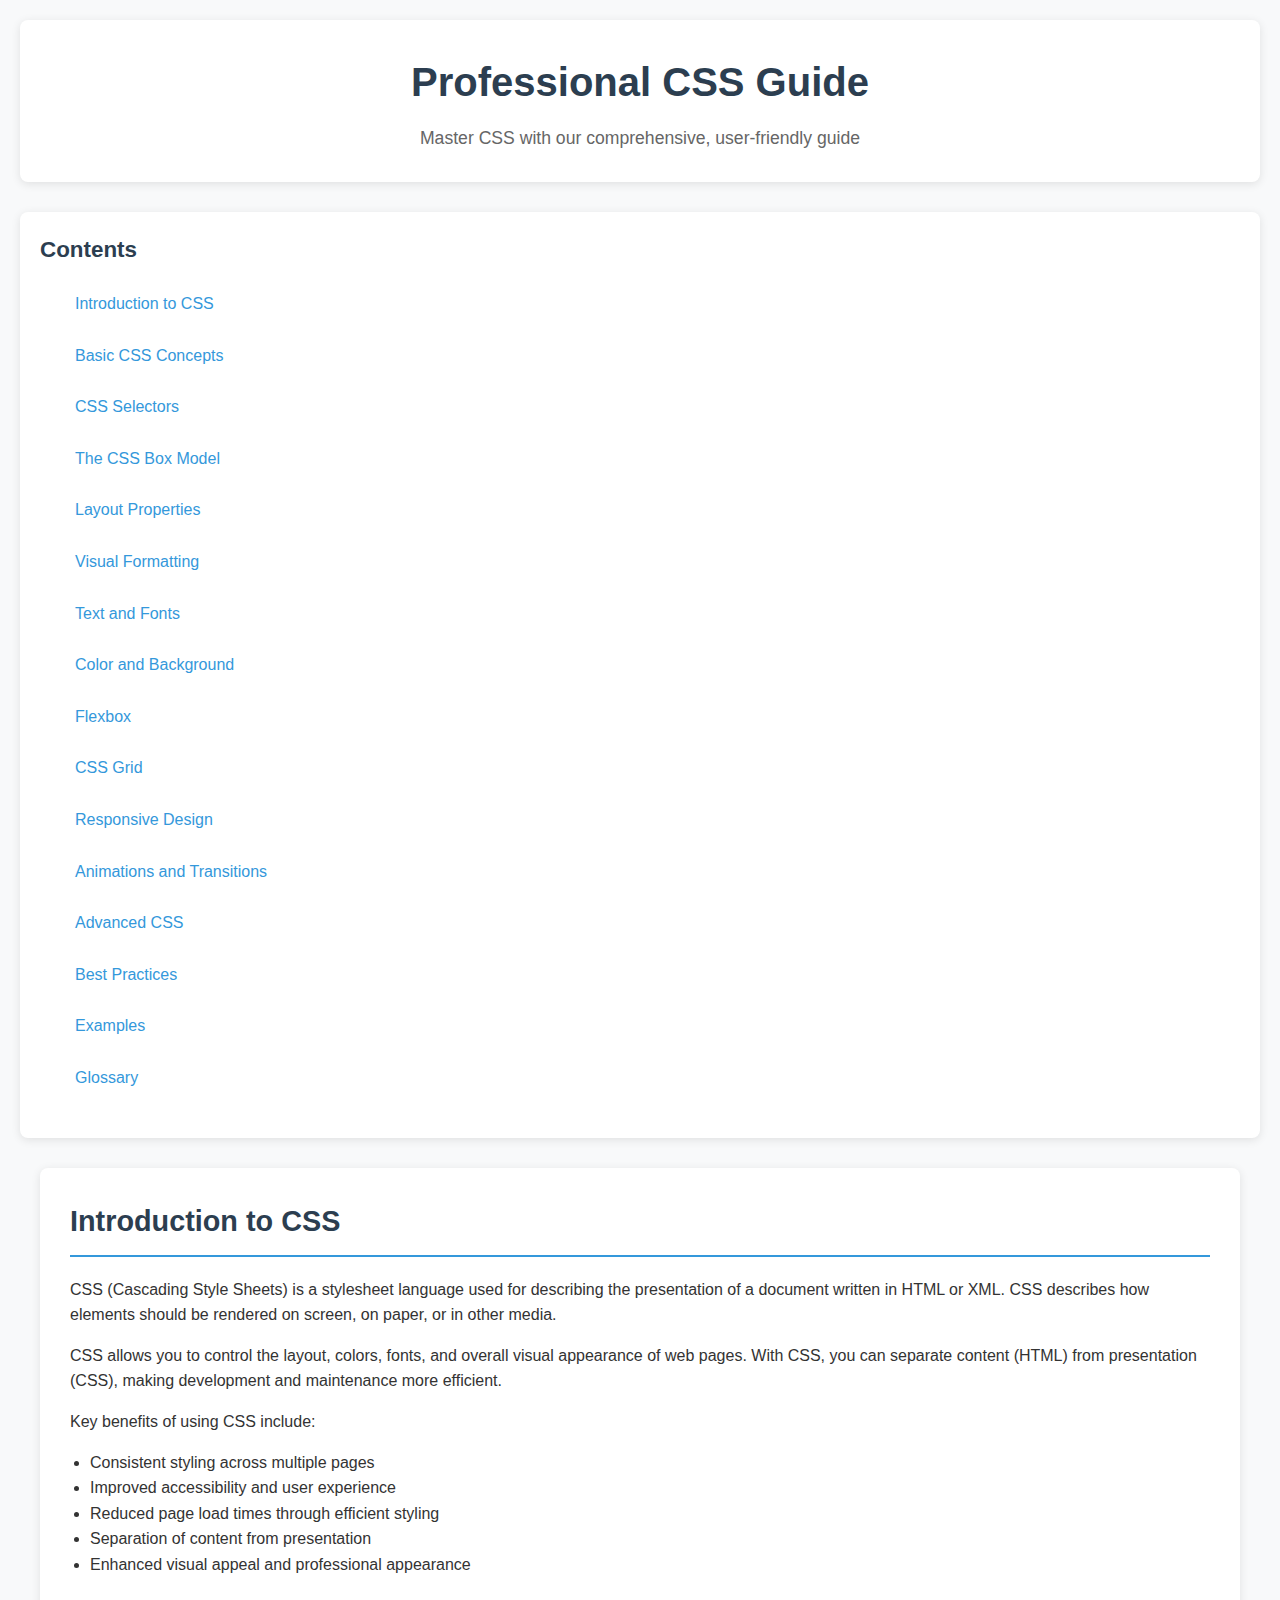
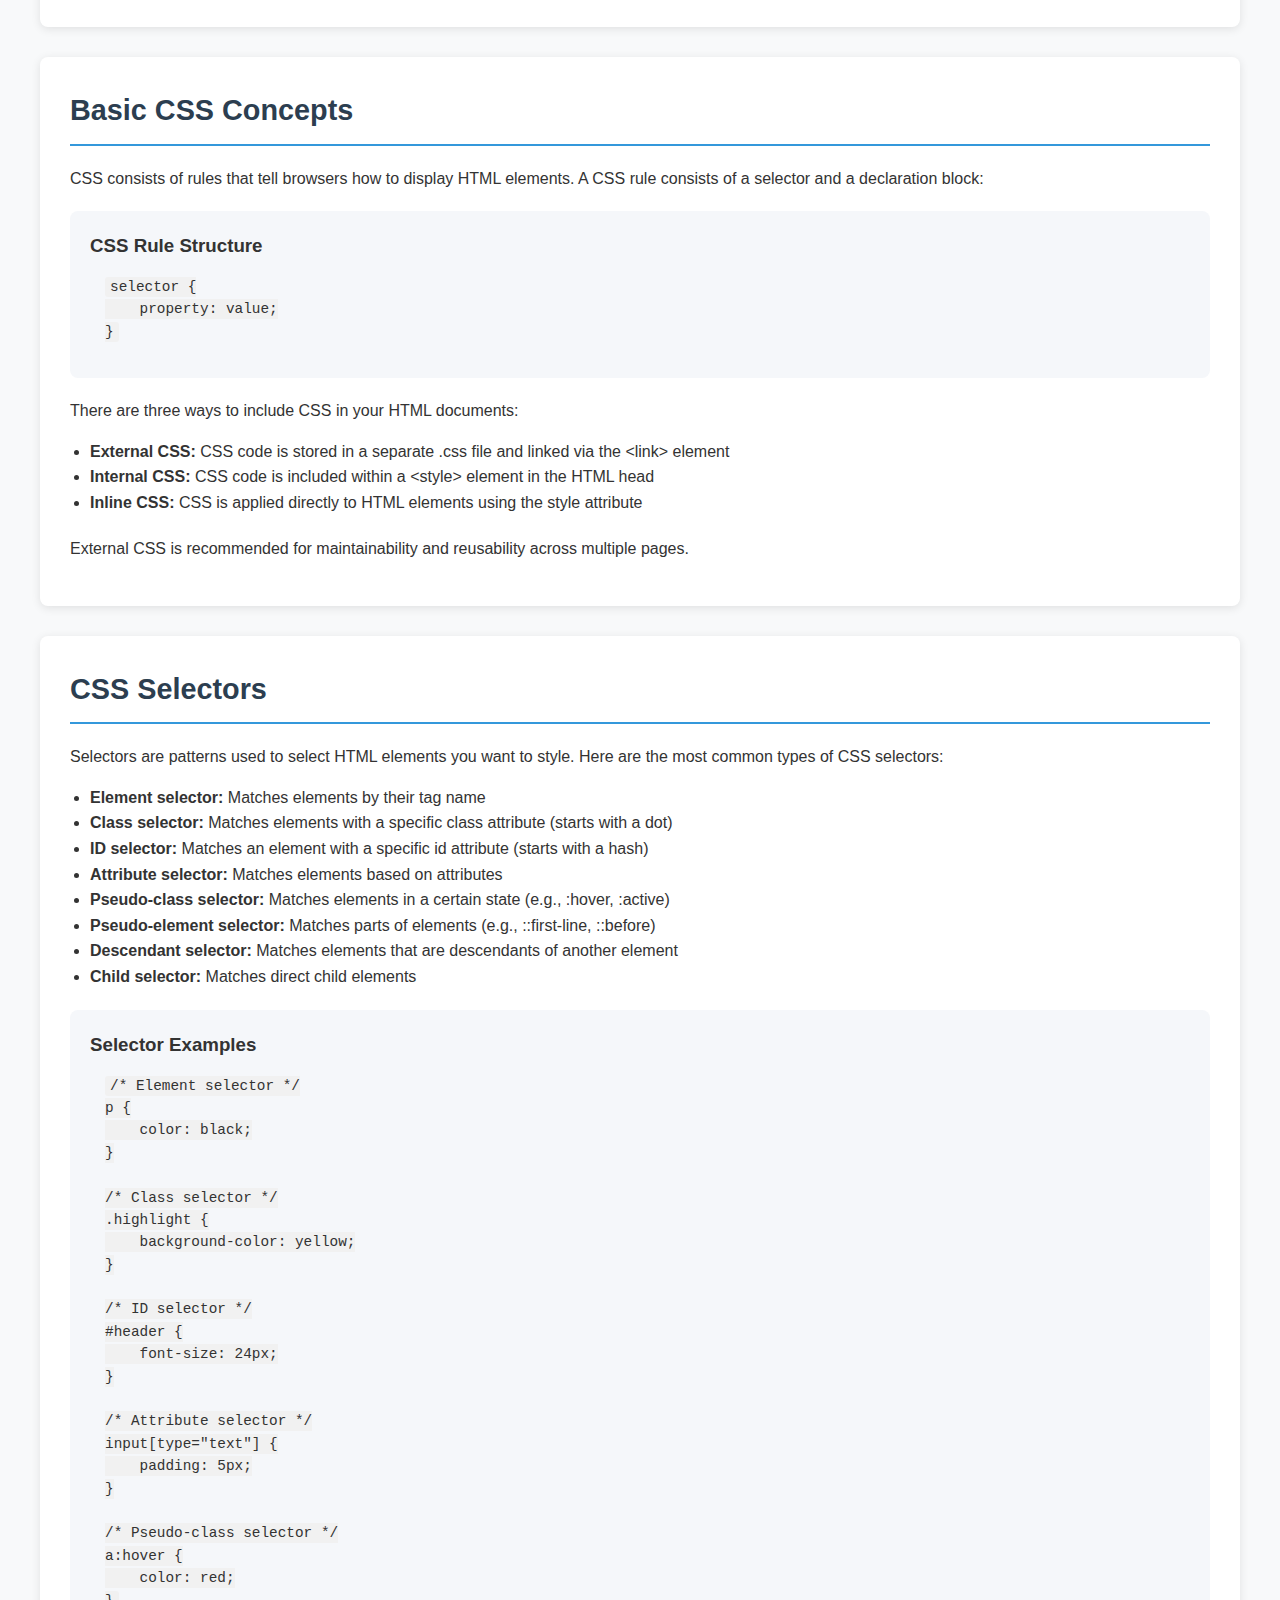
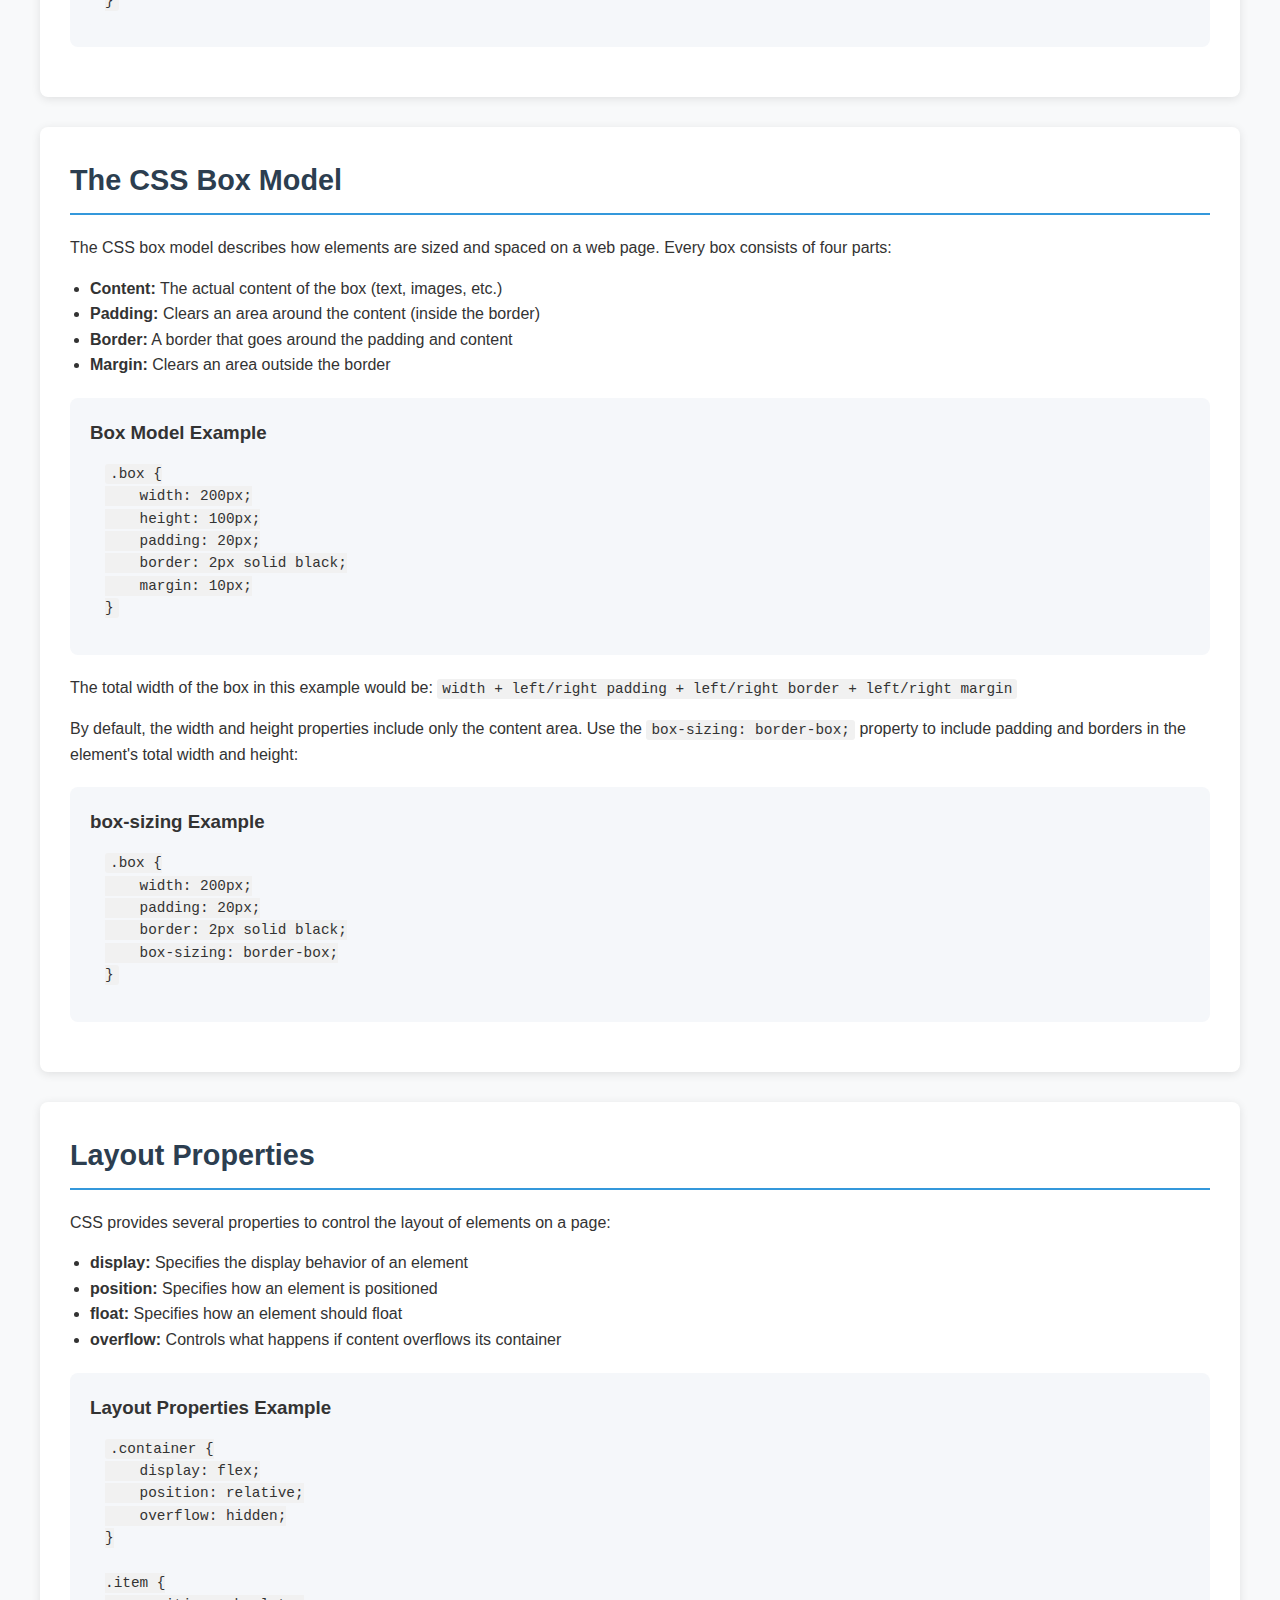
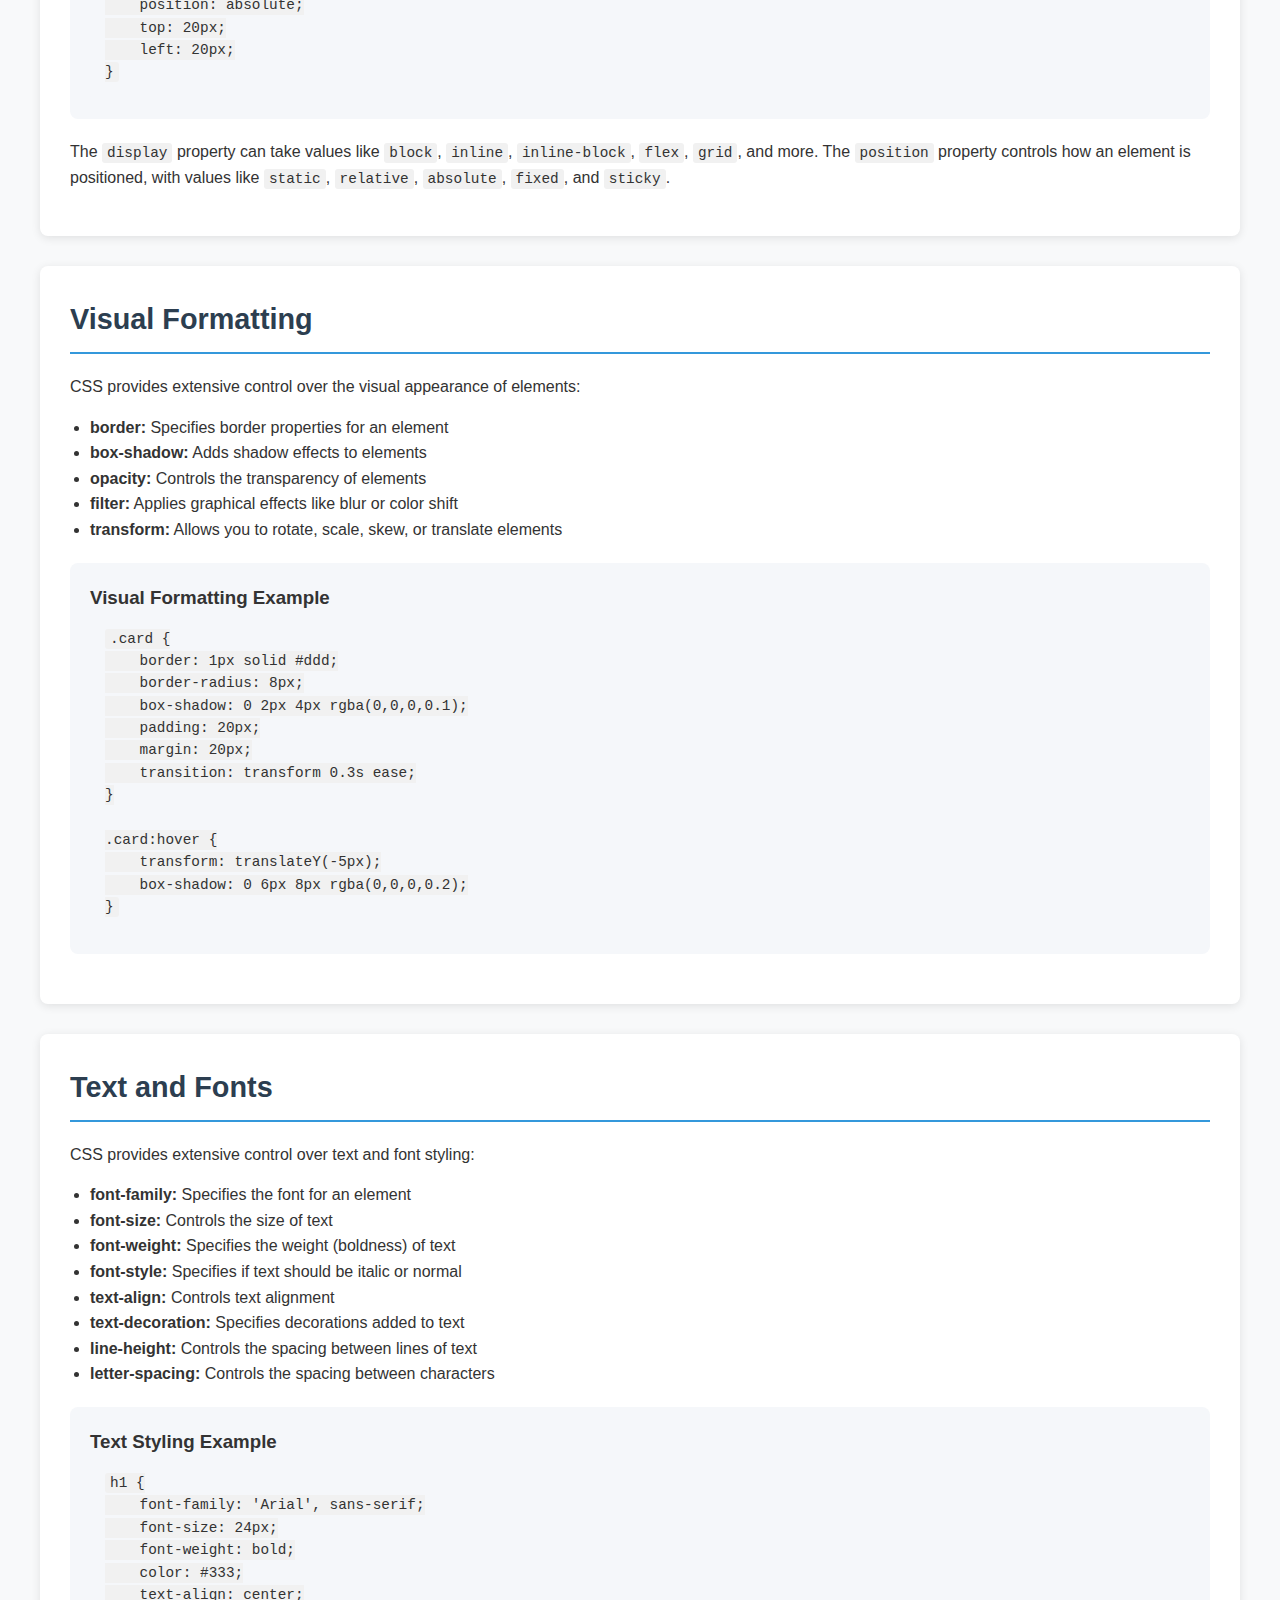
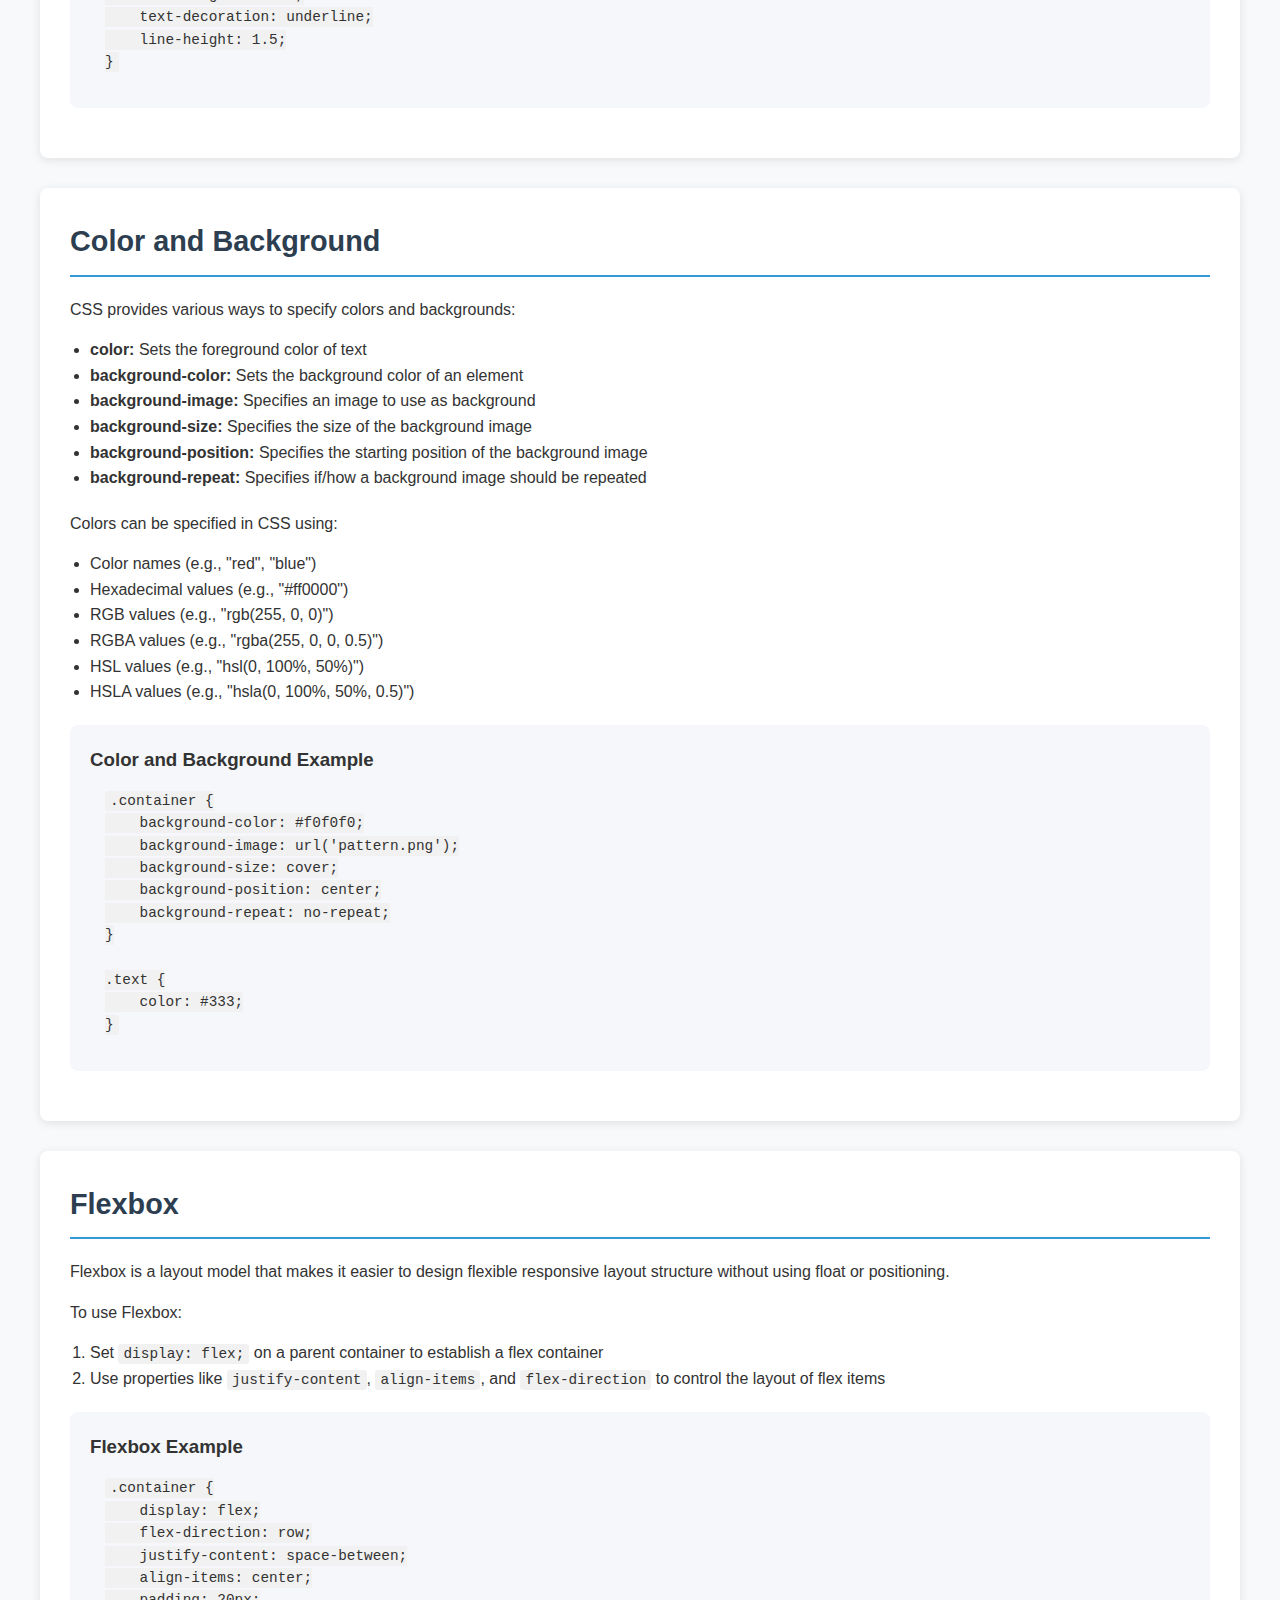
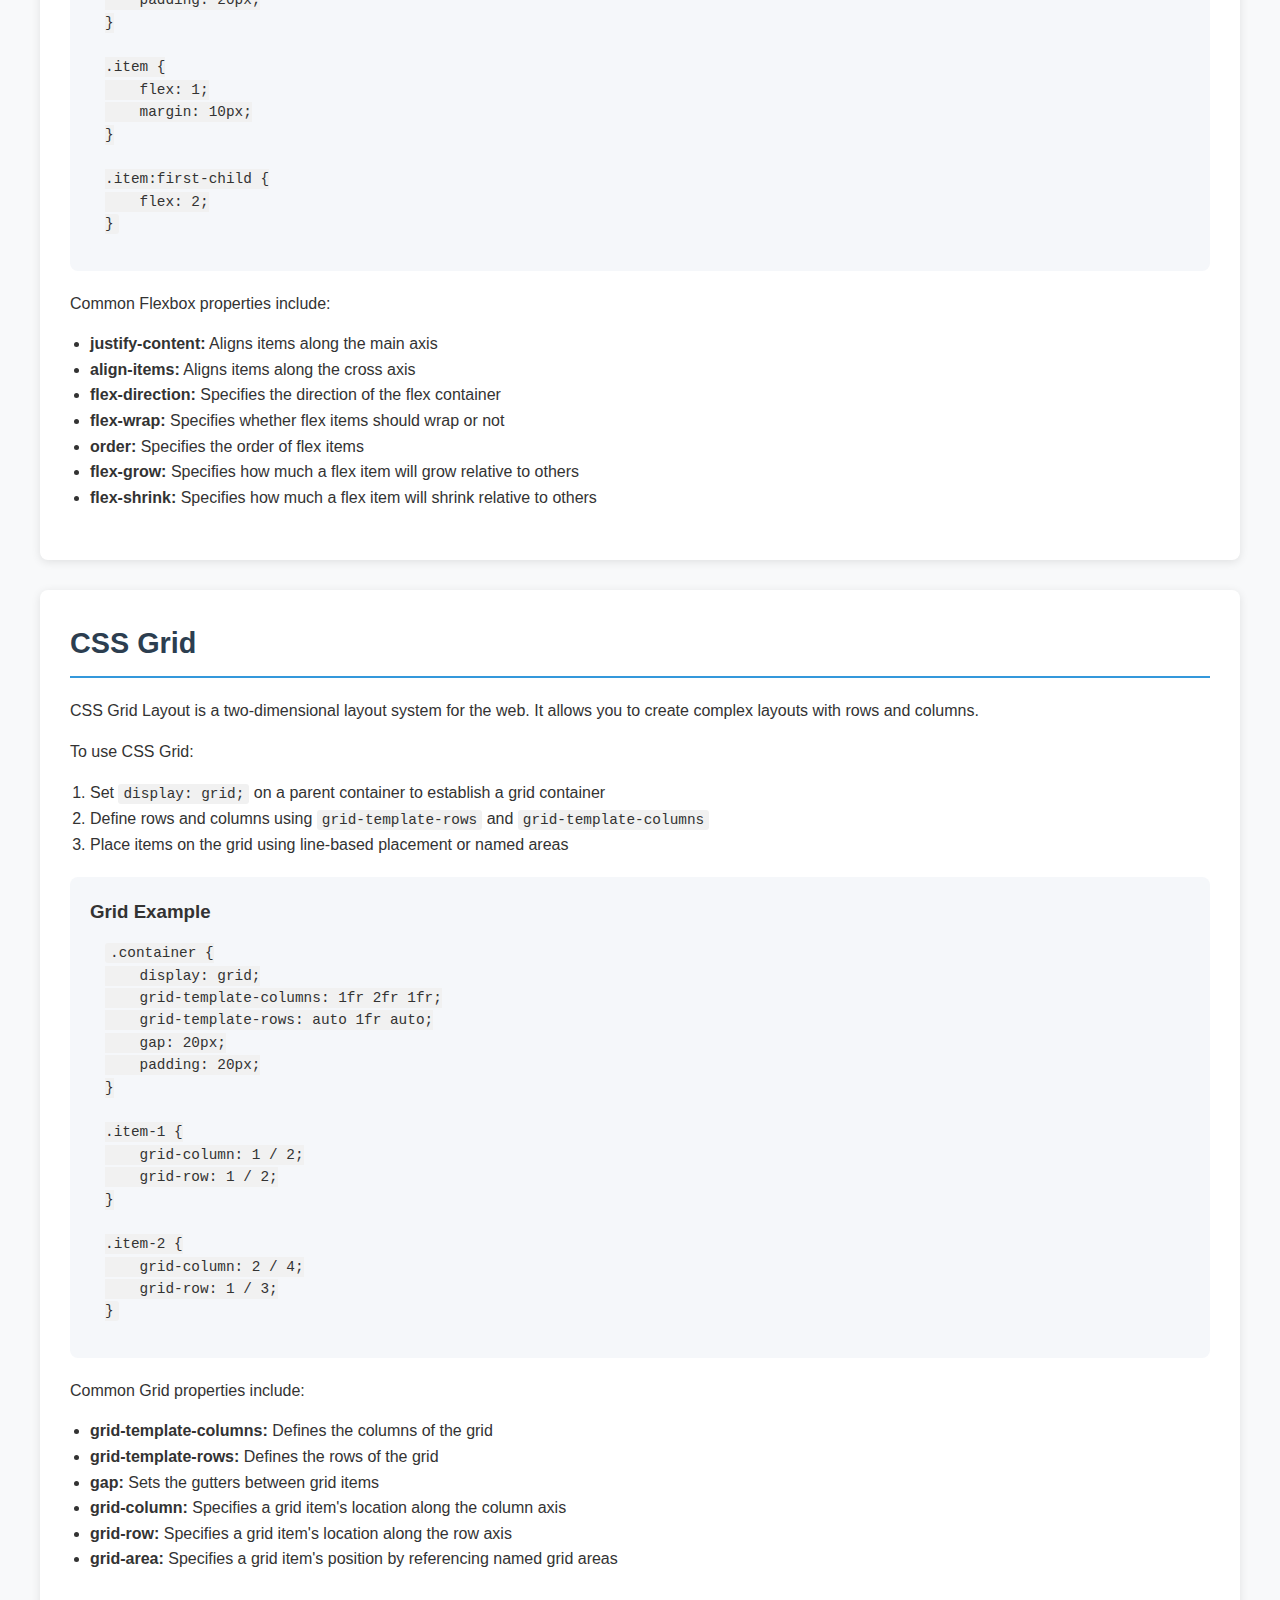
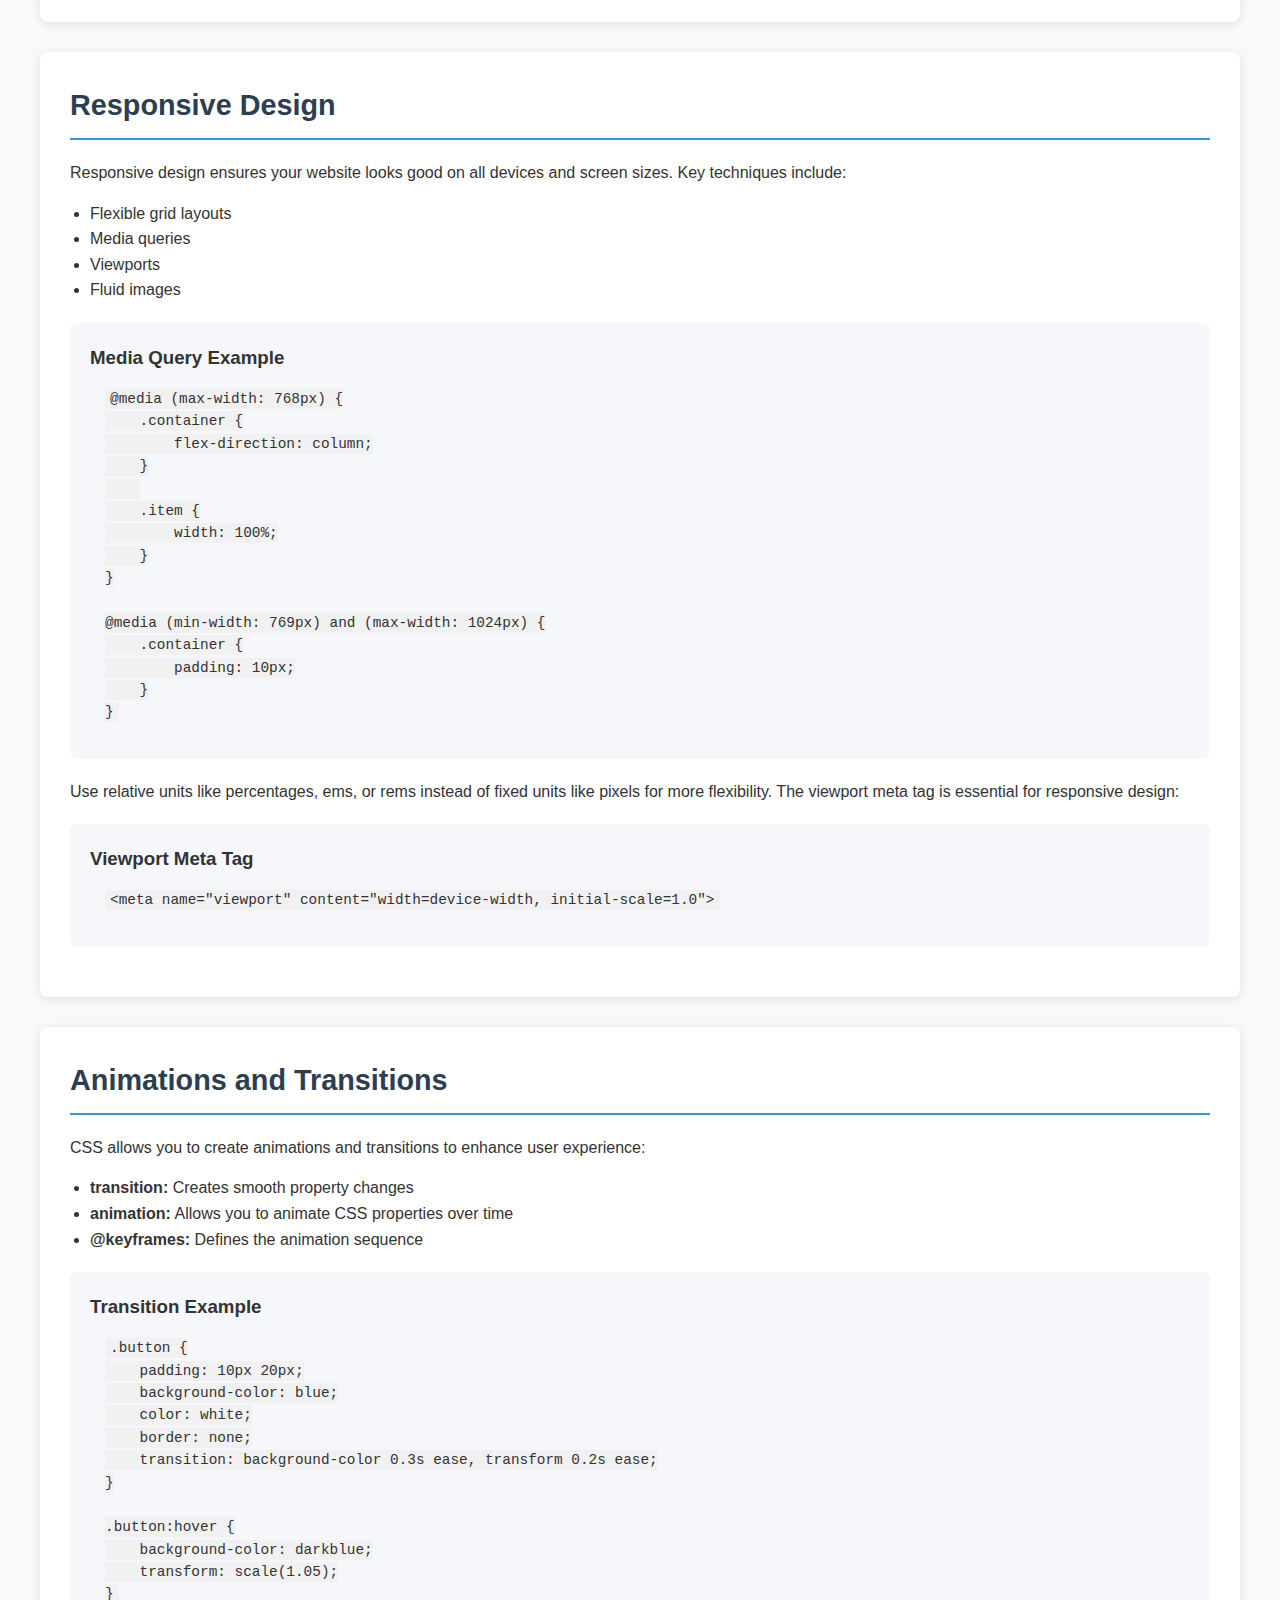
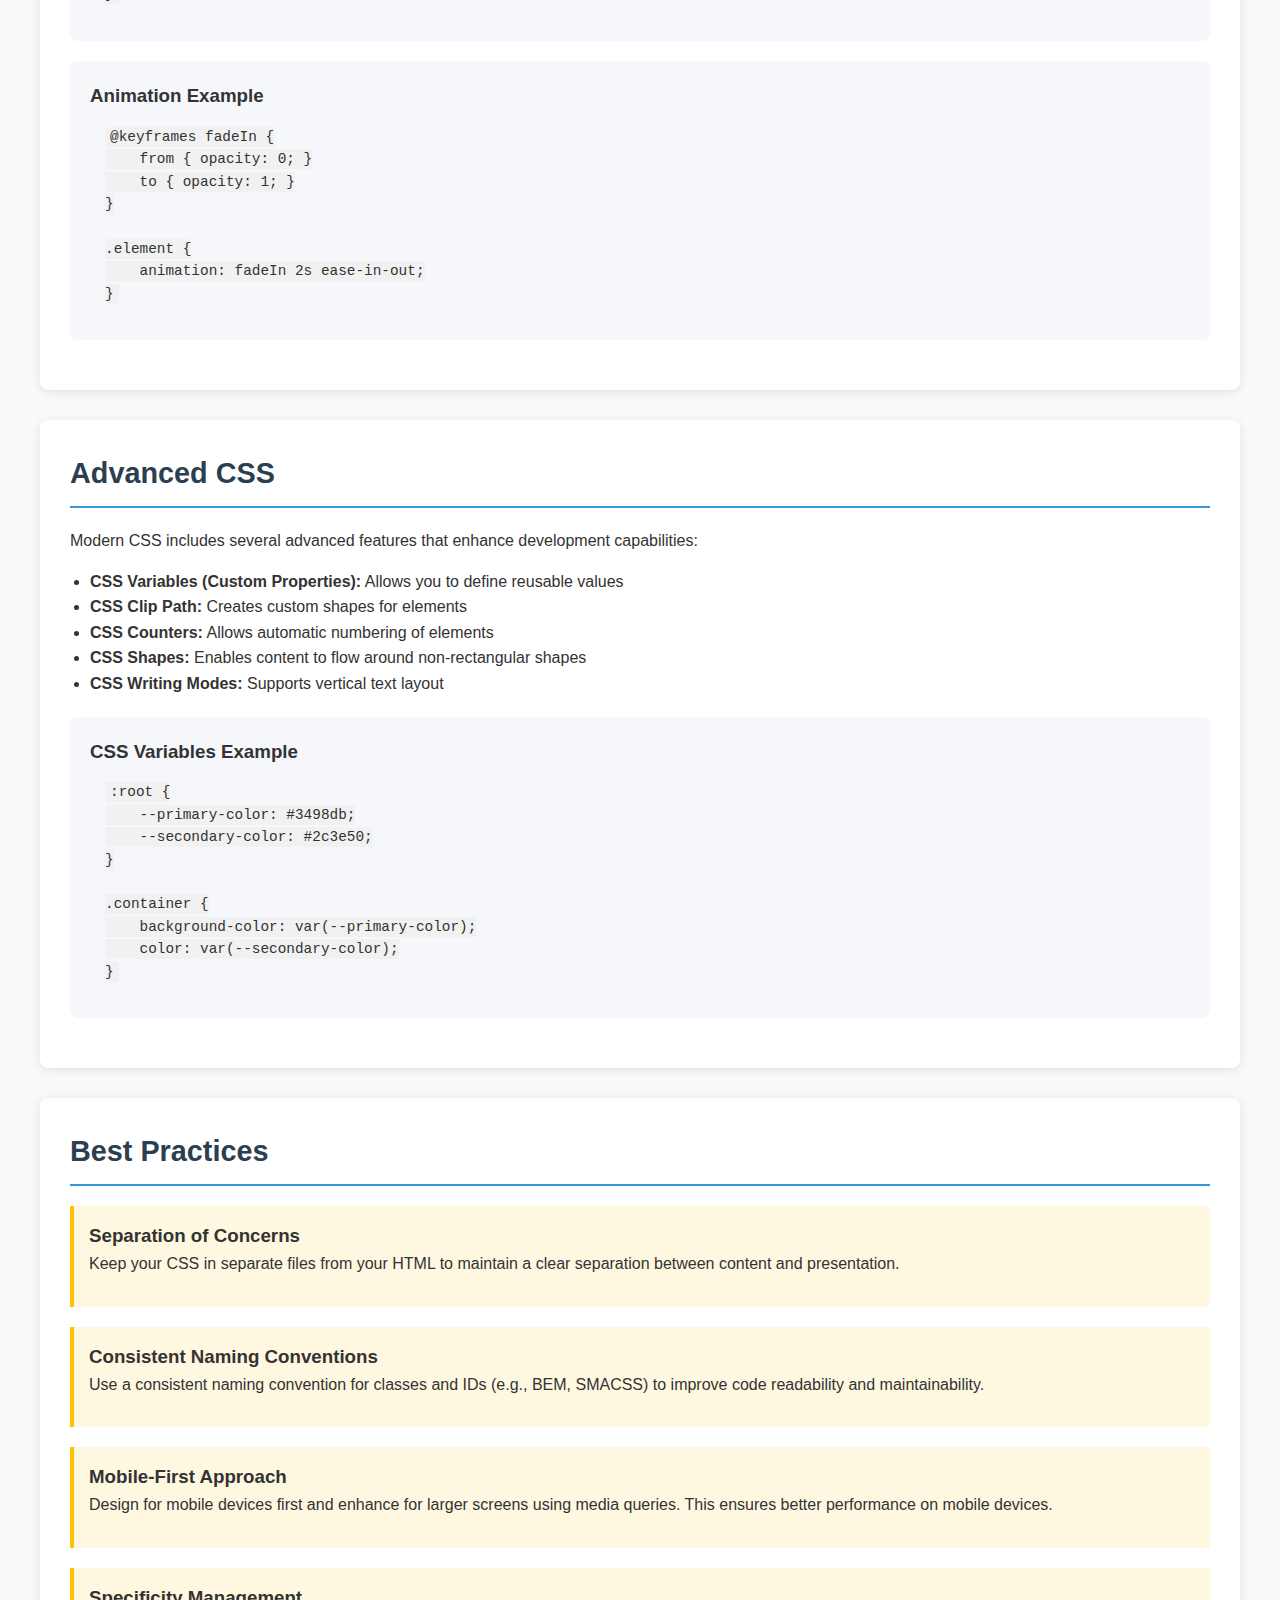
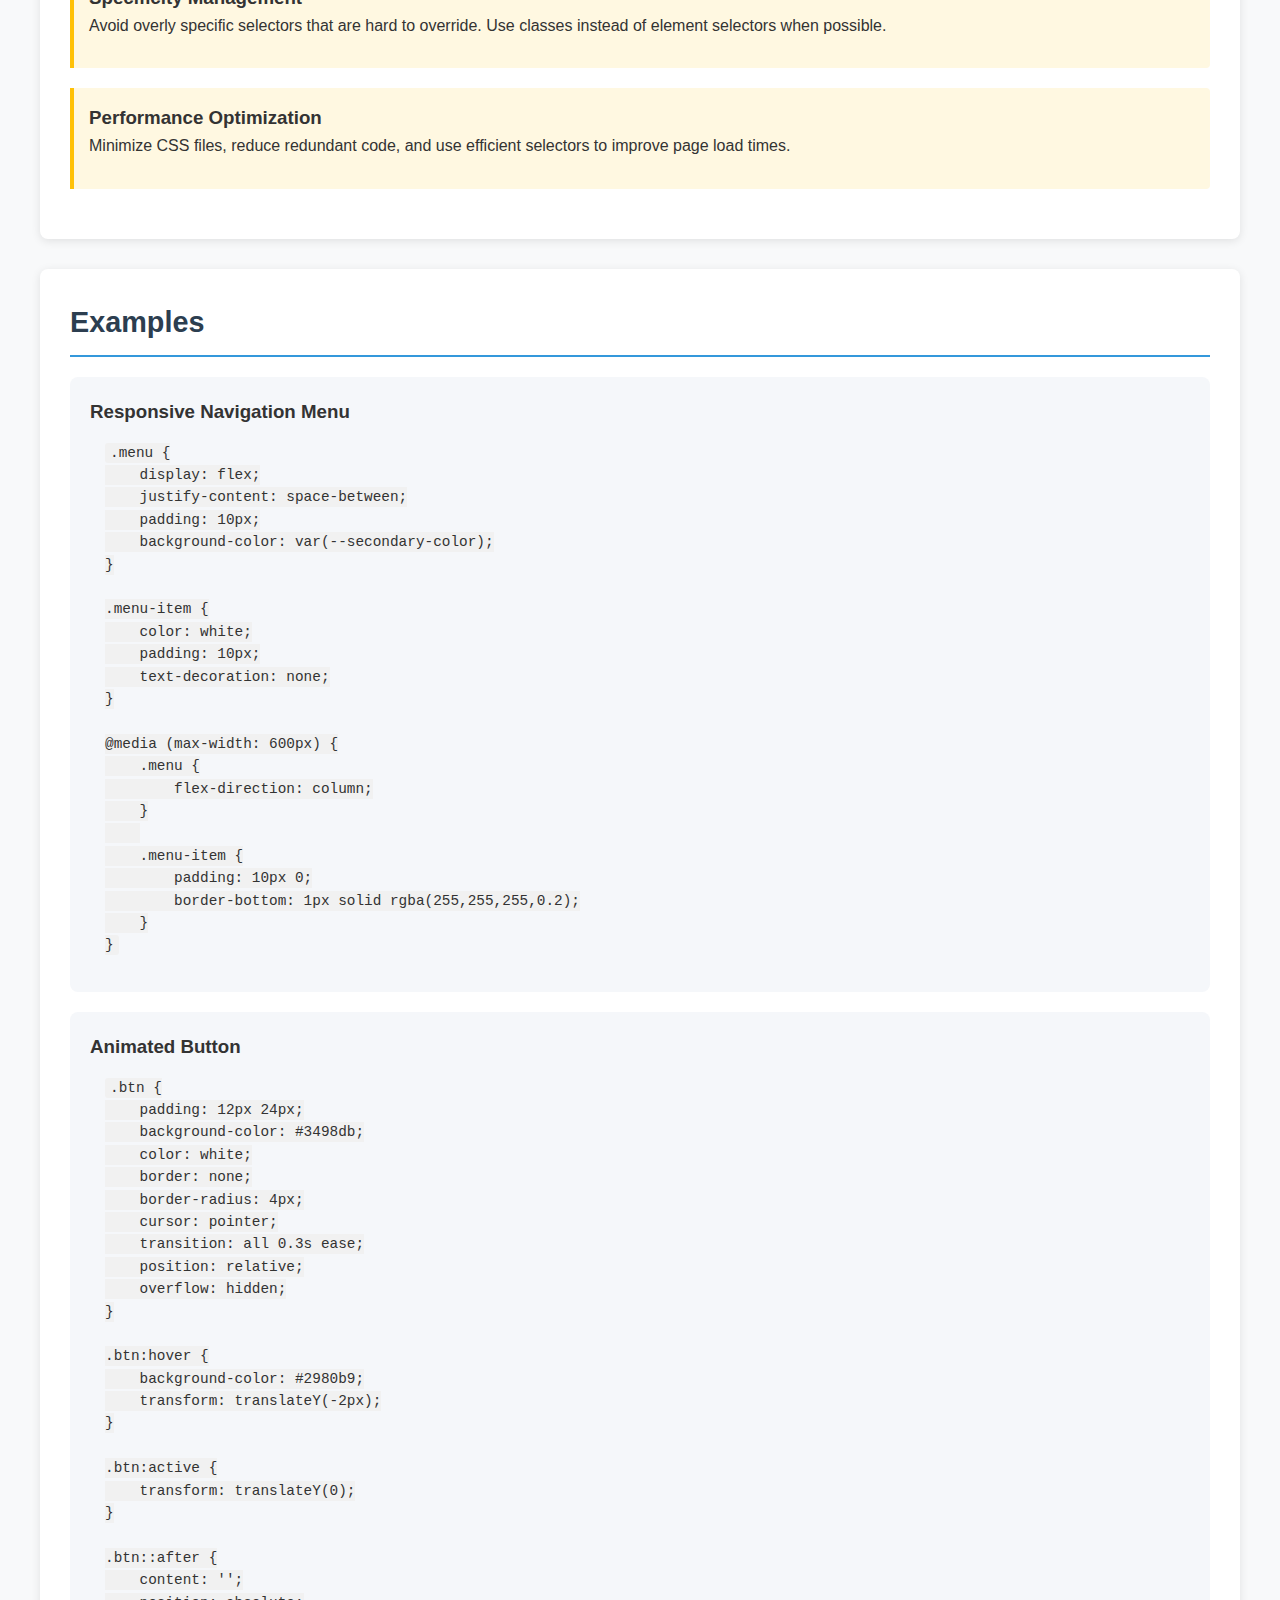
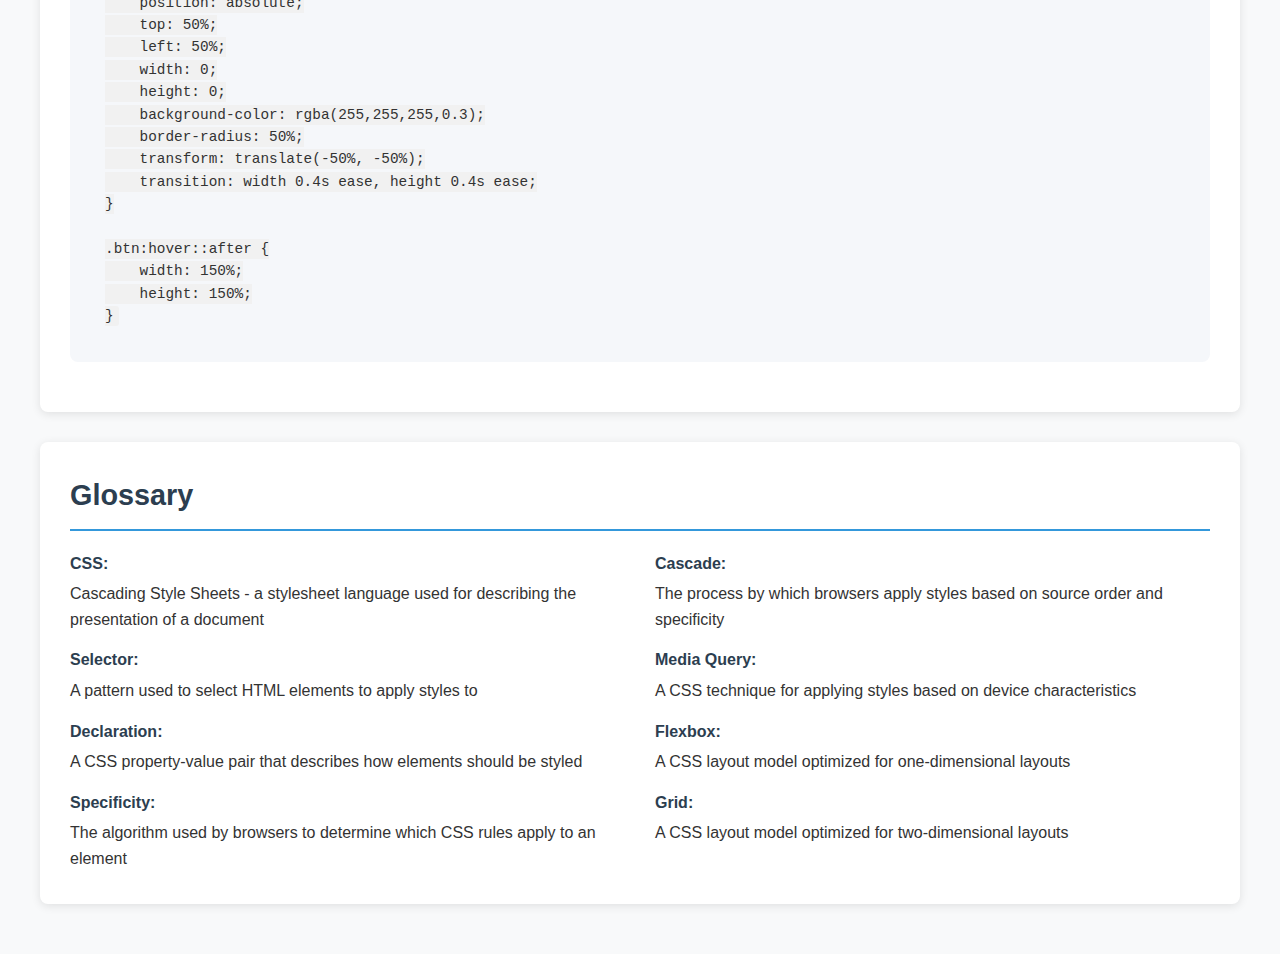
<file: css.html>
<!DOCTYPE html>
<html lang="en">
<head>
    <meta charset="UTF-8">
    <meta name="viewport" content="width=device-width, initial-scale=1.0">
    <title>Professional CSS Guide</title>
    <link rel="stylesheet" href="cascadding.css">
</head>
<body>
    <header>
        <h1>Professional CSS Guide</h1>
        <p>Master CSS with our comprehensive, user-friendly guide</p>
    </header>

    <nav>
        <h2>Contents</h2>
        <ul>
            <li><a href="#introduction">Introduction to CSS</a></li>
            <li><a href="#basic">Basic CSS Concepts</a></li>
            <li><a href="#selectors">CSS Selectors</a></li>
            <li><a href="#boxmodel">The CSS Box Model</a></li>
            <li><a href="#layout">Layout Properties</a></li>
            <li><a href="#visual">Visual Formatting</a></li>
            <li><a href="#text">Text and Fonts</a></li>
            <li><a href="#color">Color and Background</a></li>
            <li><a href="#flexbox">Flexbox</a></li>
            <li><a href="#grid">CSS Grid</a></li>
            <li><a href="#responsivedesign">Responsive Design</a></li>
            <li><a href="#animations">Animations and Transitions</a></li>
            <li><a href="#advanced">Advanced CSS</a></li>
            <li><a href="#bestpractices">Best Practices</a></li>
            <li><a href="#examples">Examples</a></li>
            <li><a href="#glossary">Glossary</a></li>
        </ul>
    </nav>

    <main>
        <section id="introduction" class="element-section">
            <h2>Introduction to CSS</h2>
            <p>CSS (Cascading Style Sheets) is a stylesheet language used for describing the presentation of a document written in HTML or XML. CSS describes how elements should be rendered on screen, on paper, or in other media.</p>
            <p>CSS allows you to control the layout, colors, fonts, and overall visual appearance of web pages. With CSS, you can separate content (HTML) from presentation (CSS), making development and maintenance more efficient.</p>
            <p>Key benefits of using CSS include:</p>
            <ul>
                <li>Consistent styling across multiple pages</li>
                <li>Improved accessibility and user experience</li>
                <li>Reduced page load times through efficient styling</li>
                <li>Separation of content from presentation</li>
                <li>Enhanced visual appeal and professional appearance</li>
            </ul>
        </section>

        <section id="basic" class="element-section">
            <h2>Basic CSS Concepts</h2>
            <p>CSS consists of rules that tell browsers how to display HTML elements. A CSS rule consists of a selector and a declaration block:</p>
            <div class="example-box">
                <h3>CSS Rule Structure</h3>
                <pre><code>selector {
    property: value;
}</code></pre>
            </div>
            <p>There are three ways to include CSS in your HTML documents:</p>
            <ul>
                <li><strong>External CSS:</strong> CSS code is stored in a separate .css file and linked via the &lt;link&gt; element</li>
                <li><strong>Internal CSS:</strong> CSS code is included within a &lt;style&gt; element in the HTML head</li>
                <li><strong>Inline CSS:</strong> CSS is applied directly to HTML elements using the style attribute</li>
            </ul>
            <p>External CSS is recommended for maintainability and reusability across multiple pages.</p>
        </section>

        <section id="selectors" class="element-section">
            <h2>CSS Selectors</h2>
            <p>Selectors are patterns used to select HTML elements you want to style. Here are the most common types of CSS selectors:</p>
            <ul>
                <li><strong>Element selector:</strong> Matches elements by their tag name</li>
                <li><strong>Class selector:</strong> Matches elements with a specific class attribute (starts with a dot)</li>
                <li><strong>ID selector:</strong> Matches an element with a specific id attribute (starts with a hash)</li>
                <li><strong>Attribute selector:</strong> Matches elements based on attributes</li>
                <li><strong>Pseudo-class selector:</strong> Matches elements in a certain state (e.g., :hover, :active)</li>
                <li><strong>Pseudo-element selector:</strong> Matches parts of elements (e.g., ::first-line, ::before)</li>
                <li><strong>Descendant selector:</strong> Matches elements that are descendants of another element</li>
                <li><strong>Child selector:</strong> Matches direct child elements</li>
            </ul>
            <div class="example-box">
                <h3>Selector Examples</h3>
                <pre><code>/* Element selector */
p {
    color: black;
}

/* Class selector */
.highlight {
    background-color: yellow;
}

/* ID selector */
#header {
    font-size: 24px;
}

/* Attribute selector */
input[type="text"] {
    padding: 5px;
}

/* Pseudo-class selector */
a:hover {
    color: red;
}</code></pre>
            </div>
        </section>

        <section id="boxmodel" class="element-section">
            <h2>The CSS Box Model</h2>
            <p>The CSS box model describes how elements are sized and spaced on a web page. Every box consists of four parts:</p>
            <ul>
                <li><strong>Content:</strong> The actual content of the box (text, images, etc.)</li>
                <li><strong>Padding:</strong> Clears an area around the content (inside the border)</li>
                <li><strong>Border:</strong> A border that goes around the padding and content</li>
                <li><strong>Margin:</strong> Clears an area outside the border</li>
            </ul>
            <div class="example-box">
                <h3>Box Model Example</h3>
                <pre><code>.box {
    width: 200px;
    height: 100px;
    padding: 20px;
    border: 2px solid black;
    margin: 10px;
}</code></pre>
            </div>
            <p>The total width of the box in this example would be: <code>width + left/right padding + left/right border + left/right margin</code></p>
            <p>By default, the width and height properties include only the content area. Use the <code>box-sizing: border-box;</code> property to include padding and borders in the element's total width and height:</p>
            <div class="example-box">
                <h3>box-sizing Example</h3>
                <pre><code>.box {
    width: 200px;
    padding: 20px;
    border: 2px solid black;
    box-sizing: border-box;
}</code></pre>
            </div>
        </section>

        <section id="layout" class="element-section">
            <h2>Layout Properties</h2>
            <p>CSS provides several properties to control the layout of elements on a page:</p>
            <ul>
                <li><strong>display:</strong> Specifies the display behavior of an element</li>
                <li><strong>position:</strong> Specifies how an element is positioned</li>
                <li><strong>float:</strong> Specifies how an element should float</li>
                <li><strong>overflow:</strong> Controls what happens if content overflows its container</li>
            </ul>
            <div class="example-box">
                <h3>Layout Properties Example</h3>
                <pre><code>.container {
    display: flex;
    position: relative;
    overflow: hidden;
}

.item {
    position: absolute;
    top: 20px;
    left: 20px;
}</code></pre>
            </div>
            <p>The <code>display</code> property can take values like <code>block</code>, <code>inline</code>, <code>inline-block</code>, <code>flex</code>, <code>grid</code>, and more. The <code>position</code> property controls how an element is positioned, with values like <code>static</code>, <code>relative</code>, <code>absolute</code>, <code>fixed</code>, and <code>sticky</code>.</p>
        </section>

        <section id="visual" class="element-section">
            <h2>Visual Formatting</h2>
            <p>CSS provides extensive control over the visual appearance of elements:</p>
            <ul>
                <li><strong>border:</strong> Specifies border properties for an element</li>
                <li><strong>box-shadow:</strong> Adds shadow effects to elements</li>
                <li><strong>opacity:</strong> Controls the transparency of elements</li>
                <li><strong>filter:</strong> Applies graphical effects like blur or color shift</li>
                <li><strong>transform:</strong> Allows you to rotate, scale, skew, or translate elements</li>
            </ul>
            <div class="example-box">
                <h3>Visual Formatting Example</h3>
                <pre><code>.card {
    border: 1px solid #ddd;
    border-radius: 8px;
    box-shadow: 0 2px 4px rgba(0,0,0,0.1);
    padding: 20px;
    margin: 20px;
    transition: transform 0.3s ease;
}

.card:hover {
    transform: translateY(-5px);
    box-shadow: 0 6px 8px rgba(0,0,0,0.2);
}</code></pre>
            </div>
        </section>

        <section id="text" class="element-section">
            <h2>Text and Fonts</h2>
            <p>CSS provides extensive control over text and font styling:</p>
            <ul>
                <li><strong>font-family:</strong> Specifies the font for an element</li>
                <li><strong>font-size:</strong> Controls the size of text</li>
                <li><strong>font-weight:</strong> Specifies the weight (boldness) of text</li>
                <li><strong>font-style:</strong> Specifies if text should be italic or normal</li>
                <li><strong>text-align:</strong> Controls text alignment</li>
                <li><strong>text-decoration:</strong> Specifies decorations added to text</li>
                <li><strong>line-height:</strong> Controls the spacing between lines of text</li>
                <li><strong>letter-spacing:</strong> Controls the spacing between characters</li>
            </ul>
            <div class="example-box">
                <h3>Text Styling Example</h3>
                <pre><code>h1 {
    font-family: 'Arial', sans-serif;
    font-size: 24px;
    font-weight: bold;
    color: #333;
    text-align: center;
    text-decoration: underline;
    line-height: 1.5;
}</code></pre>
            </div>
        </section>

        <section id="color" class="element-section">
            <h2>Color and Background</h2>
            <p>CSS provides various ways to specify colors and backgrounds:</p>
            <ul>
                <li><strong>color:</strong> Sets the foreground color of text</li>
                <li><strong>background-color:</strong> Sets the background color of an element</li>
                <li><strong>background-image:</strong> Specifies an image to use as background</li>
                <li><strong>background-size:</strong> Specifies the size of the background image</li>
                <li><strong>background-position:</strong> Specifies the starting position of the background image</li>
                <li><strong>background-repeat:</strong> Specifies if/how a background image should be repeated</li>
            </ul>
            <p>Colors can be specified in CSS using:</p>
            <ul>
                <li>Color names (e.g., "red", "blue")</li>
                <li>Hexadecimal values (e.g., "#ff0000")</li>
                <li>RGB values (e.g., "rgb(255, 0, 0)")</li>
                <li>RGBA values (e.g., "rgba(255, 0, 0, 0.5)")</li>
                <li>HSL values (e.g., "hsl(0, 100%, 50%)")</li>
                <li>HSLA values (e.g., "hsla(0, 100%, 50%, 0.5)")</li>
            </ul>
            <div class="example-box">
                <h3>Color and Background Example</h3>
                <pre><code>.container {
    background-color: #f0f0f0;
    background-image: url('pattern.png');
    background-size: cover;
    background-position: center;
    background-repeat: no-repeat;
}

.text {
    color: #333;
}</code></pre>
            </div>
        </section>

        <section id="flexbox" class="element-section">
            <h2>Flexbox</h2>
            <p>Flexbox is a layout model that makes it easier to design flexible responsive layout structure without using float or positioning.</p>
            <p>To use Flexbox:</p>
            <ol>
                <li>Set <code>display: flex;</code> on a parent container to establish a flex container</li>
                <li>Use properties like <code>justify-content</code>, <code>align-items</code>, and <code>flex-direction</code> to control the layout of flex items</li>
            </ol>
            <div class="example-box">
                <h3>Flexbox Example</h3>
                <pre><code>.container {
    display: flex;
    flex-direction: row;
    justify-content: space-between;
    align-items: center;
    padding: 20px;
}

.item {
    flex: 1;
    margin: 10px;
}

.item:first-child {
    flex: 2;
}</code></pre>
            </div>
            <p>Common Flexbox properties include:</p>
            <ul>
                <li><strong>justify-content:</strong> Aligns items along the main axis</li>
                <li><strong>align-items:</strong> Aligns items along the cross axis</li>
                <li><strong>flex-direction:</strong> Specifies the direction of the flex container</li>
                <li><strong>flex-wrap:</strong> Specifies whether flex items should wrap or not</li>
                <li><strong>order:</strong> Specifies the order of flex items</li>
                <li><strong>flex-grow:</strong> Specifies how much a flex item will grow relative to others</li>
                <li><strong>flex-shrink:</strong> Specifies how much a flex item will shrink relative to others</li>
            </ul>
        </section>

        <section id="grid" class="element-section">
            <h2>CSS Grid</h2>
            <p>CSS Grid Layout is a two-dimensional layout system for the web. It allows you to create complex layouts with rows and columns.</p>
            <p>To use CSS Grid:</p>
            <ol>
                <li>Set <code>display: grid;</code> on a parent container to establish a grid container</li>
                <li>Define rows and columns using <code>grid-template-rows</code> and <code>grid-template-columns</code></li>
                <li>Place items on the grid using line-based placement or named areas</li>
            </ol>
            <div class="example-box">
                <h3>Grid Example</h3>
                <pre><code>.container {
    display: grid;
    grid-template-columns: 1fr 2fr 1fr;
    grid-template-rows: auto 1fr auto;
    gap: 20px;
    padding: 20px;
}

.item-1 {
    grid-column: 1 / 2;
    grid-row: 1 / 2;
}

.item-2 {
    grid-column: 2 / 4;
    grid-row: 1 / 3;
}</code></pre>
            </div>
            <p>Common Grid properties include:</p>
            <ul>
                <li><strong>grid-template-columns:</strong> Defines the columns of the grid</li>
                <li><strong>grid-template-rows:</strong> Defines the rows of the grid</li>
                <li><strong>gap:</strong> Sets the gutters between grid items</li>
                <li><strong>grid-column:</strong> Specifies a grid item's location along the column axis</li>
                <li><strong>grid-row:</strong> Specifies a grid item's location along the row axis</li>
                <li><strong>grid-area:</strong> Specifies a grid item's position by referencing named grid areas</li>
            </ul>
        </section>

        <section id="responsivedesign" class="element-section">
            <h2>Responsive Design</h2>
            <p>Responsive design ensures your website looks good on all devices and screen sizes. Key techniques include:</p>
            <ul>
                <li>Flexible grid layouts</li>
                <li>Media queries</li>
                <li>Viewports</li>
                <li>Fluid images</li>
            </ul>
            <div class="example-box">
                <h3>Media Query Example</h3>
                <pre><code>@media (max-width: 768px) {
    .container {
        flex-direction: column;
    }
    
    .item {
        width: 100%;
    }
}

@media (min-width: 769px) and (max-width: 1024px) {
    .container {
        padding: 10px;
    }
}</code></pre>
            </div>
            <p>Use relative units like percentages, ems, or rems instead of fixed units like pixels for more flexibility. The viewport meta tag is essential for responsive design:</p>
            <div class="example-box">
                <h3>Viewport Meta Tag</h3>
                <pre><code>&lt;meta name="viewport" content="width=device-width, initial-scale=1.0"&gt;</code></pre>
            </div>
        </section>

        <section id="animations" class="element-section">
            <h2>Animations and Transitions</h2>
            <p>CSS allows you to create animations and transitions to enhance user experience:</p>
            <ul>
                <li><strong>transition:</strong> Creates smooth property changes</li>
                <li><strong>animation:</strong> Allows you to animate CSS properties over time</li>
                <li><strong>@keyframes:</strong> Defines the animation sequence</li>
            </ul>
            <div class="example-box">
                <h3>Transition Example</h3>
                <pre><code>.button {
    padding: 10px 20px;
    background-color: blue;
    color: white;
    border: none;
    transition: background-color 0.3s ease, transform 0.2s ease;
}

.button:hover {
    background-color: darkblue;
    transform: scale(1.05);
}</code></pre>
            </div>
            <div class="example-box">
                <h3>Animation Example</h3>
                <pre><code>@keyframes fadeIn {
    from { opacity: 0; }
    to { opacity: 1; }
}

.element {
    animation: fadeIn 2s ease-in-out;
}</code></pre>
            </div>
        </section>

        <section id="advanced" class="element-section">
            <h2>Advanced CSS</h2>
            <p>Modern CSS includes several advanced features that enhance development capabilities:</p>
            <ul>
                <li><strong>CSS Variables (Custom Properties):</strong> Allows you to define reusable values</li>
                <li><strong>CSS Clip Path:</strong> Creates custom shapes for elements</li>
                <li><strong>CSS Counters:</strong> Allows automatic numbering of elements</li>
                <li><strong>CSS Shapes:</strong> Enables content to flow around non-rectangular shapes</li>
                <li><strong>CSS Writing Modes:</strong> Supports vertical text layout</li>
            </ul>
            <div class="example-box">
                <h3>CSS Variables Example</h3>
                <pre><code>:root {
    --primary-color: #3498db;
    --secondary-color: #2c3e50;
}

.container {
    background-color: var(--primary-color);
    color: var(--secondary-color);
}</code></pre>
            </div>
        </section>

        <section id="bestpractices" class="element-section">
            <h2>Best Practices</h2>
            <div class="best-practice">
                <h3>Separation of Concerns</h3>
                <p>Keep your CSS in separate files from your HTML to maintain a clear separation between content and presentation.</p>
            </div>
            <div class="best-practice">
                <h3>Consistent Naming Conventions</h3>
                <p>Use a consistent naming convention for classes and IDs (e.g., BEM, SMACSS) to improve code readability and maintainability.</p>
            </div>
            <div class="best-practice">
                <h3>Mobile-First Approach</h3>
                <p>Design for mobile devices first and enhance for larger screens using media queries. This ensures better performance on mobile devices.</p>
            </div>
            <div class="best-practice">
                <h3>Specificity Management</h3>
                <p>Avoid overly specific selectors that are hard to override. Use classes instead of element selectors when possible.</p>
            </div>
            <div class="best-practice">
                <h3>Performance Optimization</h3>
                <p>Minimize CSS files, reduce redundant code, and use efficient selectors to improve page load times.</p>
            </div>
        </section>

        <section id="examples" class="element-section">
            <h2>Examples</h2>
            <div class="example-box">
                <h3>Responsive Navigation Menu</h3>
                <pre><code>.menu {
    display: flex;
    justify-content: space-between;
    padding: 10px;
    background-color: var(--secondary-color);
}

.menu-item {
    color: white;
    padding: 10px;
    text-decoration: none;
}

@media (max-width: 600px) {
    .menu {
        flex-direction: column;
    }
    
    .menu-item {
        padding: 10px 0;
        border-bottom: 1px solid rgba(255,255,255,0.2);
    }
}</code></pre>
            </div>
            <div class="example-box">
                <h3>Animated Button</h3>
                <pre><code>.btn {
    padding: 12px 24px;
    background-color: #3498db;
    color: white;
    border: none;
    border-radius: 4px;
    cursor: pointer;
    transition: all 0.3s ease;
    position: relative;
    overflow: hidden;
}

.btn:hover {
    background-color: #2980b9;
    transform: translateY(-2px);
}

.btn:active {
    transform: translateY(0);
}

.btn::after {
    content: '';
    position: absolute;
    top: 50%;
    left: 50%;
    width: 0;
    height: 0;
    background-color: rgba(255,255,255,0.3);
    border-radius: 50%;
    transform: translate(-50%, -50%);
    transition: width 0.4s ease, height 0.4s ease;
}

.btn:hover::after {
    width: 150%;
    height: 150%;
}</code></pre>
            </div>
        </section>

        <section id="glossary" class="element-section">
            <h2>Glossary</h2>
            <div class="glossary">
                <div class="glossary-item">
                    <strong>CSS:</strong> Cascading Style Sheets - a stylesheet language used for describing the presentation of a document
                </div>
                <div class="glossary-item">
                    <strong>Selector:</strong> A pattern used to select HTML elements to apply styles to
                </div>
                <div class="glossary-item">
                    <strong>Declaration:</strong> A CSS property-value pair that describes how elements should be styled
                </div>
                <div class="glossary-item">
                    <strong>Specificity:</strong> The algorithm used by browsers to determine which CSS rules apply to an element
                </div>
                <div class="glossary-item">
                    <strong>Cascade:</strong> The process by which browsers apply styles based on source order and specificity
                </div>
                <div class="glossary-item">
                    <strong>Media Query:</strong> A CSS technique for applying styles based on device characteristics
                </div>
                <div class="glossary-item">
                    <strong>Flexbox:</strong> A CSS layout model optimized for one-dimensional layouts
                </div>
                <div class="glossary-item">
                    <strong>Grid:</strong> A CSS layout model optimized for two-dimensional layouts
                </div>
            </div>
        </section>
    </main>
</body>
</html>
</file>
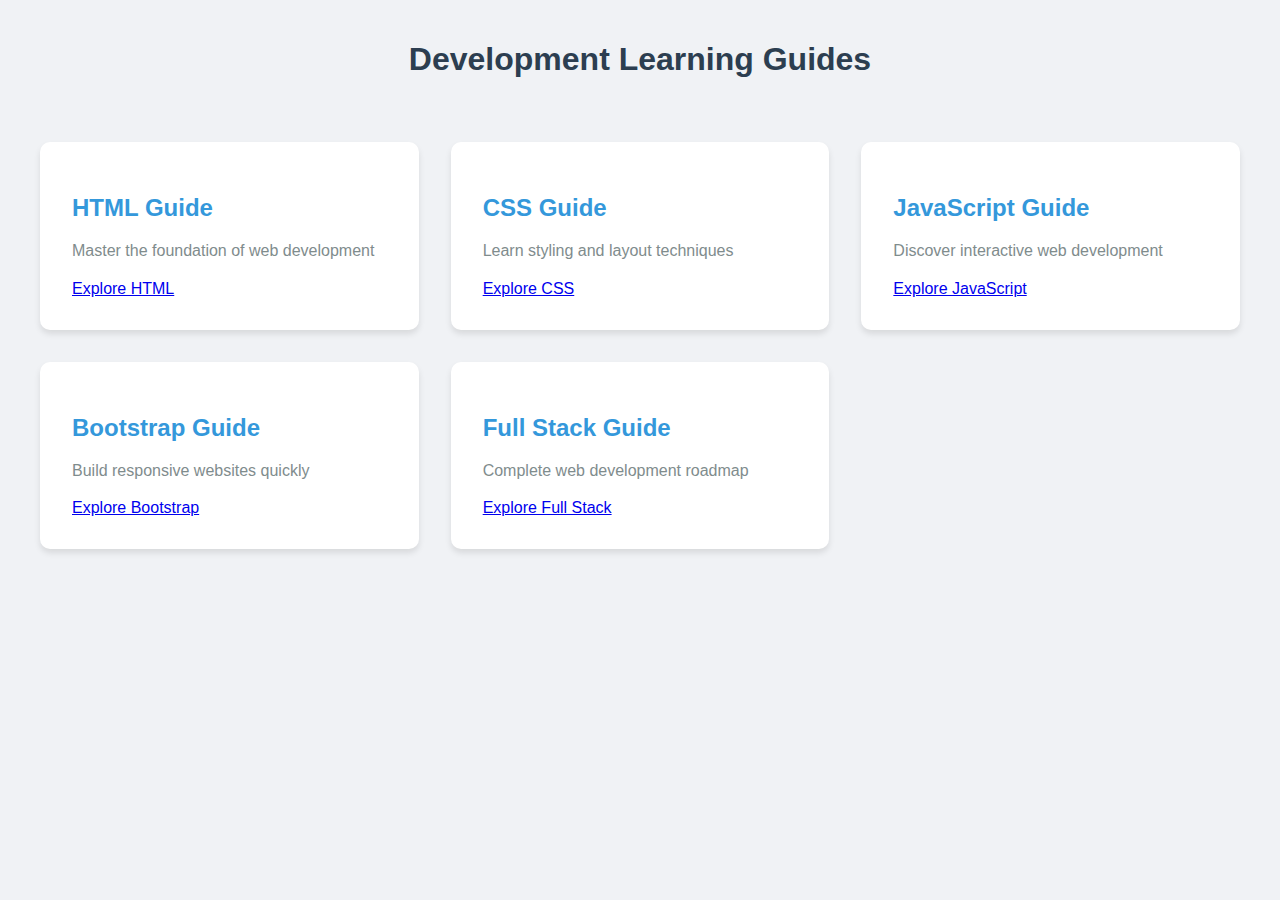
<file: guides.html>
<!DOCTYPE html>
<html lang="en">
<head>
    <meta charset="UTF-8">
    <meta name="viewport" content="width=device-width, initial-scale=1.0">
    <title>Learning Guides Hub</title>
    <style>
        body {
            font-family: 'Lato', sans-serif;
            margin: 0;
            padding: 20px;
            background: #f0f2f5;
        }
        .container {
            max-width: 1200px;
            margin: 0 auto;
        }
        .guide-grid {
            display: grid;
            grid-template-columns: repeat(auto-fit, minmax(300px, 1fr));
            gap: 2rem;
            padding: 2rem 0;
        }
        .guide-card {
            background: white;
            border-radius: 10px;
            padding: 2rem;
            box-shadow: 0 4px 6px rgba(0,0,0,0.1);
            transition: transform 0.3s ease;
        }
        .guide-card:hover {
            transform: translateY(-5px);
        }
        h1 {
            text-align: center;
            color: #2c3e50;
            margin-bottom: 2rem;
        }
        .guide-card h2 {
            color: #3498db;
            margin-bottom: 1rem;
        }
        .guide-card p {
            color: #7f8c8d;
            line-height: 1.6;
        }
    </style>
</head>
<body>
    <div class="container">
        <h1>Development Learning Guides</h1>
        <div class="guide-grid">
            <div class="guide-card">
                <h2>HTML Guide</h2>
                <p>Master the foundation of web development</p>
                <a href="hyper-text.html">Explore HTML</a>
            </div>
            
            <div class="guide-card">
                <h2>CSS Guide</h2>
                <p>Learn styling and layout techniques</p>
                <a href="css.html">Explore CSS</a>
            </div>

            <div class="guide-card">
                <h2>JavaScript Guide</h2>
                <p>Discover interactive web development</p>
                <a href="javascript.html">Explore JavaScript</a>
            </div>

            <div class="guide-card">
                <h2>Bootstrap Guide</h2>
                <p>Build responsive websites quickly</p>
                <a href="bootstrap.html">Explore Bootstrap</a>
            </div>

            <div class="guide-card">
                <h2>Full Stack Guide</h2>
                <p>Complete web development roadmap</p>
                <a href="fullStack.html">Explore Full Stack</a>
            </div>
        </div>
    </div>
</body>
</html>
</file>
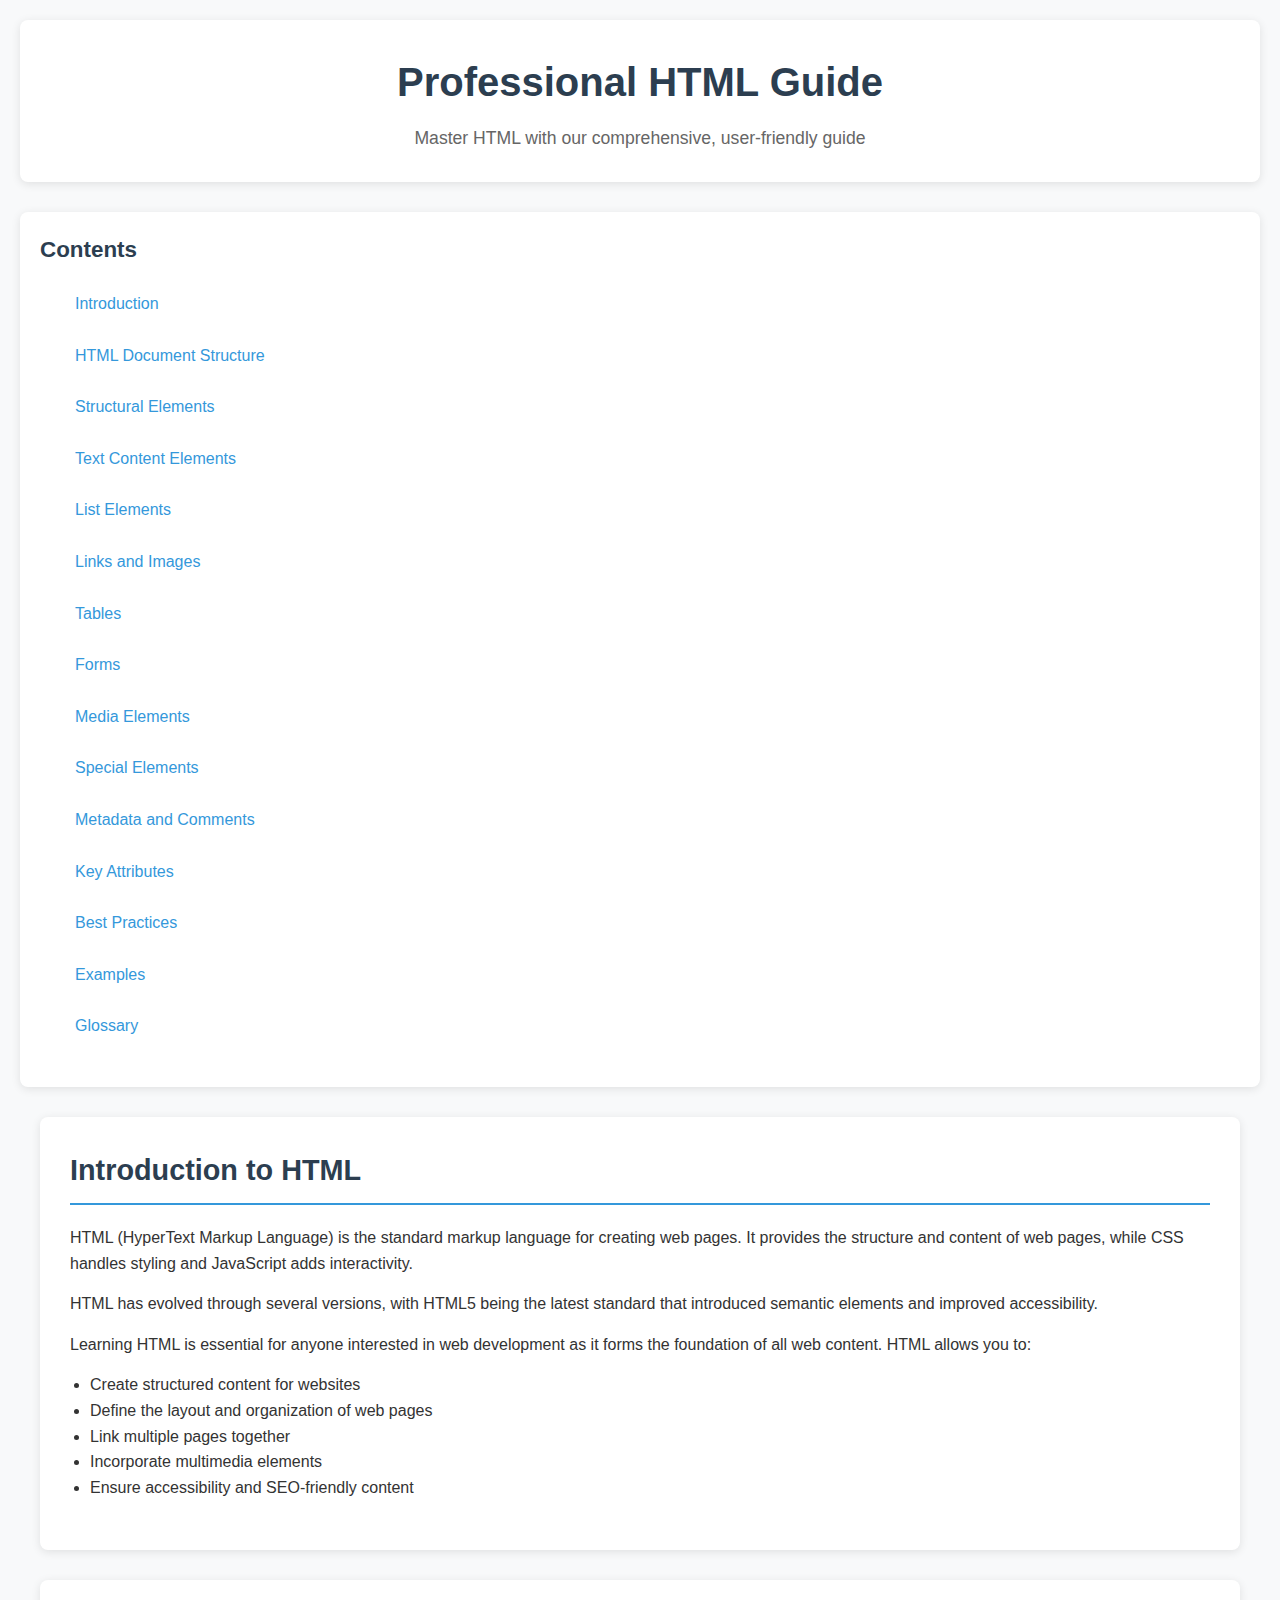
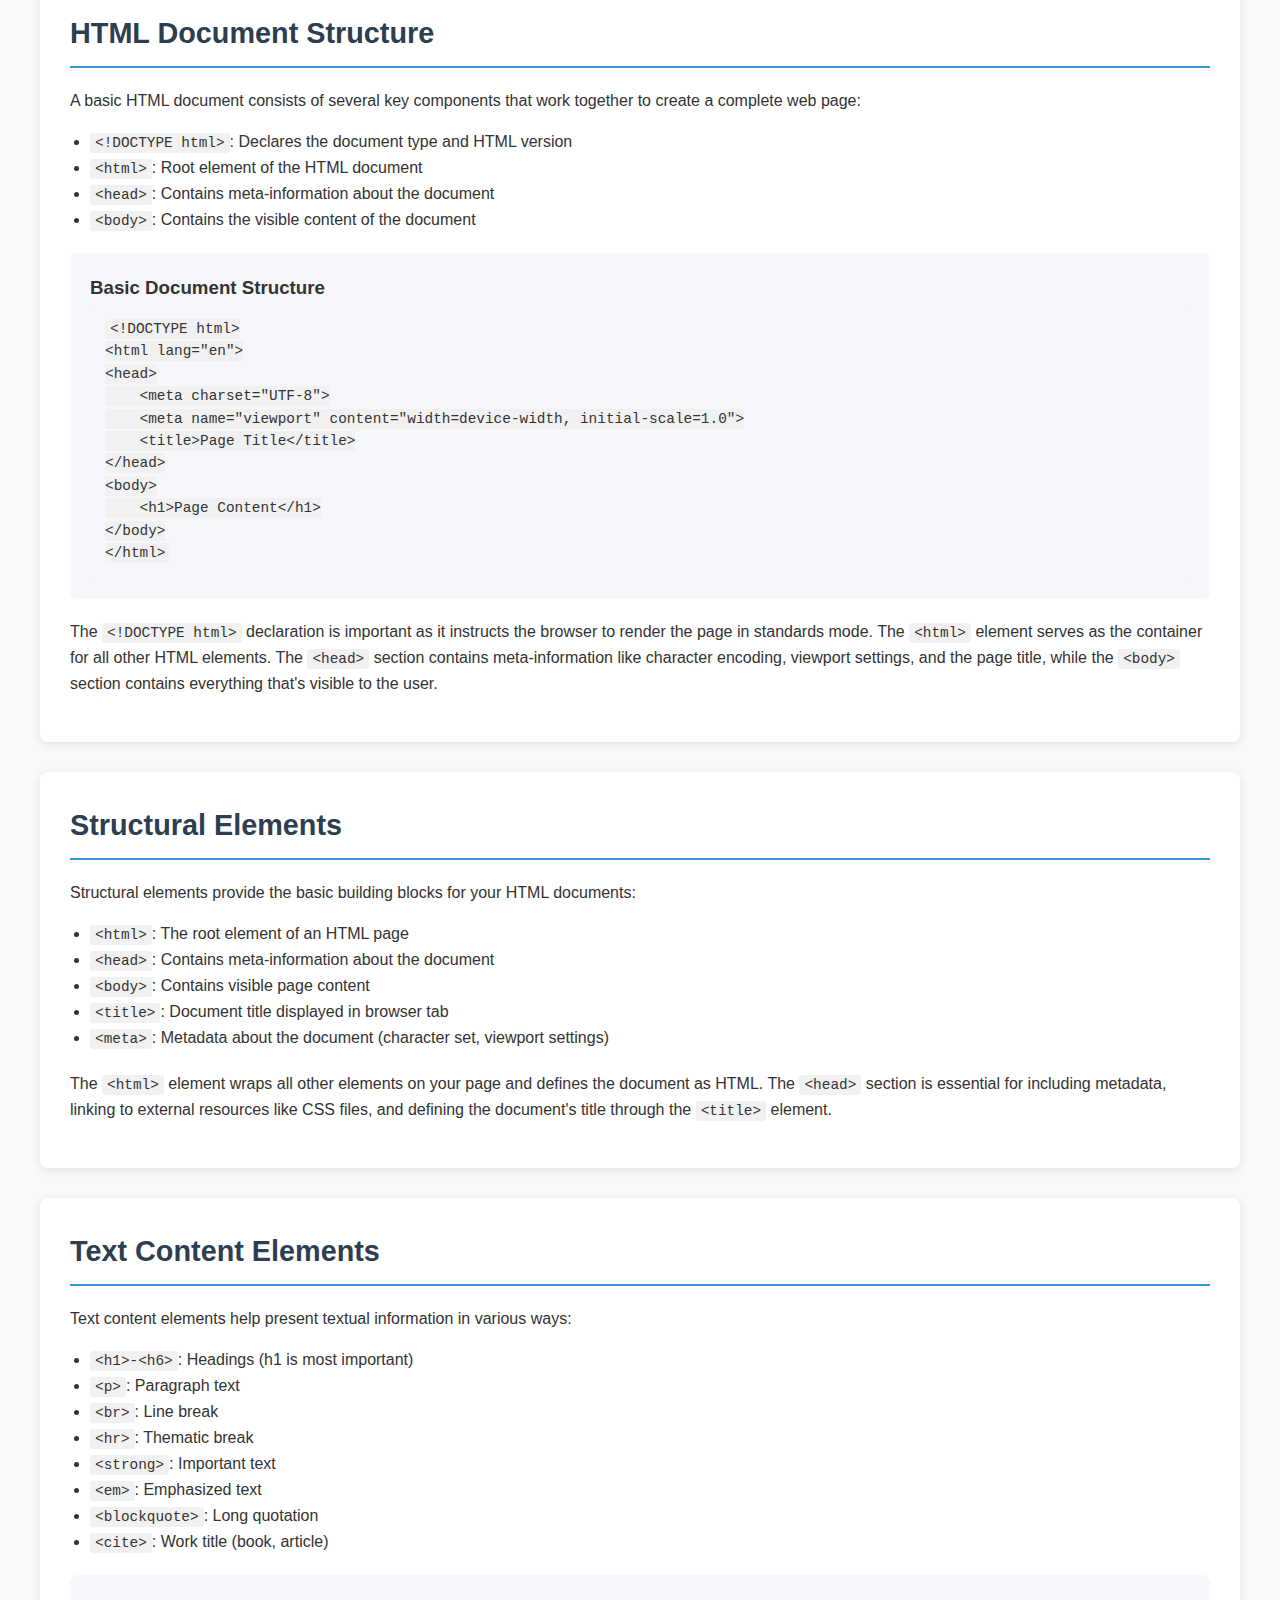
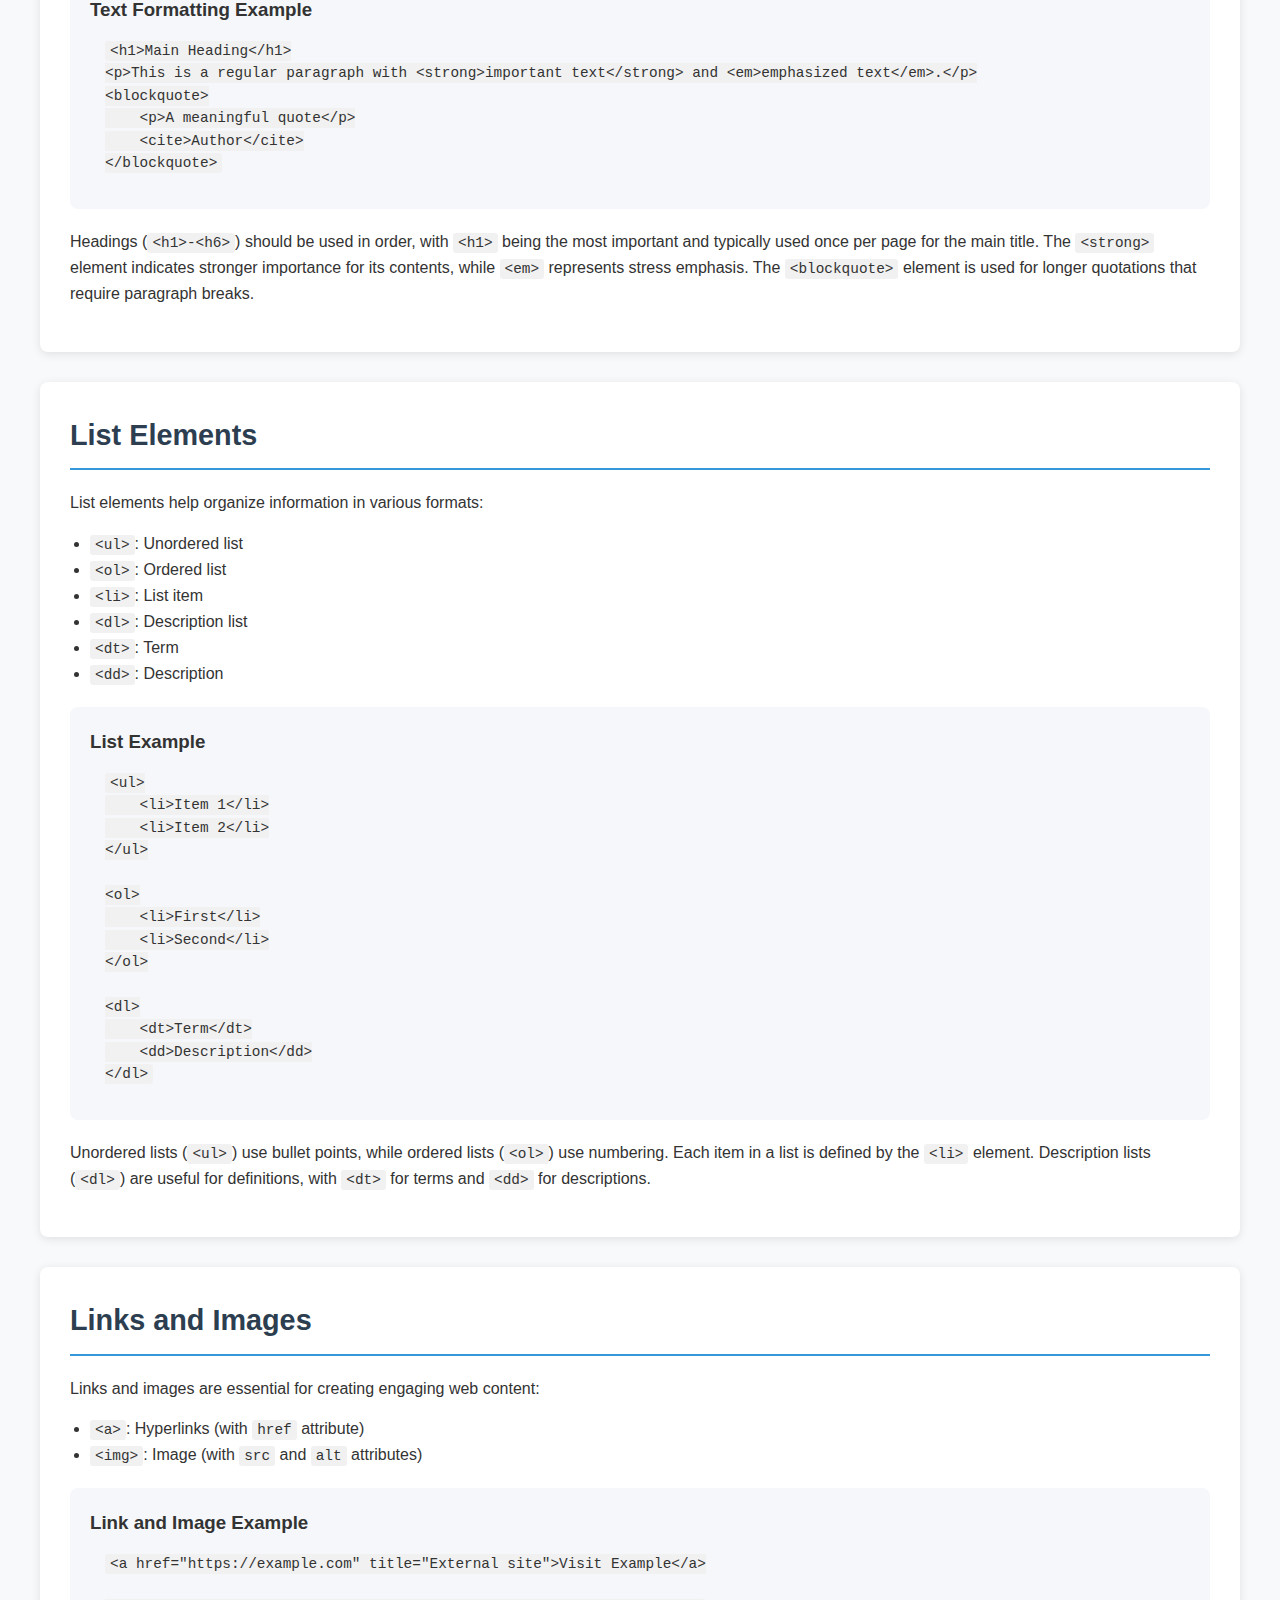
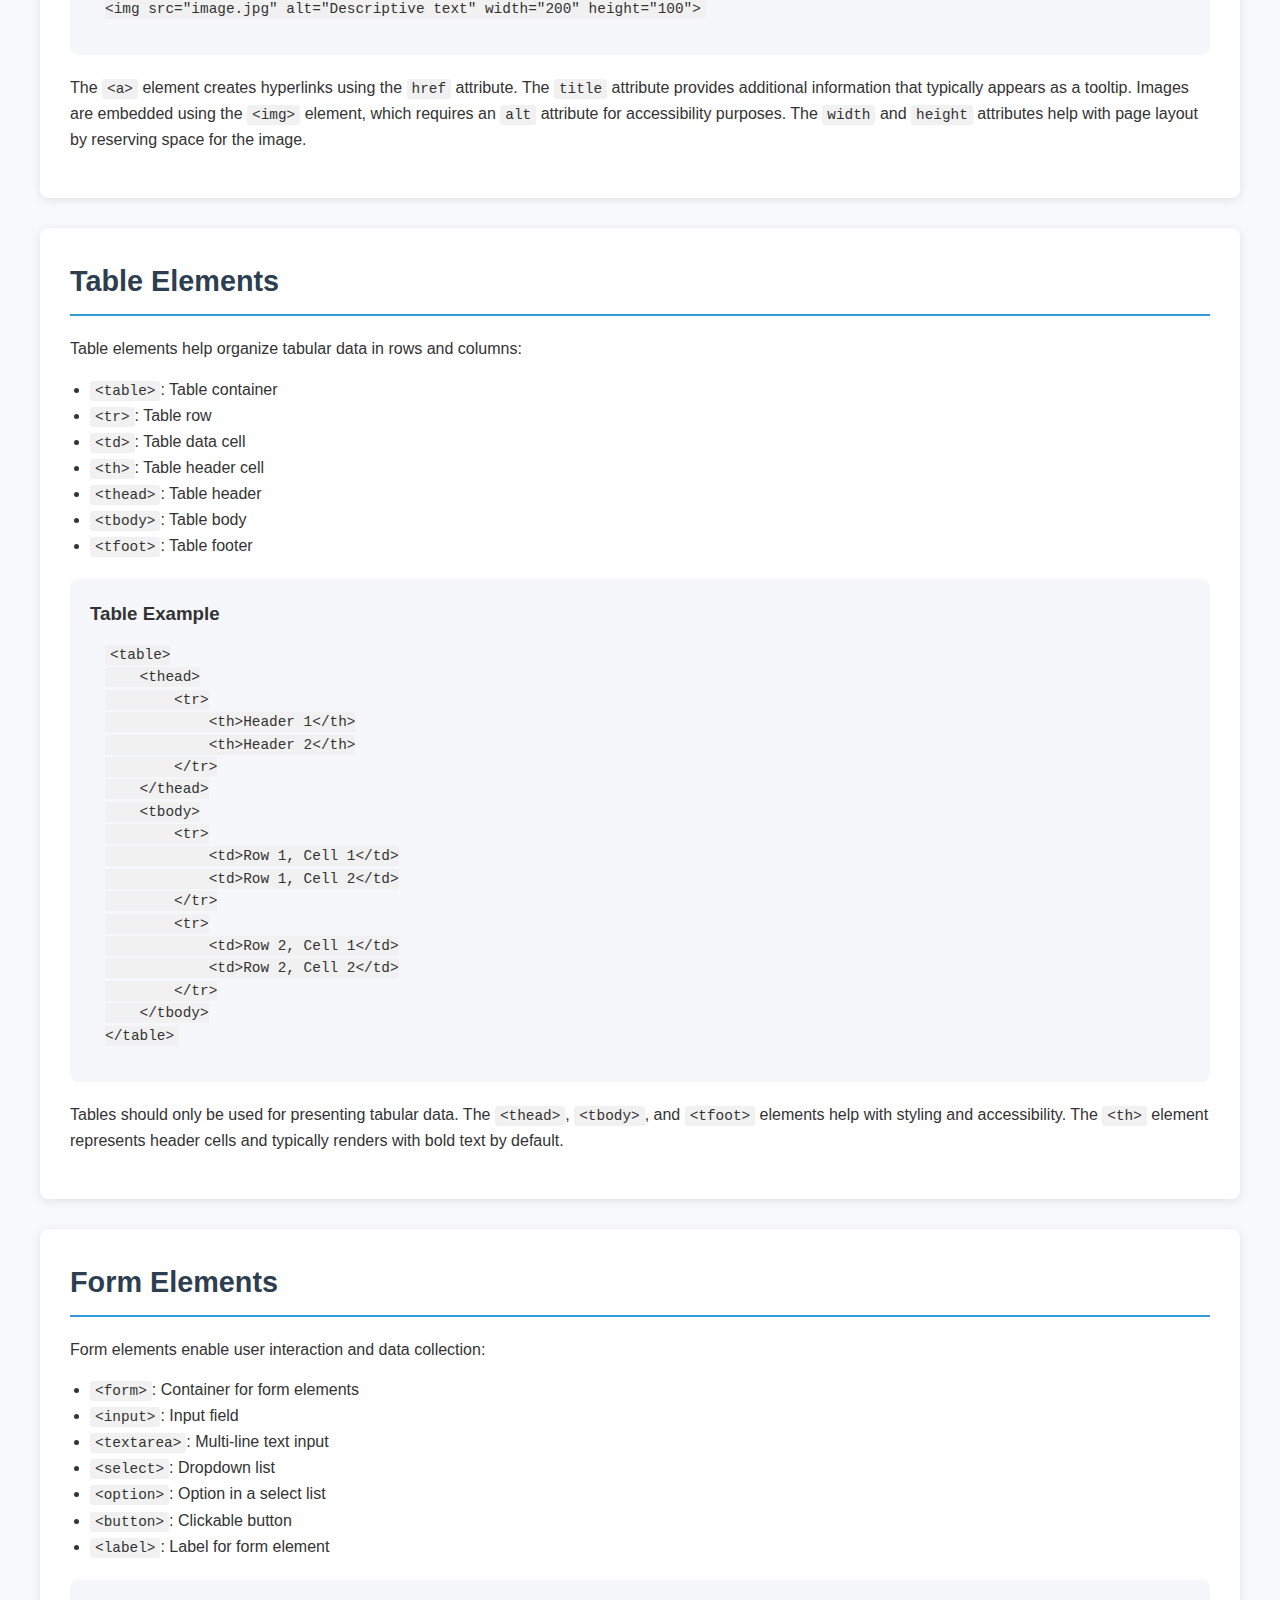
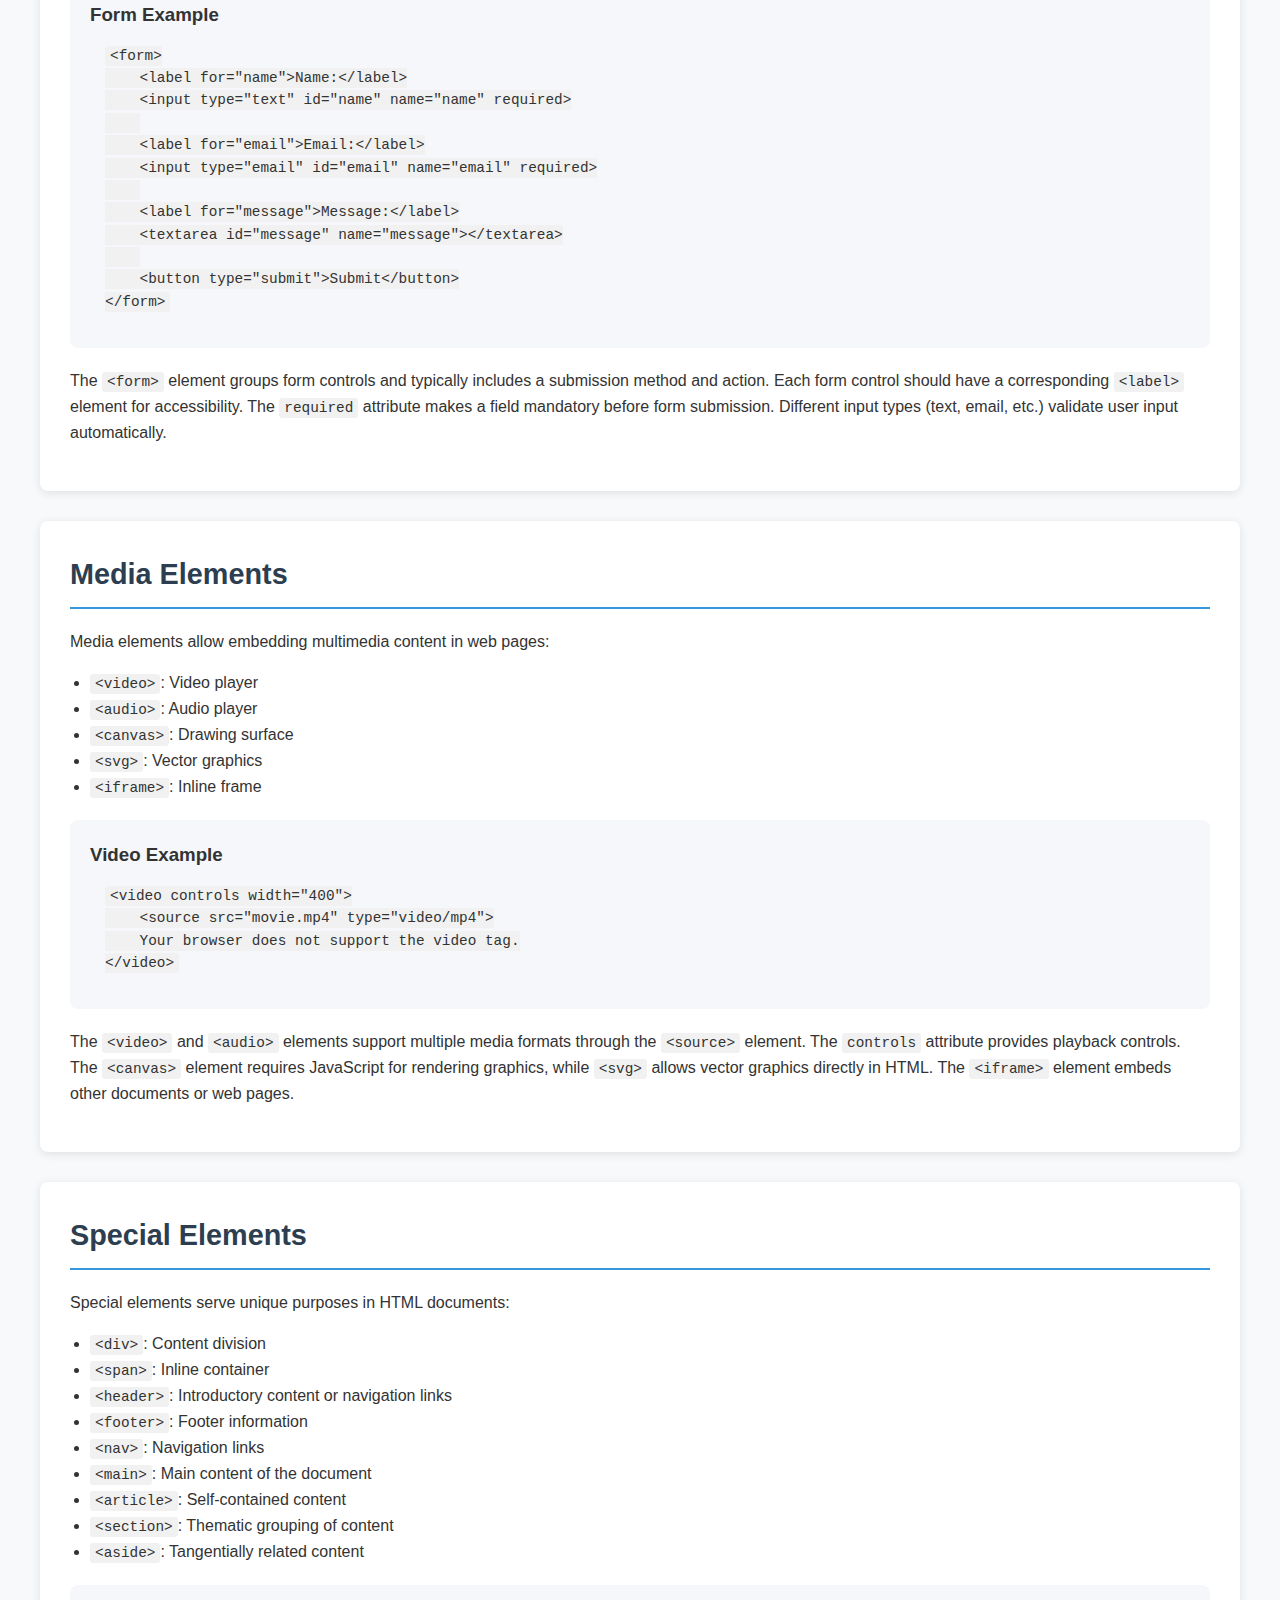
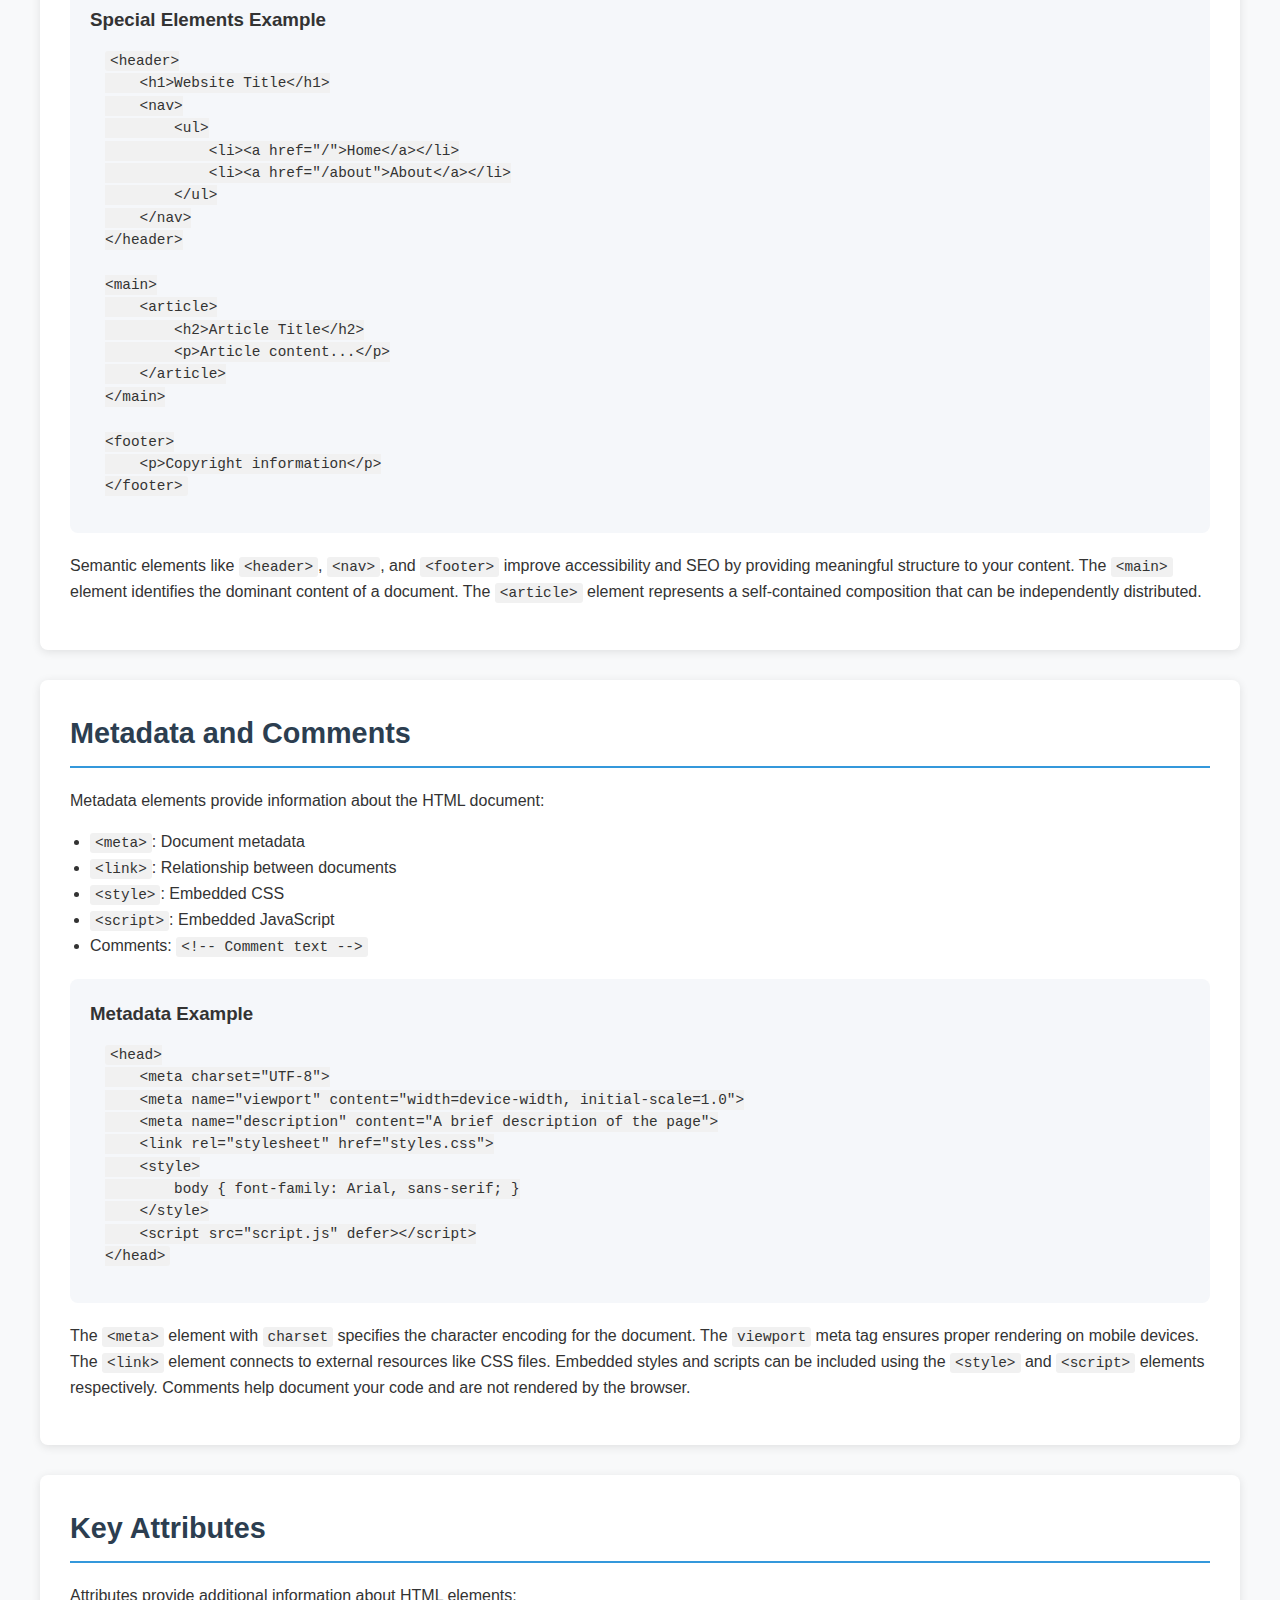
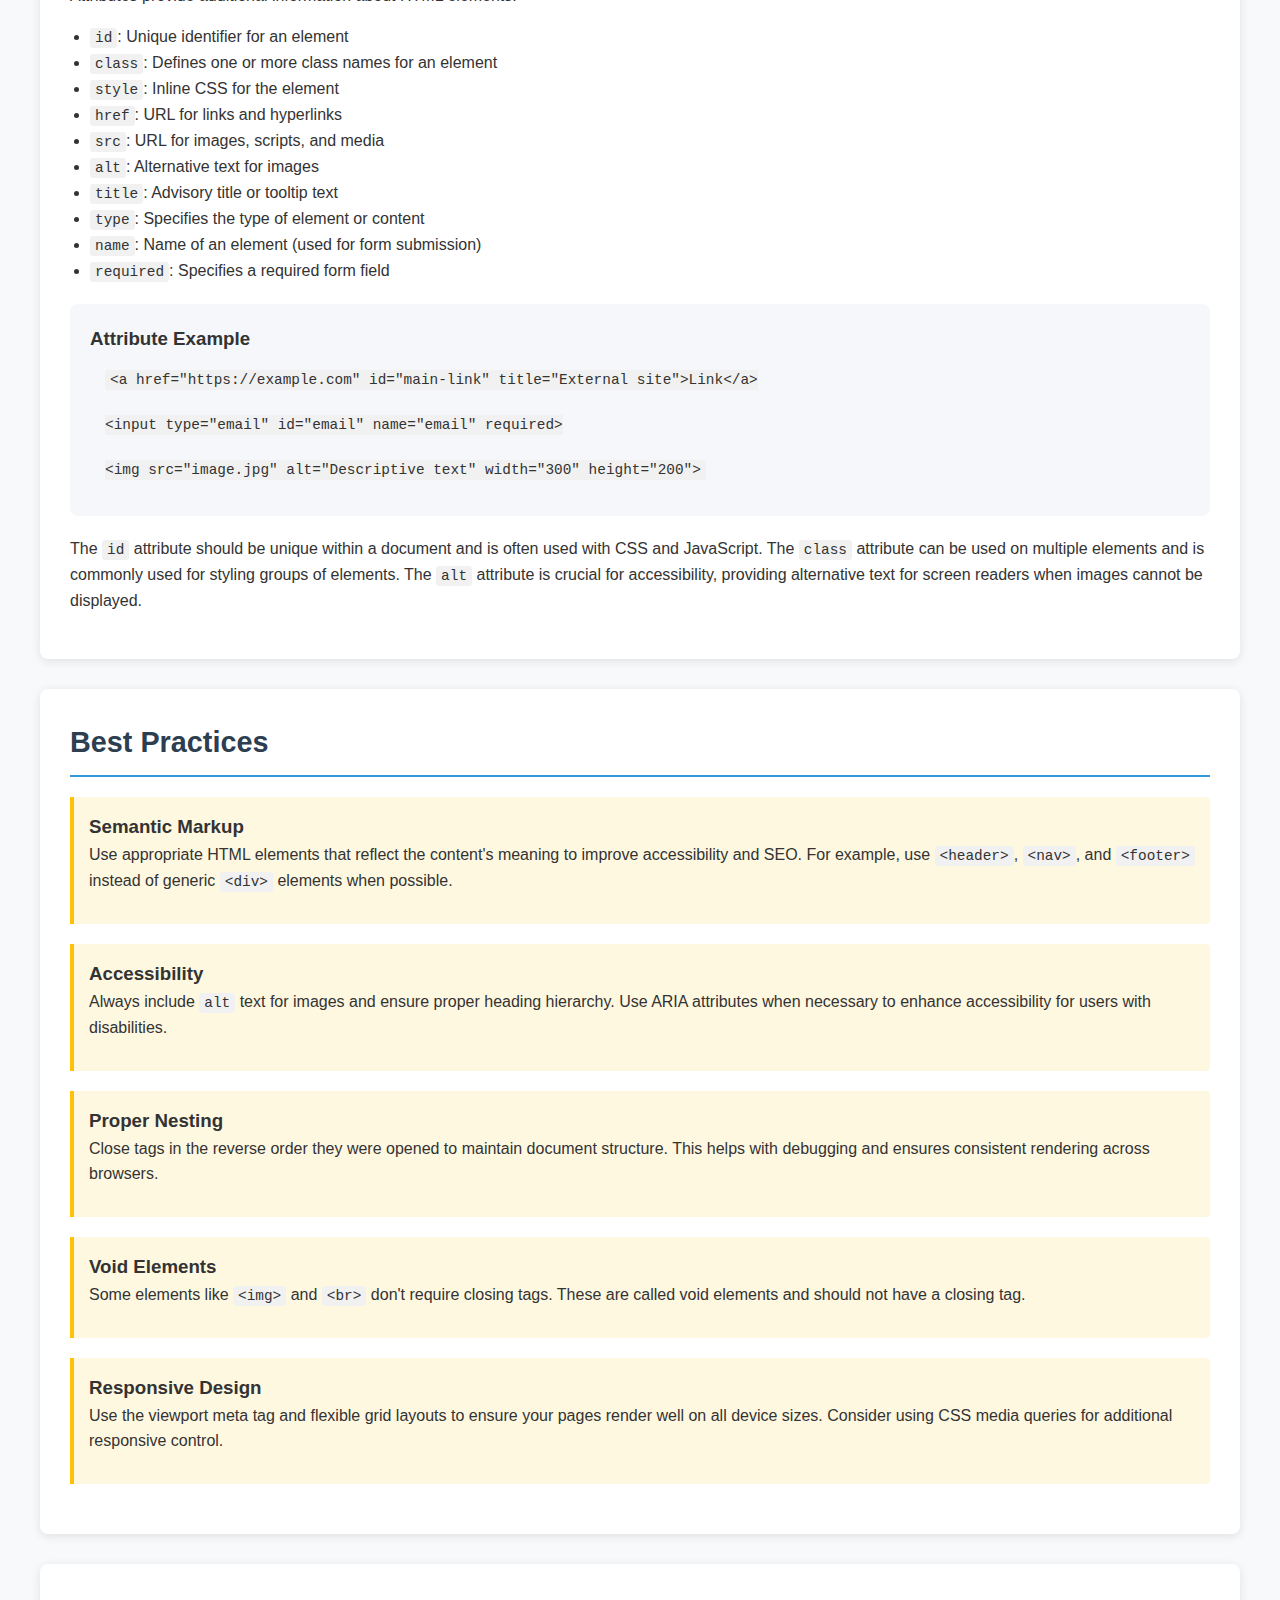
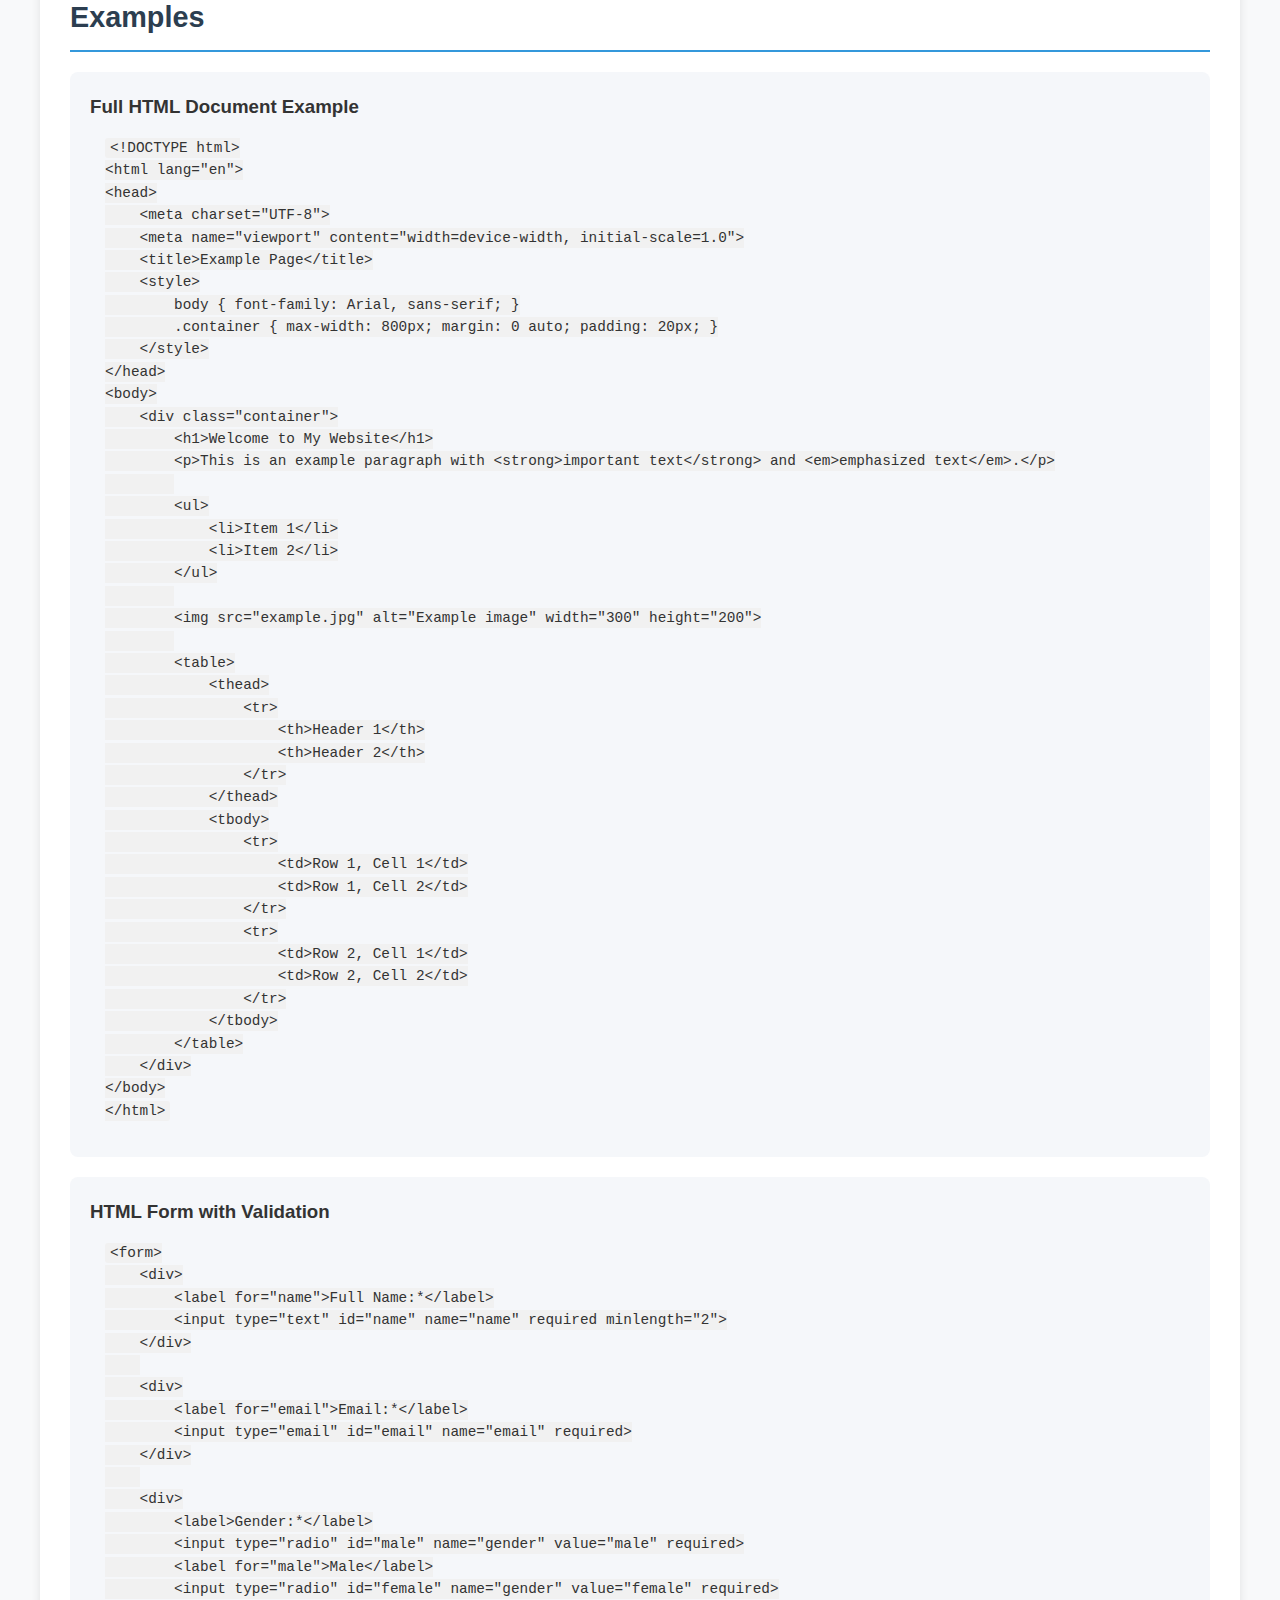
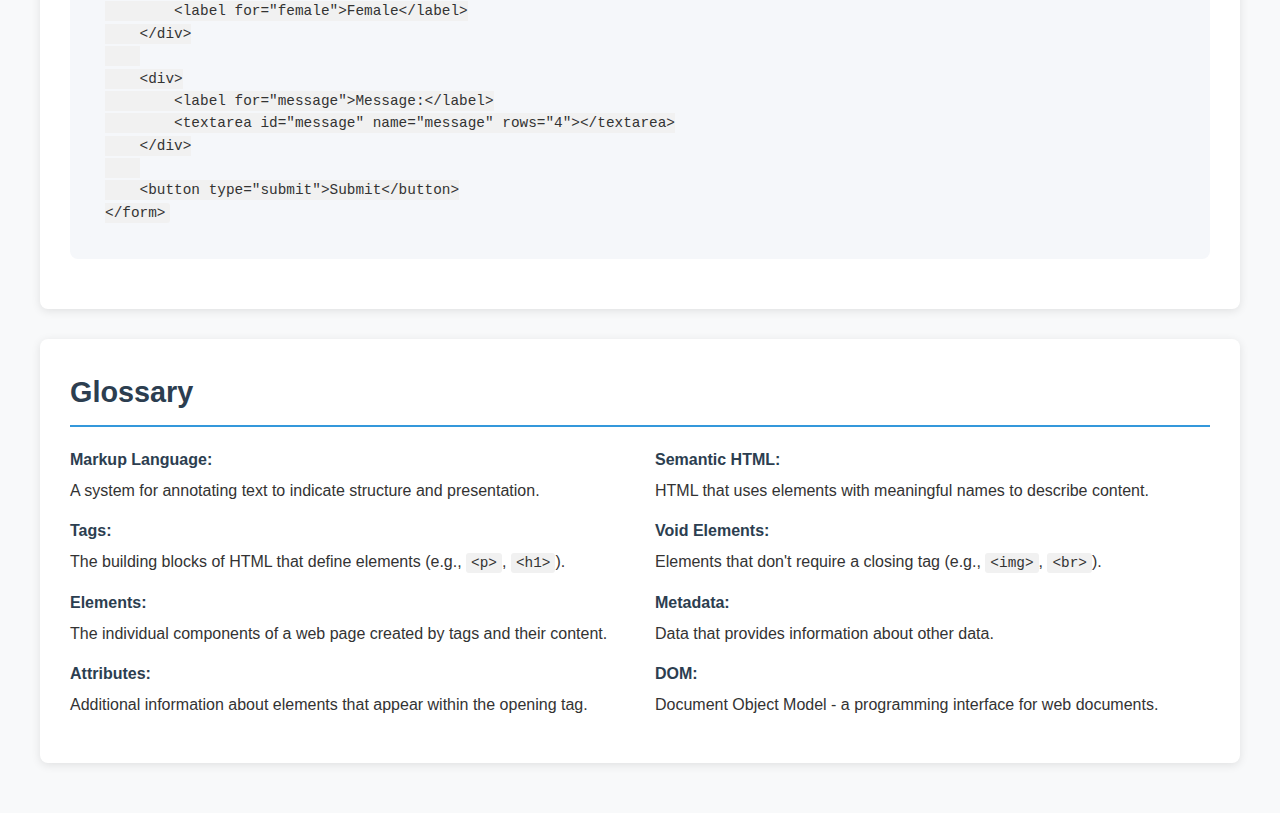
<file: hyper-text.html>
<!DOCTYPE html>
<html lang="en">
<head>
    <meta charset="UTF-8">
    <meta name="viewport" content="width=device-width, initial-scale=1.0">
    <title>Professional HTML Guide</title>
    <link rel="stylesheet" href="hyper-text.css">
</head>
<body>
    <header>
        <h1>Professional HTML Guide</h1>
        <p>Master HTML with our comprehensive, user-friendly guide</p>
    </header>

    <nav>
        <h2>Contents</h2>
        <ul>
            <li><a href="#introduction">Introduction</a></li>
            <li><a href="#structure">HTML Document Structure</a></li>
            <li><a href="#structural">Structural Elements</a></li>
            <li><a href="#text">Text Content Elements</a></li>
            <li><a href="#lists">List Elements</a></li>
            <li><a href="#links">Links and Images</a></li>
            <li><a href="#tables">Tables</a></li>
            <li><a href="#forms">Forms</a></li>
            <li><a href="#media">Media Elements</a></li>
            <li><a href="#special">Special Elements</a></li>
            <li><a href="#metadata">Metadata and Comments</a></li>
            <li><a href="#attributes">Key Attributes</a></li>
            <li><a href="#bestpractices">Best Practices</a></li>
            <li><a href="#examples">Examples</a></li>
            <li><a href="#glossary">Glossary</a></li>
        </ul>
    </nav>

    <main>
        <section id="introduction" class="element-section">
            <h2>Introduction to HTML</h2>
            <p>HTML (HyperText Markup Language) is the standard markup language for creating web pages. It provides the structure and content of web pages, while CSS handles styling and JavaScript adds interactivity.</p>
            <p>HTML has evolved through several versions, with HTML5 being the latest standard that introduced semantic elements and improved accessibility.</p>
            <p>Learning HTML is essential for anyone interested in web development as it forms the foundation of all web content. HTML allows you to:</p>
            <ul>
                <li>Create structured content for websites</li>
                <li>Define the layout and organization of web pages</li>
                <li>Link multiple pages together</li>
                <li>Incorporate multimedia elements</li>
                <li>Ensure accessibility and SEO-friendly content</li>
            </ul>
        </section>

        <section id="structure" class="element-section">
            <h2>HTML Document Structure</h2>
            <p>A basic HTML document consists of several key components that work together to create a complete web page:</p>
            <ul>
                <li><code>&lt;!DOCTYPE html&gt;</code>: Declares the document type and HTML version</li>
                <li><code>&lt;html&gt;</code>: Root element of the HTML document</li>
                <li><code>&lt;head&gt;</code>: Contains meta-information about the document</li>
                <li><code>&lt;body&gt;</code>: Contains the visible content of the document</li>
            </ul>
            <div class="example-box">
                <h3>Basic Document Structure</h3>
                <pre><code>&lt;!DOCTYPE html&gt;
&lt;html lang="en"&gt;
&lt;head&gt;
    &lt;meta charset="UTF-8"&gt;
    &lt;meta name="viewport" content="width=device-width, initial-scale=1.0"&gt;
    &lt;title&gt;Page Title&lt;/title&gt;
&lt;/head&gt;
&lt;body&gt;
    &lt;h1&gt;Page Content&lt;/h1&gt;
&lt;/body&gt;
&lt;/html&gt;</code></pre>
            </div>
            <p>The <code>&lt;!DOCTYPE html&gt;</code> declaration is important as it instructs the browser to render the page in standards mode. The <code>&lt;html&gt;</code> element serves as the container for all other HTML elements. The <code>&lt;head&gt;</code> section contains meta-information like character encoding, viewport settings, and the page title, while the <code>&lt;body&gt;</code> section contains everything that's visible to the user.</p>
        </section>

        <section id="structural" class="element-section">
            <h2>Structural Elements</h2>
            <p>Structural elements provide the basic building blocks for your HTML documents:</p>
            <ul>
                <li><code>&lt;html&gt;</code>: The root element of an HTML page</li>
                <li><code>&lt;head&gt;</code>: Contains meta-information about the document</li>
                <li><code>&lt;body&gt;</code>: Contains visible page content</li>
                <li><code>&lt;title&gt;</code>: Document title displayed in browser tab</li>
                <li><code>&lt;meta&gt;</code>: Metadata about the document (character set, viewport settings)</li>
            </ul>
            <p>The <code>&lt;html&gt;</code> element wraps all other elements on your page and defines the document as HTML. The <code>&lt;head&gt;</code> section is essential for including metadata, linking to external resources like CSS files, and defining the document's title through the <code>&lt;title&gt;</code> element.</p>
        </section>

        <section id="text" class="element-section">
            <h2>Text Content Elements</h2>
            <p>Text content elements help present textual information in various ways:</p>
            <ul>
                <li><code>&lt;h1&gt;-&lt;h6&gt;</code>: Headings (h1 is most important)</li>
                <li><code>&lt;p&gt;</code>: Paragraph text</li>
                <li><code>&lt;br&gt;</code>: Line break</li>
                <li><code>&lt;hr&gt;</code>: Thematic break</li>
                <li><code>&lt;strong&gt;</code>: Important text</li>
                <li><code>&lt;em&gt;</code>: Emphasized text</li>
                <li><code>&lt;blockquote&gt;</code>: Long quotation</li>
                <li><code>&lt;cite&gt;</code>: Work title (book, article)</li>
            </ul>
            <div class="example-box">
                <h3>Text Formatting Example</h3>
                <pre><code>&lt;h1&gt;Main Heading&lt;/h1&gt;
&lt;p&gt;This is a regular paragraph with &lt;strong&gt;important text&lt;/strong&gt; and &lt;em&gt;emphasized text&lt;/em&gt;.&lt;/p&gt;
&lt;blockquote&gt;
    &lt;p&gt;A meaningful quote&lt;/p&gt;
    &lt;cite&gt;Author&lt;/cite&gt;
&lt;/blockquote&gt;</code></pre>
            </div>
            <p>Headings (<code>&lt;h1&gt;-&lt;h6&gt;</code>) should be used in order, with <code>&lt;h1&gt;</code> being the most important and typically used once per page for the main title. The <code>&lt;strong&gt;</code> element indicates stronger importance for its contents, while <code>&lt;em&gt;</code> represents stress emphasis. The <code>&lt;blockquote&gt;</code> element is used for longer quotations that require paragraph breaks.</p>
        </section>

        <section id="lists" class="element-section">
            <h2>List Elements</h2>
            <p>List elements help organize information in various formats:</p>
            <ul>
                <li><code>&lt;ul&gt;</code>: Unordered list</li>
                <li><code>&lt;ol&gt;</code>: Ordered list</li>
                <li><code>&lt;li&gt;</code>: List item</li>
                <li><code>&lt;dl&gt;</code>: Description list</li>
                <li><code>&lt;dt&gt;</code>: Term</li>
                <li><code>&lt;dd&gt;</code>: Description</li>
            </ul>
            <div class="example-box">
                <h3>List Example</h3>
                <pre><code>&lt;ul&gt;
    &lt;li&gt;Item 1&lt;/li&gt;
    &lt;li&gt;Item 2&lt;/li&gt;
&lt;/ul&gt;

&lt;ol&gt;
    &lt;li&gt;First&lt;/li&gt;
    &lt;li&gt;Second&lt;/li&gt;
&lt;/ol&gt;

&lt;dl&gt;
    &lt;dt&gt;Term&lt;/dt&gt;
    &lt;dd&gt;Description&lt;/dd&gt;
&lt;/dl&gt;</code></pre>
            </div>
            <p>Unordered lists (<code>&lt;ul&gt;</code>) use bullet points, while ordered lists (<code>&lt;ol&gt;</code>) use numbering. Each item in a list is defined by the <code>&lt;li&gt;</code> element. Description lists (<code>&lt;dl&gt;</code>) are useful for definitions, with <code>&lt;dt&gt;</code> for terms and <code>&lt;dd&gt;</code> for descriptions.</p>
        </section>

        <section id="links" class="element-section">
            <h2>Links and Images</h2>
            <p>Links and images are essential for creating engaging web content:</p>
            <ul>
                <li><code>&lt;a&gt;</code>: Hyperlinks (with <code>href</code> attribute)</li>
                <li><code>&lt;img&gt;</code>: Image (with <code>src</code> and <code>alt</code> attributes)</li>
            </ul>
            <div class="example-box">
                <h3>Link and Image Example</h3>
                <pre><code>&lt;a href="https://example.com" title="External site"&gt;Visit Example&lt;/a&gt;

&lt;img src="image.jpg" alt="Descriptive text" width="200" height="100"&gt;</code></pre>
            </div>
            <p>The <code>&lt;a&gt;</code> element creates hyperlinks using the <code>href</code> attribute. The <code>title</code> attribute provides additional information that typically appears as a tooltip. Images are embedded using the <code>&lt;img&gt;</code> element, which requires an <code>alt</code> attribute for accessibility purposes. The <code>width</code> and <code>height</code> attributes help with page layout by reserving space for the image.</p>
        </section>

        <section id="tables" class="element-section">
            <h2>Table Elements</h2>
            <p>Table elements help organize tabular data in rows and columns:</p>
            <ul>
                <li><code>&lt;table&gt;</code>: Table container</li>
                <li><code>&lt;tr&gt;</code>: Table row</li>
                <li><code>&lt;td&gt;</code>: Table data cell</li>
                <li><code>&lt;th&gt;</code>: Table header cell</li>
                <li><code>&lt;thead&gt;</code>: Table header</li>
                <li><code>&lt;tbody&gt;</code>: Table body</li>
                <li><code>&lt;tfoot&gt;</code>: Table footer</li>
            </ul>
            <div class="example-box">
                <h3>Table Example</h3>
                <pre><code>&lt;table&gt;
    &lt;thead&gt;
        &lt;tr&gt;
            &lt;th&gt;Header 1&lt;/th&gt;
            &lt;th&gt;Header 2&lt;/th&gt;
        &lt;/tr&gt;
    &lt;/thead&gt;
    &lt;tbody&gt;
        &lt;tr&gt;
            &lt;td&gt;Row 1, Cell 1&lt;/td&gt;
            &lt;td&gt;Row 1, Cell 2&lt;/td&gt;
        &lt;/tr&gt;
        &lt;tr&gt;
            &lt;td&gt;Row 2, Cell 1&lt;/td&gt;
            &lt;td&gt;Row 2, Cell 2&lt;/td&gt;
        &lt;/tr&gt;
    &lt;/tbody&gt;
&lt;/table&gt;</code></pre>
            </div>
            <p>Tables should only be used for presenting tabular data. The <code>&lt;thead&gt;</code>, <code>&lt;tbody&gt;</code>, and <code>&lt;tfoot&gt;</code> elements help with styling and accessibility. The <code>&lt;th&gt;</code> element represents header cells and typically renders with bold text by default.</p>
        </section>

        <section id="forms" class="element-section">
            <h2>Form Elements</h2>
            <p>Form elements enable user interaction and data collection:</p>
            <ul>
                <li><code>&lt;form&gt;</code>: Container for form elements</li>
                <li><code>&lt;input&gt;</code>: Input field</li>
                <li><code>&lt;textarea&gt;</code>: Multi-line text input</li>
                <li><code>&lt;select&gt;</code>: Dropdown list</li>
                <li><code>&lt;option&gt;</code>: Option in a select list</li>
                <li><code>&lt;button&gt;</code>: Clickable button</li>
                <li><code>&lt;label&gt;</code>: Label for form element</li>
            </ul>
            <div class="example-box">
                <h3>Form Example</h3>
                <pre><code>&lt;form&gt;
    &lt;label for="name"&gt;Name:&lt;/label&gt;
    &lt;input type="text" id="name" name="name" required&gt;
    
    &lt;label for="email"&gt;Email:&lt;/label&gt;
    &lt;input type="email" id="email" name="email" required&gt;
    
    &lt;label for="message"&gt;Message:&lt;/label&gt;
    &lt;textarea id="message" name="message"&gt;&lt;/textarea&gt;
    
    &lt;button type="submit"&gt;Submit&lt;/button&gt;
&lt;/form&gt;</code></pre>
            </div>
            <p>The <code>&lt;form&gt;</code> element groups form controls and typically includes a submission method and action. Each form control should have a corresponding <code>&lt;label&gt;</code> element for accessibility. The <code>required</code> attribute makes a field mandatory before form submission. Different input types (text, email, etc.) validate user input automatically.</p>
        </section>

        <section id="media" class="element-section">
            <h2>Media Elements</h2>
            <p>Media elements allow embedding multimedia content in web pages:</p>
            <ul>
                <li><code>&lt;video&gt;</code>: Video player</li>
                <li><code>&lt;audio&gt;</code>: Audio player</li>
                <li><code>&lt;canvas&gt;</code>: Drawing surface</li>
                <li><code>&lt;svg&gt;</code>: Vector graphics</li>
                <li><code>&lt;iframe&gt;</code>: Inline frame</li>
            </ul>
            <div class="example-box">
                <h3>Video Example</h3>
                <pre><code>&lt;video controls width="400"&gt;
    &lt;source src="movie.mp4" type="video/mp4"&gt;
    Your browser does not support the video tag.
&lt;/video&gt;</code></pre>
            </div>
            <p>The <code>&lt;video&gt;</code> and <code>&lt;audio&gt;</code> elements support multiple media formats through the <code>&lt;source&gt;</code> element. The <code>controls</code> attribute provides playback controls. The <code>&lt;canvas&gt;</code> element requires JavaScript for rendering graphics, while <code>&lt;svg&gt;</code> allows vector graphics directly in HTML. The <code>&lt;iframe&gt;</code> element embeds other documents or web pages.</p>
        </section>

        <section id="special" class="element-section">
            <h2>Special Elements</h2>
            <p>Special elements serve unique purposes in HTML documents:</p>
            <ul>
                <li><code>&lt;div&gt;</code>: Content division</li>
                <li><code>&lt;span&gt;</code>: Inline container</li>
                <li><code>&lt;header&gt;</code>: Introductory content or navigation links</li>
                <li><code>&lt;footer&gt;</code>: Footer information</li>
                <li><code>&lt;nav&gt;</code>: Navigation links</li>
                <li><code>&lt;main&gt;</code>: Main content of the document</li>
                <li><code>&lt;article&gt;</code>: Self-contained content</li>
                <li><code>&lt;section&gt;</code>: Thematic grouping of content</li>
                <li><code>&lt;aside&gt;</code>: Tangentially related content</li>
            </ul>
            <div class="example-box">
                <h3>Special Elements Example</h3>
                <pre><code>&lt;header&gt;
    &lt;h1&gt;Website Title&lt;/h1&gt;
    &lt;nav&gt;
        &lt;ul&gt;
            &lt;li&gt;&lt;a href="/"&gt;Home&lt;/a&gt;&lt;/li&gt;
            &lt;li&gt;&lt;a href="/about"&gt;About&lt;/a&gt;&lt;/li&gt;
        &lt;/ul&gt;
    &lt;/nav&gt;
&lt;/header&gt;

&lt;main&gt;
    &lt;article&gt;
        &lt;h2&gt;Article Title&lt;/h2&gt;
        &lt;p&gt;Article content...&lt;/p&gt;
    &lt;/article&gt;
&lt;/main&gt;

&lt;footer&gt;
    &lt;p&gt;Copyright information&lt;/p&gt;
&lt;/footer&gt;</code></pre>
            </div>
            <p>Semantic elements like <code>&lt;header&gt;</code>, <code>&lt;nav&gt;</code>, and <code>&lt;footer&gt;</code> improve accessibility and SEO by providing meaningful structure to your content. The <code>&lt;main&gt;</code> element identifies the dominant content of a document. The <code>&lt;article&gt;</code> element represents a self-contained composition that can be independently distributed.</p>
        </section>

        <section id="metadata" class="element-section">
            <h2>Metadata and Comments</h2>
            <p>Metadata elements provide information about the HTML document:</p>
            <ul>
                <li><code>&lt;meta&gt;</code>: Document metadata</li>
                <li><code>&lt;link&gt;</code>: Relationship between documents</li>
                <li><code>&lt;style&gt;</code>: Embedded CSS</li>
                <li><code>&lt;script&gt;</code>: Embedded JavaScript</li>
                <li>Comments: <code>&lt;!-- Comment text --&gt;</code></li>
            </ul>
            <div class="example-box">
                <h3>Metadata Example</h3>
                <pre><code>&lt;head&gt;
    &lt;meta charset="UTF-8"&gt;
    &lt;meta name="viewport" content="width=device-width, initial-scale=1.0"&gt;
    &lt;meta name="description" content="A brief description of the page"&gt;
    &lt;link rel="stylesheet" href="styles.css"&gt;
    &lt;style&gt;
        body { font-family: Arial, sans-serif; }
    &lt;/style&gt;
    &lt;script src="script.js" defer&gt;&lt;/script&gt;
&lt;/head&gt;</code></pre>
            </div>
            <p>The <code>&lt;meta&gt;</code> element with <code>charset</code> specifies the character encoding for the document. The <code>viewport</code> meta tag ensures proper rendering on mobile devices. The <code>&lt;link&gt;</code> element connects to external resources like CSS files. Embedded styles and scripts can be included using the <code>&lt;style&gt;</code> and <code>&lt;script&gt;</code> elements respectively. Comments help document your code and are not rendered by the browser.</p>
        </section>

        <section id="attributes" class="element-section">
            <h2>Key Attributes</h2>
            <p>Attributes provide additional information about HTML elements:</p>
            <ul>
                <li><code>id</code>: Unique identifier for an element</li>
                <li><code>class</code>: Defines one or more class names for an element</li>
                <li><code>style</code>: Inline CSS for the element</li>
                <li><code>href</code>: URL for links and hyperlinks</li>
                <li><code>src</code>: URL for images, scripts, and media</li>
                <li><code>alt</code>: Alternative text for images</li>
                <li><code>title</code>: Advisory title or tooltip text</li>
                <li><code>type</code>: Specifies the type of element or content</li>
                <li><code>name</code>: Name of an element (used for form submission)</li>
                <li><code>required</code>: Specifies a required form field</li>
            </ul>
            <div class="example-box">
                <h3>Attribute Example</h3>
                <pre><code>&lt;a href="https://example.com" id="main-link" title="External site"&gt;Link&lt;/a&gt;

&lt;input type="email" id="email" name="email" required&gt;

&lt;img src="image.jpg" alt="Descriptive text" width="300" height="200"&gt;</code></pre>
            </div>
            <p>The <code>id</code> attribute should be unique within a document and is often used with CSS and JavaScript. The <code>class</code> attribute can be used on multiple elements and is commonly used for styling groups of elements. The <code>alt</code> attribute is crucial for accessibility, providing alternative text for screen readers when images cannot be displayed.</p>
        </section>

        <section id="bestpractices" class="element-section">
            <h2>Best Practices</h2>
            <div class="best-practice">
                <h3>Semantic Markup</h3>
                <p>Use appropriate HTML elements that reflect the content's meaning to improve accessibility and SEO. For example, use <code>&lt;header&gt;</code>, <code>&lt;nav&gt;</code>, and <code>&lt;footer&gt;</code> instead of generic <code>&lt;div&gt;</code> elements when possible.</p>
            </div>
            <div class="best-practice">
                <h3>Accessibility</h3>
                <p>Always include <code>alt</code> text for images and ensure proper heading hierarchy. Use ARIA attributes when necessary to enhance accessibility for users with disabilities.</p>
            </div>
            <div class="best-practice">
                <h3>Proper Nesting</h3>
                <p>Close tags in the reverse order they were opened to maintain document structure. This helps with debugging and ensures consistent rendering across browsers.</p>
            </div>
            <div class="best-practice">
                <h3>Void Elements</h3>
                <p>Some elements like <code>&lt;img&gt;</code> and <code>&lt;br&gt;</code> don't require closing tags. These are called void elements and should not have a closing tag.</p>
            </div>
            <div class="best-practice">
                <h3>Responsive Design</h3>
                <p>Use the viewport meta tag and flexible grid layouts to ensure your pages render well on all device sizes. Consider using CSS media queries for additional responsive control.</p>
            </div>
        </section>

        <section id="examples" class="element-section">
            <h2>Examples</h2>
            <div class="example-box">
                <h3>Full HTML Document Example</h3>
                <pre><code>&lt;!DOCTYPE html&gt;
&lt;html lang="en"&gt;
&lt;head&gt;
    &lt;meta charset="UTF-8"&gt;
    &lt;meta name="viewport" content="width=device-width, initial-scale=1.0"&gt;
    &lt;title&gt;Example Page&lt;/title&gt;
    &lt;style&gt;
        body { font-family: Arial, sans-serif; }
        .container { max-width: 800px; margin: 0 auto; padding: 20px; }
    &lt;/style&gt;
&lt;/head&gt;
&lt;body&gt;
    &lt;div class="container"&gt;
        &lt;h1&gt;Welcome to My Website&lt;/h1&gt;
        &lt;p&gt;This is an example paragraph with &lt;strong&gt;important text&lt;/strong&gt; and &lt;em&gt;emphasized text&lt;/em&gt;.&lt;/p&gt;
        
        &lt;ul&gt;
            &lt;li&gt;Item 1&lt;/li&gt;
            &lt;li&gt;Item 2&lt;/li&gt;
        &lt;/ul&gt;
        
        &lt;img src="example.jpg" alt="Example image" width="300" height="200"&gt;
        
        &lt;table&gt;
            &lt;thead&gt;
                &lt;tr&gt;
                    &lt;th&gt;Header 1&lt;/th&gt;
                    &lt;th&gt;Header 2&lt;/th&gt;
                &lt;/tr&gt;
            &lt;/thead&gt;
            &lt;tbody&gt;
                &lt;tr&gt;
                    &lt;td&gt;Row 1, Cell 1&lt;/td&gt;
                    &lt;td&gt;Row 1, Cell 2&lt;/td&gt;
                &lt;/tr&gt;
                &lt;tr&gt;
                    &lt;td&gt;Row 2, Cell 1&lt;/td&gt;
                    &lt;td&gt;Row 2, Cell 2&lt;/td&gt;
                &lt;/tr&gt;
            &lt;/tbody&gt;
        &lt;/table&gt;
    &lt;/div&gt;
&lt;/body&gt;
&lt;/html&gt;</code></pre>
            </div>
            <div class="example-box">
                <h3>HTML Form with Validation</h3>
                <pre><code>&lt;form&gt;
    &lt;div&gt;
        &lt;label for="name"&gt;Full Name:*&lt;/label&gt;
        &lt;input type="text" id="name" name="name" required minlength="2"&gt;
    &lt;/div&gt;
    
    &lt;div&gt;
        &lt;label for="email"&gt;Email:*&lt;/label&gt;
        &lt;input type="email" id="email" name="email" required&gt;
    &lt;/div&gt;
    
    &lt;div&gt;
        &lt;label&gt;Gender:*&lt;/label&gt;
        &lt;input type="radio" id="male" name="gender" value="male" required&gt;
        &lt;label for="male"&gt;Male&lt;/label&gt;
        &lt;input type="radio" id="female" name="gender" value="female" required&gt;
        &lt;label for="female"&gt;Female&lt;/label&gt;
    &lt;/div&gt;
    
    &lt;div&gt;
        &lt;label for="message"&gt;Message:&lt;/label&gt;
        &lt;textarea id="message" name="message" rows="4"&gt;&lt;/textarea&gt;
    &lt;/div&gt;
    
    &lt;button type="submit"&gt;Submit&lt;/button&gt;
&lt;/form&gt;</code></pre>
            </div>
        </section>

        <section id="glossary" class="element-section">
            <h2>Glossary</h2>
            <div class="glossary">
                <div class="glossary-item">
                    <strong>Markup Language:</strong> A system for annotating text to indicate structure and presentation.
                </div>
                <div class="glossary-item">
                    <strong>Tags:</strong> The building blocks of HTML that define elements (e.g., <code>&lt;p&gt;</code>, <code>&lt;h1&gt;</code>).
                </div>
                <div class="glossary-item">
                    <strong>Elements:</strong> The individual components of a web page created by tags and their content.
                </div>
                <div class="glossary-item">
                    <strong>Attributes:</strong> Additional information about elements that appear within the opening tag.
                </div>
                <div class="glossary-item">
                    <strong>Semantic HTML:</strong> HTML that uses elements with meaningful names to describe content.
                </div>
                <div class="glossary-item">
                    <strong>Void Elements:</strong> Elements that don't require a closing tag (e.g., <code>&lt;img&gt;</code>, <code>&lt;br&gt;</code>).
                </div>
                <div class="glossary-item">
                    <strong>Metadata:</strong> Data that provides information about other data.
                </div>
                <div class="glossary-item">
                    <strong>DOM:</strong> Document Object Model - a programming interface for web documents.
                </div>
            </div>
        </section>
    </main>
</body>
</html>
</file>
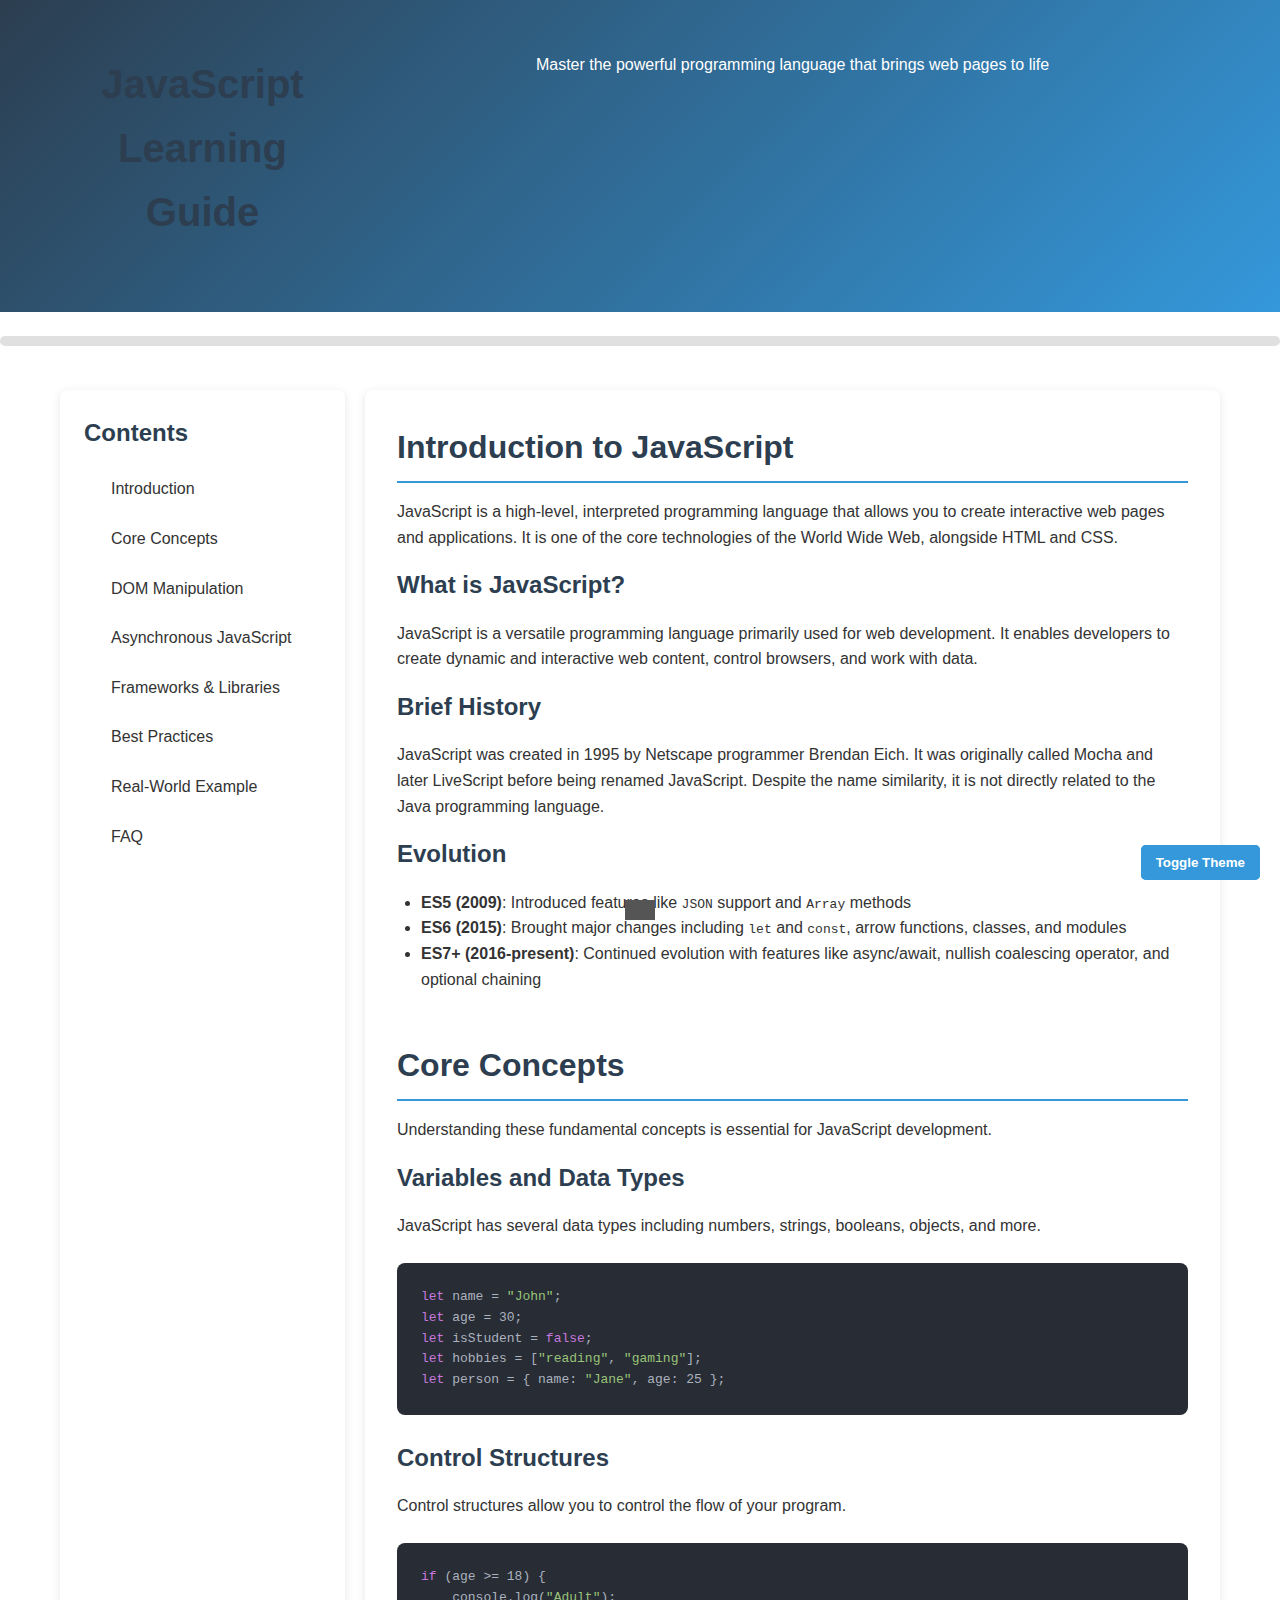
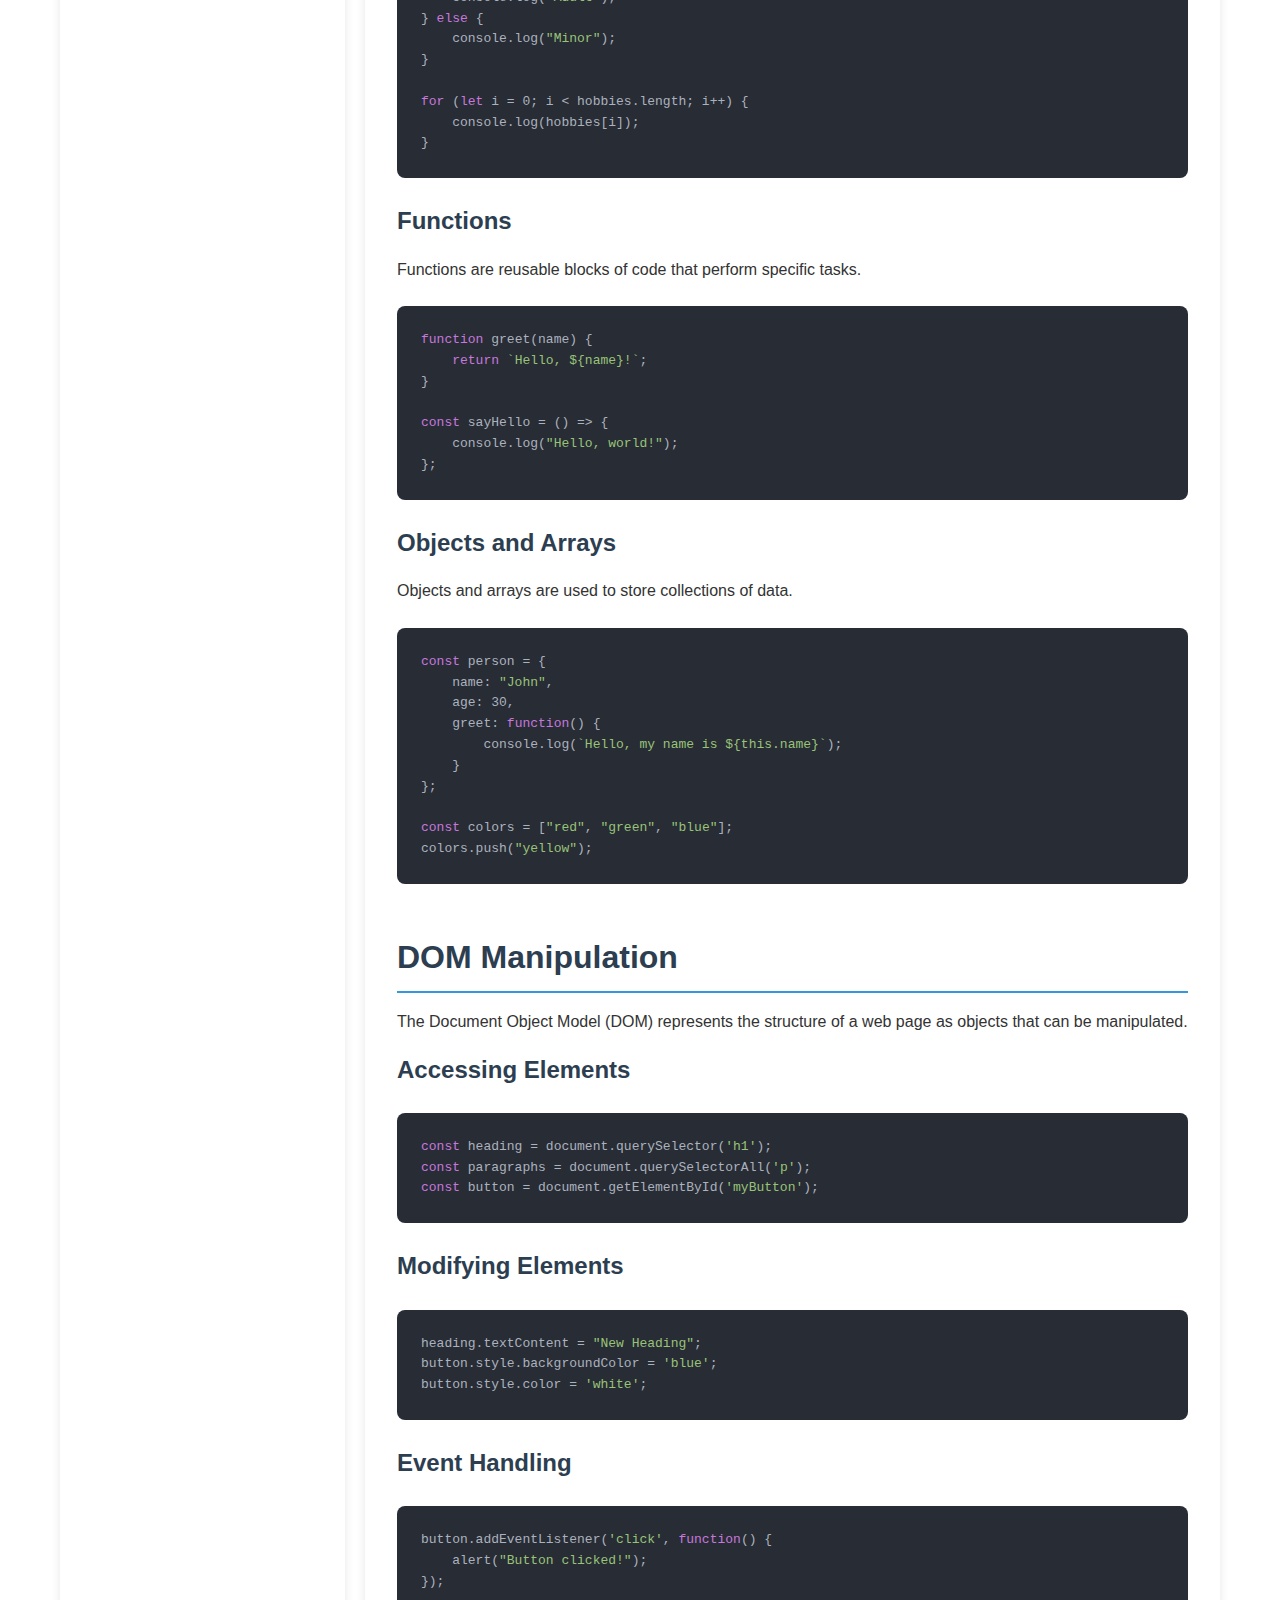
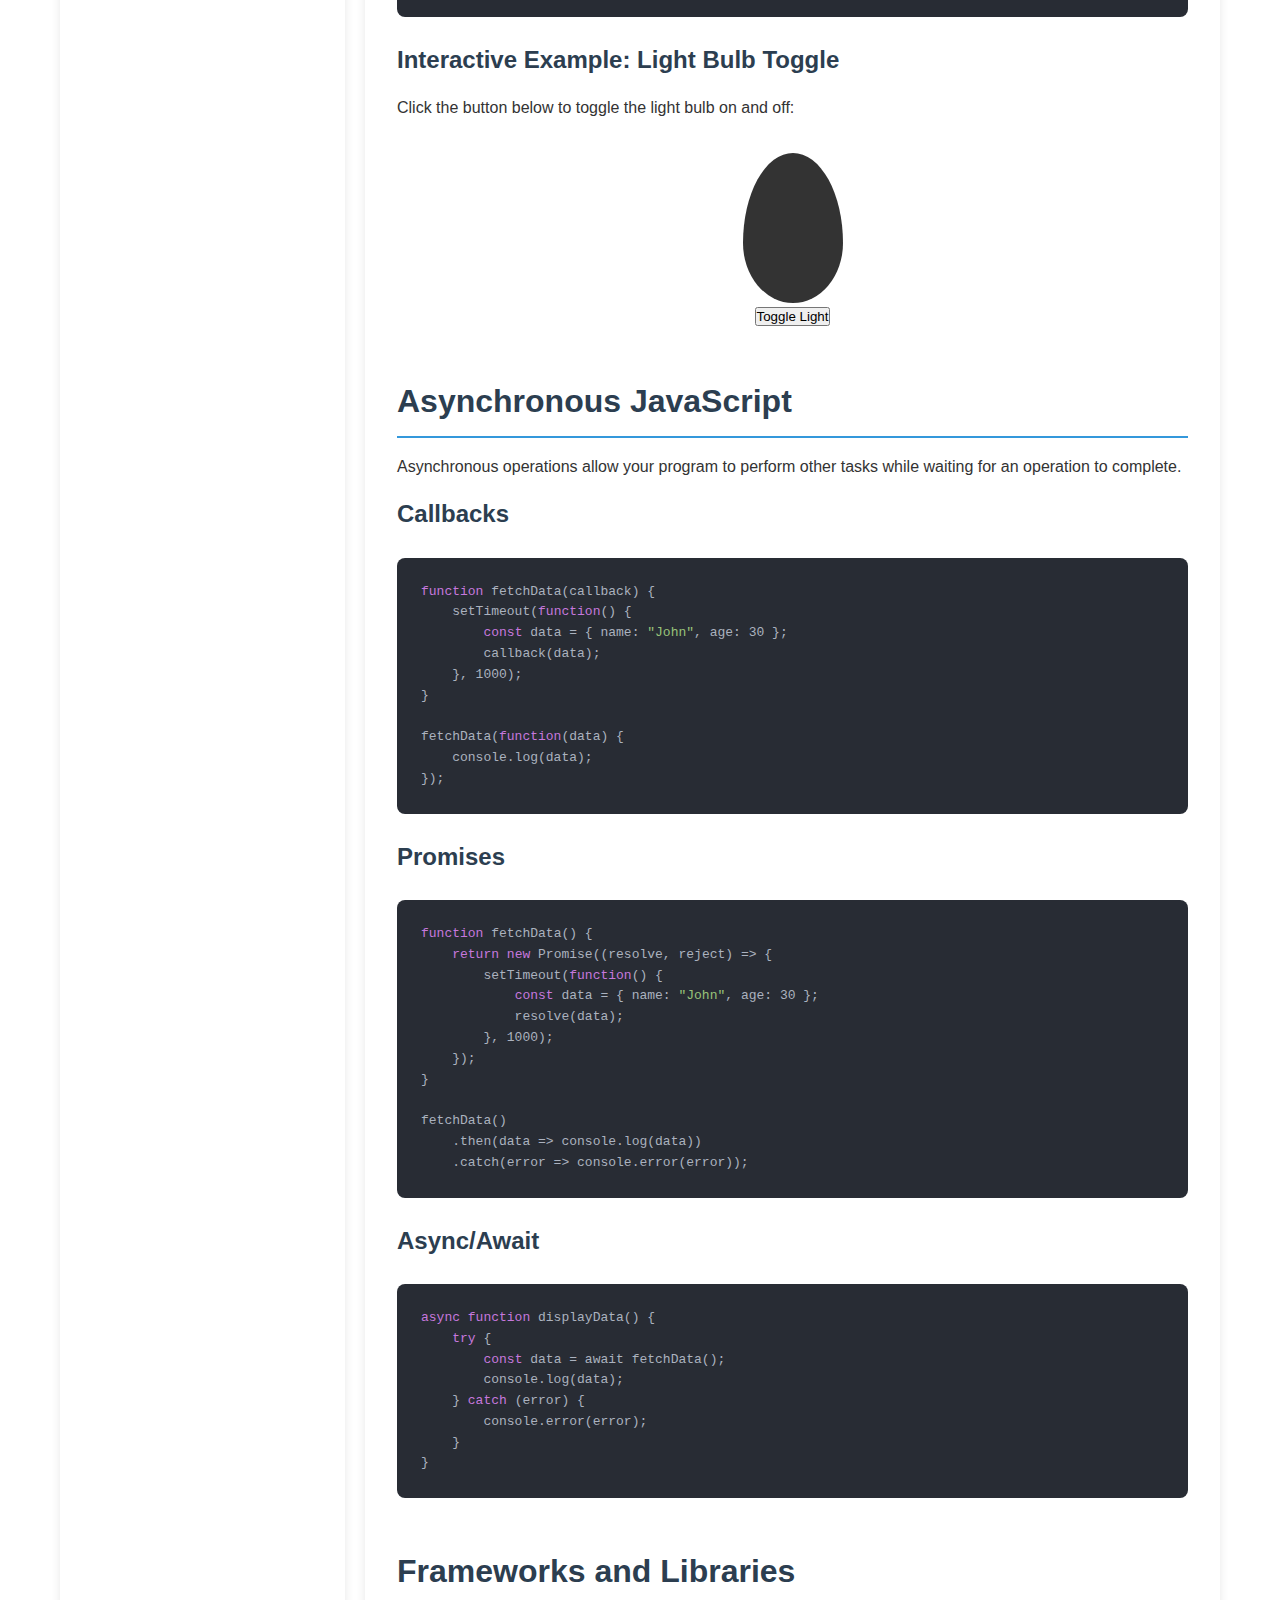
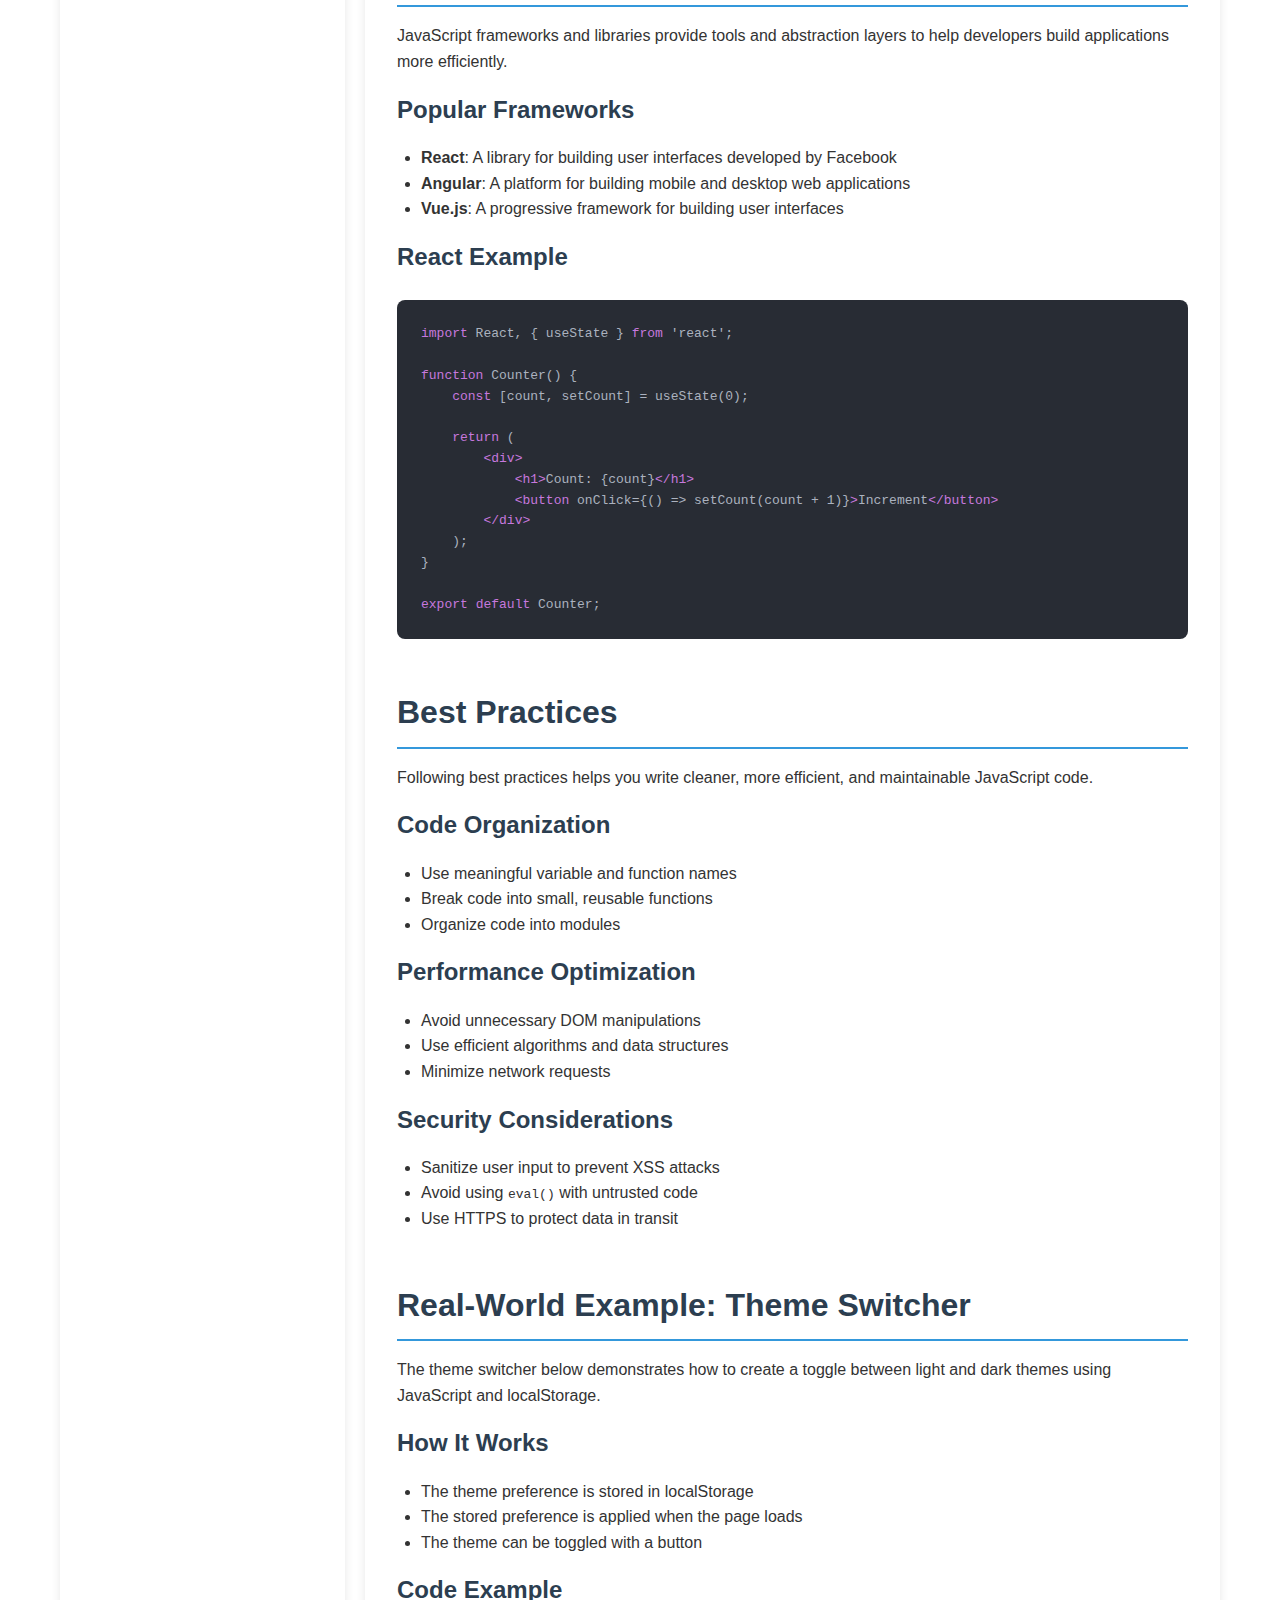
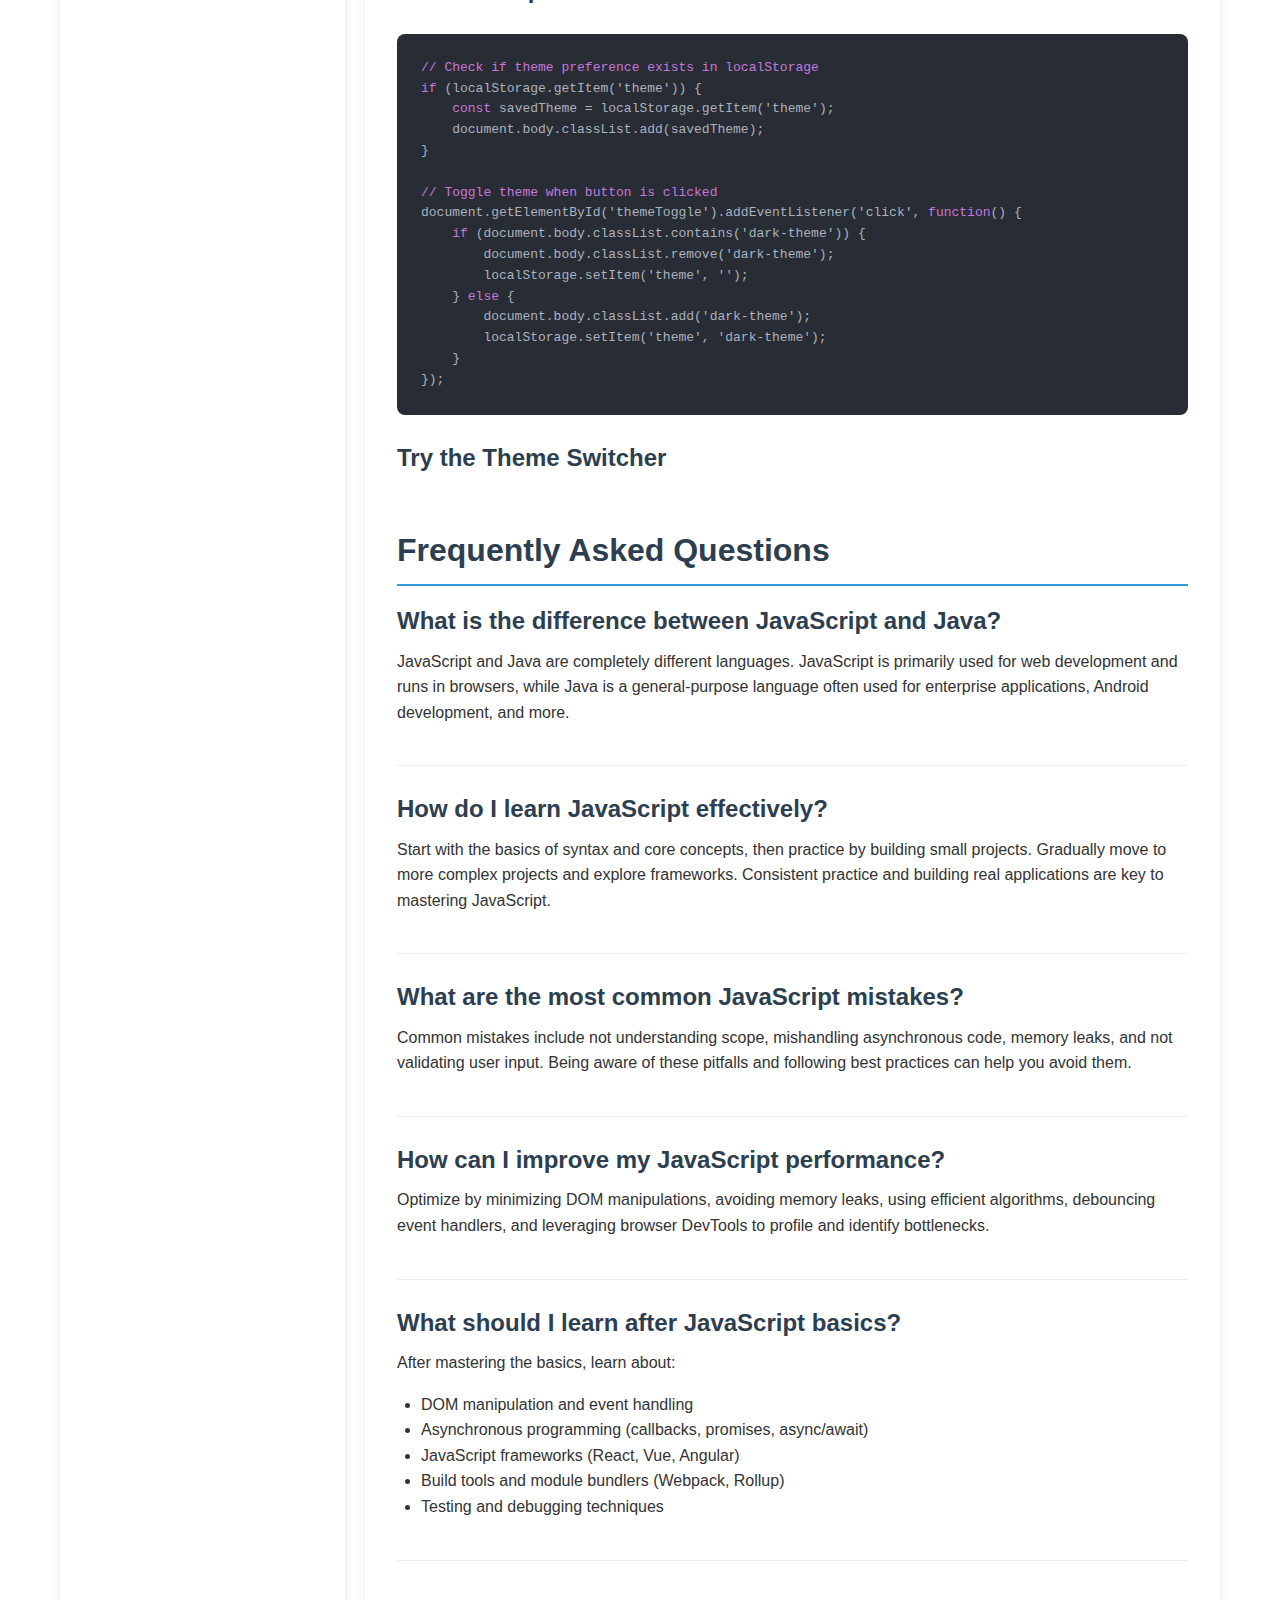
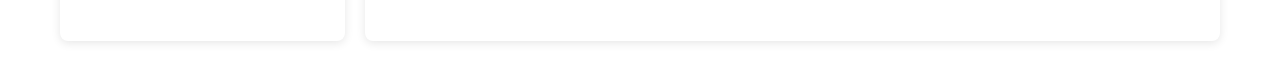
<file: javascript.html>
<!DOCTYPE html>
<html lang="en">
<head>
    <meta charset="UTF-8">
    <meta name="viewport" content="width=device-width, initial-scale=1.0">
    <title>JavaScript Learning Guide</title>
    <link rel="stylesheet" href="javascript.css">
</head>
<body>
    <header>
        <div class="container">
            <h1>JavaScript Learning Guide</h1>
            <p>Master the powerful programming language that brings web pages to life</p>
        </div>
    </header>

    <div class="container">
        <nav id="sidebar">
            <h3>Contents</h3>
            <ul>
                <li><a href="#intro">Introduction</a></li>
                <li><a href="#core-concepts">Core Concepts</a></li>
                <li><a href="#dom-manipulation">DOM Manipulation</a></li>
                <li><a href="#async-js">Asynchronous JavaScript</a></li>
                <li><a href="#frameworks">Frameworks & Libraries</a></li>
                <li><a href="#best-practices">Best Practices</a></li>
                <li><a href="#real-world">Real-World Example</a></li>
                <li><a href="#faq">FAQ</a></li>
            </ul>
        </nav>

        <main>
            <section id="intro">
                <h2>Introduction to JavaScript</h2>
                <p>JavaScript is a high-level, interpreted programming language that allows you to create interactive web pages and applications. It is one of the core technologies of the World Wide Web, alongside HTML and CSS.</p>

                <h3>What is JavaScript?</h3>
                <p>JavaScript is a versatile programming language primarily used for web development. It enables developers to create dynamic and interactive web content, control browsers, and work with data.</p>

                <h3>Brief History</h3>
                <p>JavaScript was created in 1995 by Netscape programmer Brendan Eich. It was originally called Mocha and later LiveScript before being renamed JavaScript. Despite the name similarity, it is not directly related to the Java programming language.</p>

                <h3>Evolution</h3>
                <ul>
                    <li><strong>ES5 (2009)</strong>: Introduced features like <code>JSON</code> support and <code>Array</code> methods</li>
                    <li><strong>ES6 (2015)</strong>: Brought major changes including <code>let</code> and <code>const</code>, arrow functions, classes, and modules</li>
                    <li><strong>ES7+ (2016-present)</strong>: Continued evolution with features like async/await, nullish coalescing operator, and optional chaining</li>
                </ul>
            </section>

            <section id="core-concepts">
                <h2>Core Concepts</h2>
                <p>Understanding these fundamental concepts is essential for JavaScript development.</p>

                <h3>Variables and Data Types</h3>
                <p>JavaScript has several data types including numbers, strings, booleans, objects, and more.</p>
                <div class="code-example">
                    <pre><code><span class="keyword">let</span> name = <span class="string">"John"</span>;
<span class="keyword">let</span> age = 30;
<span class="keyword">let</span> isStudent = <span class="keyword">false</span>;
<span class="keyword">let</span> hobbies = [<span class="string">"reading"</span>, <span class="string">"gaming"</span>];
<span class="keyword">let</span> person = { name: <span class="string">"Jane"</span>, age: 25 };</code></pre>
                </div>

                <h3>Control Structures</h3>
                <p>Control structures allow you to control the flow of your program.</p>
                <div class="code-example">
                    <pre><code><span class="keyword">if</span> (age >= 18) {
    console.log(<span class="string">"Adult"</span>);
} <span class="keyword">else</span> {
    console.log(<span class="string">"Minor"</span>);
}

<span class="keyword">for</span> (<span class="keyword">let</span> i = 0; i < hobbies.length; i++) {
    console.log(hobbies[i]);
}</code></pre>
                </div>

                <h3>Functions</h3>
                <p>Functions are reusable blocks of code that perform specific tasks.</p>
                <div class="code-example">
                    <pre><code><span class="keyword">function</span> greet(name) {
    <span class="keyword">return</span> <span class="string">`Hello, ${name}!`</span>;
}

<span class="keyword">const</span> sayHello = () => {
    console.log(<span class="string">"Hello, world!"</span>);
};</code></pre>
                </div>

                <h3>Objects and Arrays</h3>
                <p>Objects and arrays are used to store collections of data.</p>
                <div class="code-example">
                    <pre><code><span class="keyword">const</span> person = {
    name: <span class="string">"John"</span>,
    age: 30,
    greet: <span class="keyword">function</span>() {
        console.log(<span class="string">`Hello, my name is ${this.name}`</span>);
    }
};

<span class="keyword">const</span> colors = [<span class="string">"red"</span>, <span class="string">"green"</span>, <span class="string">"blue"</span>];
colors.push(<span class="string">"yellow"</span>);</code></pre>
                </div>
            </section>

            <section id="dom-manipulation">
                <h2>DOM Manipulation</h2>
                <p>The Document Object Model (DOM) represents the structure of a web page as objects that can be manipulated.</p>

                <h3>Accessing Elements</h3>
                <div class="code-example">
                    <pre><code><span class="keyword">const</span> heading = document.querySelector(<span class="string">'h1'</span>);
<span class="keyword">const</span> paragraphs = document.querySelectorAll(<span class="string">'p'</span>);
<span class="keyword">const</span> button = document.getElementById(<span class="string">'myButton'</span>);</code></pre>
                </div>

                <h3>Modifying Elements</h3>
                <div class="code-example">
                    <pre><code>heading.textContent = <span class="string">"New Heading"</span>;
button.style.backgroundColor = <span class="string">'blue'</span>;
button.style.color = <span class="string">'white'</span>;</code></pre>
                </div>

                <h3>Event Handling</h3>
                <div class="code-example">
                    <pre><code>button.addEventListener(<span class="string">'click'</span>, <span class="keyword">function</span>() {
    alert(<span class="string">"Button clicked!"</span>);
});</code></pre>
                </div>

                <h3>Interactive Example: Light Bulb Toggle</h3>
                <p>Click the button below to toggle the light bulb on and off:</p>
                <div class="bulb-container">
                    <div class="bulb" id="lightBulb"></div>
                    <div class="bulb-off"></div>
                    <button onclick="toggleLight()">Toggle Light</button>
                </div>
            </section>

            <section id="async-js">
                <h2>Asynchronous JavaScript</h2>
                <p>Asynchronous operations allow your program to perform other tasks while waiting for an operation to complete.</p>

                <h3>Callbacks</h3>
                <div class="code-example">
                    <pre><code><span class="keyword">function</span> fetchData(callback) {
    setTimeout(<span class="keyword">function</span>() {
        <span class="keyword">const</span> data = { name: <span class="string">"John"</span>, age: 30 };
        callback(data);
    }, 1000);
}

fetchData(<span class="keyword">function</span>(data) {
    console.log(data);
});</code></pre>
                </div>

                <h3>Promises</h3>
                <div class="code-example">
                    <pre><code><span class="keyword">function</span> fetchData() {
    <span class="keyword">return</span> <span class="keyword">new</span> Promise((resolve, reject) => {
        setTimeout(<span class="keyword">function</span>() {
            <span class="keyword">const</span> data = { name: <span class="string">"John"</span>, age: 30 };
            resolve(data);
        }, 1000);
    });
}

fetchData()
    .then(data => console.log(data))
    .catch(error => console.error(error));</code></pre>
                </div>

                <h3>Async/Await</h3>
                <div class="code-example">
                    <pre><code><span class="keyword">async function</span> displayData() {
    <span class="keyword">try</span> {
        <span class="keyword">const</span> data = await fetchData();
        console.log(data);
    } <span class="keyword">catch</span> (error) {
        console.error(error);
    }
}</code></pre>
                </div>
            </section>

            <section id="frameworks">
                <h2>Frameworks and Libraries</h2>
                <p>JavaScript frameworks and libraries provide tools and abstraction layers to help developers build applications more efficiently.</p>

                <h3>Popular Frameworks</h3>
                <ul>
                    <li><strong>React</strong>: A library for building user interfaces developed by Facebook</li>
                    <li><strong>Angular</strong>: A platform for building mobile and desktop web applications</li>
                    <li><strong>Vue.js</strong>: A progressive framework for building user interfaces</li>
                </ul>

                <h3>React Example</h3>
                <div class="code-example">
                    <pre><code><span class="keyword">import</span> React, { useState } <span class="keyword">from</span> 'react';

<span class="keyword">function</span> Counter() {
    <span class="keyword">const</span> [count, setCount] = useState(0);

    <span class="keyword">return</span> (
        <span class="keyword">&lt;div&gt;</span>
            <span class="keyword">&lt;h1&gt;</span>Count: {count}<span class="keyword">&lt;/h1&gt;</span>
            <span class="keyword">&lt;button</span> onClick={() => setCount(count + 1)}<span class="keyword">&gt;</span>Increment<span class="keyword">&lt;/button&gt;</span>
        <span class="keyword">&lt;/div&gt;</span>
    );
}

<span class="keyword">export</span> <span class="keyword">default</span> Counter;</code></pre>
                </div>
            </section>

            <section id="best-practices">
                <h2>Best Practices</h2>
                <p>Following best practices helps you write cleaner, more efficient, and maintainable JavaScript code.</p>

                <h3>Code Organization</h3>
                <ul>
                    <li>Use meaningful variable and function names</li>
                    <li>Break code into small, reusable functions</li>
                    <li>Organize code into modules</li>
                </ul>

                <h3>Performance Optimization</h3>
                <ul>
                    <li>Avoid unnecessary DOM manipulations</li>
                    <li>Use efficient algorithms and data structures</li>
                    <li>Minimize network requests</li>
                </ul>

                <h3>Security Considerations</h3>
                <ul>
                    <li>Sanitize user input to prevent XSS attacks</li>
                    <li>Avoid using <code>eval()</code> with untrusted code</li>
                    <li>Use HTTPS to protect data in transit</li>
                </ul>
            </section>

            <section id="real-world">
                <h2>Real-World Example: Theme Switcher</h2>
                <p>The theme switcher below demonstrates how to create a toggle between light and dark themes using JavaScript and localStorage.</p>

                <h3>How It Works</h3>
                <ul>
                    <li>The theme preference is stored in localStorage</li>
                    <li>The stored preference is applied when the page loads</li>
                    <li>The theme can be toggled with a button</li>
                </ul>

                <h3>Code Example</h3>
                <div class="code-example">
                    <pre><code><span class="keyword">// Check if theme preference exists in localStorage</span>
<span class="keyword">if</span> (localStorage.getItem('theme')) {
    <span class="keyword">const</span> savedTheme = localStorage.getItem('theme');
    document.body.classList.add(savedTheme);
}

<span class="keyword">// Toggle theme when button is clicked</span>
document.getElementById('themeToggle').addEventListener('click', <span class="keyword">function</span>() {
    <span class="keyword">if</span> (document.body.classList.contains('dark-theme')) {
        document.body.classList.remove('dark-theme');
        localStorage.setItem('theme', '');
    } <span class="keyword">else</span> {
        document.body.classList.add('dark-theme');
        localStorage.setItem('theme', 'dark-theme');
    }
});</code></pre>
                </div>

                <h3>Try the Theme Switcher</h3>
                <button id="themeToggle" class="toggle-theme">Toggle Theme</button>
            </section>

            <section id="faq">
                <h2>Frequently Asked Questions</h2>

                <div class="faq-item">
                    <h3 class="faq-question">What is the difference between JavaScript and Java?</h3>
                    <p>JavaScript and Java are completely different languages. JavaScript is primarily used for web development and runs in browsers, while Java is a general-purpose language often used for enterprise applications, Android development, and more.</p>
                </div>

                <div class="faq-item">
                    <h3 class="faq-question">How do I learn JavaScript effectively?</h3>
                    <p>Start with the basics of syntax and core concepts, then practice by building small projects. Gradually move to more complex projects and explore frameworks. Consistent practice and building real applications are key to mastering JavaScript.</p>
                </div>

                <div class="faq-item">
                    <h3 class="faq-question">What are the most common JavaScript mistakes?</h3>
                    <p>Common mistakes include not understanding scope, mishandling asynchronous code, memory leaks, and not validating user input. Being aware of these pitfalls and following best practices can help you avoid them.</p>
                </div>

                <div class="faq-item">
                    <h3 class="faq-question">How can I improve my JavaScript performance?</h3>
                    <p>Optimize by minimizing DOM manipulations, avoiding memory leaks, using efficient algorithms, debouncing event handlers, and leveraging browser DevTools to profile and identify bottlenecks.</p>
                </div>

                <div class="faq-item">
                    <h3 class="faq-question">What should I learn after JavaScript basics?</h3>
                    <p>After mastering the basics, learn about:</p>
                    <ul>
                        <li>DOM manipulation and event handling</li>
                        <li>Asynchronous programming (callbacks, promises, async/await)</li>
                        <li>JavaScript frameworks (React, Vue, Angular)</li>
                        <li>Build tools and module bundlers (Webpack, Rollup)</li>
                        <li>Testing and debugging techniques</li>
                    </ul>
                </div>
            </section>
        </main>
    </div>

    <button id="globalThemeToggle" class="toggle-theme">Toggle Theme</button>

    <script>
        // Smooth scrolling for navigation links
        document.querySelectorAll('nav a').forEach(anchor => {
            anchor.addEventListener('click', function(e) {
                e.preventDefault();
                const targetId = this.getAttribute('href');
                const targetElement = document.querySelector(targetId);
                
                window.scrollTo({
                    top: targetElement.offsetTop - 20,
                    behavior: 'smooth'
                });
            });
        });

        // Theme toggle functionality
        document.getElementById('globalThemeToggle').addEventListener('click', function() {
            if (document.body.classList.contains('dark-theme')) {
                document.body.classList.remove('dark-theme');
                localStorage.setItem('theme', '');
            } else {
                document.body.classList.add('dark-theme');
                localStorage.setItem('theme', 'dark-theme');
            }
        });

        // Apply saved theme on page load
        if (localStorage.getItem('theme')) {
            document.body.classList.add(localStorage.getItem('theme'));
        }

        // Light bulb toggle example
        function toggleLight() {
            const bulb = document.getElementById('lightBulb');
            bulb.classList.toggle('on');
        }

        // Progress tracking based on scroll position
        const progressContainer = document.createElement('div');
        progressContainer.className = 'progress-container';
        
        const progressBar = document.createElement('div');
        progressBar.className = 'progress-bar';
        
        progressContainer.appendChild(progressBar);
        document.body.insertBefore(progressContainer, document.body.children[1]);

        window.addEventListener('scroll', () => {
            const scrollHeight = document.body.scrollHeight - window.innerHeight;
            const scrollPosition = window.scrollY;
            const scrollPercentage = (scrollPosition / scrollHeight) * 100;
            
            progressBar.style.width = `${Math.min(scrollPercentage, 100)}%`;
        });

        // Code syntax highlighting toggle
        let codeHighlightingEnabled = true;

        document.addEventListener('keydown', (e) => {
            if (e.ctrlKey && e.key === 'e') {  // Ctrl + e to toggle code highlighting
                codeHighlightingEnabled = !codeHighlightingEnabled;
                if (codeHighlightingEnabled) {
                    document.querySelectorAll('.code-example').forEach(element => {
                        element.style.opacity = '1';
                    });
                } else {
                    document.querySelectorAll('.code-example').forEach(element => {
                        element.style.opacity = '0.6';
                    });
                }
            }
        });
    </script>
</body>
</html>
</file>
<file: cascadding.css>
/* Base Styles */
:root {
    --primary-color: #2c3e50;
    --secondary-color: #3498db;
    --light-bg: #f8f9fa;
    --dark-text: #333;
    --light-text: #666;
    --border-color: #ddd;
}

* {
    margin: 0;
    padding: 0;
    box-sizing: border-box;
}

body {
    font-family: 'Segoe UI', Tahoma, Geneva, Verdana, sans-serif;
    line-height: 1.6;
    color: var(--dark-text);
    background-color: var(--light-bg);
    padding: 20px;
}

/* Header Styles */
header {
    background-color: white;
    padding: 30px;
    border-radius: 8px;
    box-shadow: 0 2px 10px rgba(0,0,0,0.1);
    margin-bottom: 30px;
    text-align: center;
}

header h1 {
    color: var(--primary-color);
    font-size: 2.5rem;
    margin-bottom: 10px;
}

header p {
    color: var(--light-text);
    font-size: 1.1rem;
}

/* Navigation Styles */
nav {
    background-color: white;
    padding: 20px;
    border-radius: 8px;
    box-shadow: 0 2px 10px rgba(0,0,0,0.1);
    margin-bottom: 30px;
}

nav h2 {
    color: var(--primary-color);
    margin-bottom: 15px;
    font-size: 1.4rem;
}

nav ul {
    list-style-type: none;
}

nav li {
    margin-bottom: 10px;
}

nav a {
    color: var(--secondary-color);
    text-decoration: none;
    font-weight: 500;
    transition: color 0.3s;
    display: block;
    padding: 8px 15px;
    border-radius: 4px;
}

nav a:hover {
    color: var(--primary-color);
    background-color: #f0f7ff;
}

/* Main Content Styles */
main {
    max-width: 1200px;
    margin: 0 auto;
}

.element-section {
    background-color: white;
    padding: 30px;
    border-radius: 8px;
    box-shadow: 0 2px 10px rgba(0,0,0,0.1);
    margin-bottom: 30px;
}

.element-section h2 {
    color: var(--primary-color);
    margin-bottom: 20px;
    font-size: 1.8rem;
    border-bottom: 2px solid var(--secondary-color);
    padding-bottom: 10px;
}

.element-section p {
    margin-bottom: 15px;
}

/* List Styles */
ul, ol {
    margin-left: 20px;
    margin-bottom: 20px;
}

/* Code Example Styles */
.example-box {
    background-color: #f5f7fa;
    padding: 20px;
    border-radius: 8px;
    margin: 20px 0;
    overflow-x: auto;
}

pre {
    font-family: 'Courier New', Courier, monospace;
    color: #333;
    line-height: 1.4;
    background-color: #f5f7fa;
    padding: 15px;
    border-radius: 4px;
    overflow-x: auto;
}

code {
    font-family: 'Courier New', Courier, monospace;
    background-color: #f1f1f1;
    padding: 2px 5px;
    border-radius: 3px;
    font-size: 0.9em;
}

/* Table Styles */
table {
    width: 100%;
    border-collapse: collapse;
    margin: 20px 0;
}

table, th, td {
    border: 1px solid var(--border-color);
}

th, td {
    padding: 12px 15px;
    text-align: left;
}

th {
    background-color: #f2f2f2;
    color: var(--primary-color);
}

tr:nth-child(even) {
    background-color: #f9f9f9;
}

/* Best Practices Styles */
.best-practice {
    background-color: #fff8e1;
    border-left: 4px solid #ffc107;
    padding: 15px;
    margin: 20px 0;
    border-radius: 0 4px 4px 0;
}

/* Glossary Styles */
.glossary {
    columns: 2;
    column-gap: 30px;
    margin-top: 20px;
}

.glossary-item {
    margin-bottom: 15px;
    break-inside: avoid;
}

.glossary-item strong {
    display: block;
    color: var(--primary-color);
    margin-bottom: 5px;
}

/* Responsive Design */
@media (max-width: 768px) {
    nav ul {
        display: flex;
        flex-wrap: wrap;
    }
    
    nav li {
        flex: 1 0 33.333%;
        margin-bottom: 5px;
    }
    
    .glossary {
        columns: 1;
    }
}
</file>
<file: hyper-text.css>
/* Base Styles */
:root {
    --primary-color: #2c3e50;
    --secondary-color: #3498db;
    --light-bg: #f8f9fa;
    --dark-text: #333;
    --light-text: #666;
    --border-color: #ddd;
}

* {
    margin: 0;
    padding: 0;
    box-sizing: border-box;
}

body {
    font-family: 'Segoe UI', Tahoma, Geneva, Verdana, sans-serif;
    line-height: 1.6;
    color: var(--dark-text);
    background-color: var(--light-bg);
    padding: 20px;
}

/* Header Styles */
header {
    background-color: white;
    padding: 30px;
    border-radius: 8px;
    box-shadow: 0 2px 10px rgba(0,0,0,0.1);
    margin-bottom: 30px;
    text-align: center;
}

header h1 {
    color: var(--primary-color);
    font-size: 2.5rem;
    margin-bottom: 10px;
}

header p {
    color: var(--light-text);
    font-size: 1.1rem;
}

/* Navigation Styles */
nav {
    background-color: white;
    padding: 20px;
    border-radius: 8px;
    box-shadow: 0 2px 10px rgba(0,0,0,0.1);
    margin-bottom: 30px;
}

nav h2 {
    color: var(--primary-color);
    margin-bottom: 15px;
    font-size: 1.4rem;
}

nav ul {
    list-style-type: none;
}

nav li {
    margin-bottom: 10px;
}

nav a {
    color: var(--secondary-color);
    text-decoration: none;
    font-weight: 500;
    transition: color 0.3s;
    display: block;
    padding: 8px 15px;
    border-radius: 4px;
}

nav a:hover {
    color: var(--primary-color);
    background-color: #f0f7ff;
}

/* Main Content Styles */
main {
    max-width: 1200px;
    margin: 0 auto;
}

.element-section {
    background-color: white;
    padding: 30px;
    border-radius: 8px;
    box-shadow: 0 2px 10px rgba(0,0,0,0.1);
    margin-bottom: 30px;
}

.element-section h2 {
    color: var(--primary-color);
    margin-bottom: 20px;
    font-size: 1.8rem;
    border-bottom: 2px solid var(--secondary-color);
    padding-bottom: 10px;
}

.element-section p {
    margin-bottom: 15px;
}

/* List Styles */
ul, ol {
    margin-left: 20px;
    margin-bottom: 20px;
}

/* Code Example Styles */
.example-box {
    background-color: #f5f7fa;
    padding: 20px;
    border-radius: 8px;
    margin: 20px 0;
    overflow-x: auto;
}

pre {
    font-family: 'Courier New', Courier, monospace;
    color: #333;
    line-height: 1.4;
    background-color: #f5f7fa;
    padding: 15px;
    border-radius: 4px;
    overflow-x: auto;
}

code {
    font-family: 'Courier New', Courier, monospace;
    background-color: #f1f1f1;
    padding: 2px 5px;
    border-radius: 3px;
    font-size: 0.9em;
}

/* Table Styles */
table {
    width: 100%;
    border-collapse: collapse;
    margin: 20px 0;
}

table, th, td {
    border: 1px solid var(--border-color);
}

th, td {
    padding: 12px 15px;
    text-align: left;
}

th {
    background-color: #f2f2f2;
    color: var(--primary-color);
}

tr:nth-child(even) {
    background-color: #f9f9f9;
}

/* Best Practices Styles */
.best-practice {
    background-color: #fff8e1;
    border-left: 4px solid #ffc107;
    padding: 15px;
    margin: 20px 0;
    border-radius: 0 4px 4px 0;
}

/* Glossary Styles */
.glossary {
    columns: 2;
    column-gap: 30px;
    margin-top: 20px;
}

.glossary-item {
    margin-bottom: 15px;
    break-inside: avoid;
}

.glossary-item strong {
    display: block;
    color: var(--primary-color);
    margin-bottom: 5px;
}

/* Responsive Design */
@media (max-width: 768px) {
    nav ul {
        display: flex;
        flex-wrap: wrap;
    }
    
    nav li {
        flex: 1 0 33.333%;
        margin-bottom: 5px;
    }
    
    .glossary {
        columns: 1;
    }
}
</file>
<file: javascript.css>
:root {
    --primary-color: #2c3e50;
    --secondary-color: #3498db;
    --accent-color: #e74c3c;
    --light-color: #f8f9fa;
    --dark-color: #333;
    --success-color: #2ecc71;
    --text-color: #333;
    --bg-color: #fff;
}

* {
    margin: 0;
    padding: 0;
    box-sizing: border-box;
}

body {
    font-family: 'Segoe UI', Tahoma, Geneva, Verdana, sans-serif;
    line-height: 1.6;
    color: var(--text-color);
    background-color: var(--bg-color);
}

body.dark-theme {
    --text-color: #f0f0f0;
    --bg-color: #1a1a2e;
}

.container {
    display: grid;
    grid-template-columns: 1fr 3fr;
    max-width: 1200px;
    margin: 0 auto;
    padding: 20px;
    gap: 20px;
}

header {
    background: linear-gradient(135deg, var(--primary-color), var(--secondary-color));
    color: white;
    padding: 2rem 0;
    text-align: center;
    margin-bottom: 20px;
}

nav {
    background-color: white;
    padding: 1.5rem;
    border-radius: 8px;
    box-shadow: 0 2px 10px rgba(0, 0, 0, 0.1);
}

nav h3 {
    margin-bottom: 1rem;
    color: var(--primary-color);
}

nav ul {
    list-style: none;
}

nav ul li {
    margin-bottom: 0.5rem;
}

nav a {
    display: block;
    padding: 0.5rem 0;
    color: var(--dark-color);
    text-decoration: none;
    font-weight: 500;
    transition: color 0.3s;
    border-left: 3px solid transparent;
}

nav a:hover {
    color: var(--secondary-color);
    border-left: 3px solid var(--secondary-color);
}

main {
    background-color: white;
    padding: 2rem;
    border-radius: 8px;
    box-shadow: 0 2px 10px rgba(0, 0, 0, 0.1);
}

section {
    margin-bottom: 3rem;
}

h1, h2, h3 {
    color: var(--primary-color);
    margin-bottom: 1rem;
}

h1 {
    font-size: 2.5rem;
}

h2 {
    font-size: 2rem;
    border-bottom: 2px solid var(--secondary-color);
    padding-bottom: 0.5rem;
}

h3 {
    font-size: 1.5rem;
}

p {
    margin-bottom: 1rem;
}

ul, ol {
    margin-left: 1.5rem;
    margin-bottom: 1rem;
}

.code-example {
    background-color: #282c34;
    color: #abb2bf;
    padding: 1.5rem;
    border-radius: 8px;
    overflow-x: auto;
    font-family: 'Courier New', Courier, monospace;
    margin: 1.5rem 0;
}

.explore-btn {
    display: inline-block;
    background-color: var(--secondary-color);
    color: white;
    padding: 0.75rem 1.5rem;
    border-radius: 5px;
    text-decoration: none;
    font-weight: bold;
    margin-top: 1rem;
    transition: background-color 0.3s;
    border: none;
    cursor: pointer;
}

.explore-btn:hover {
    background-color: #2980b9;
}

.toggle-theme {
    position: fixed;
    bottom: 20px;
    right: 20px;
    background-color: var(--secondary-color);
    color: white;
    border: none;
    padding: 10px 15px;
    border-radius: 5px;
    cursor: pointer;
    font-weight: bold;
    transition: background-color 0.3s;
}

.toggle-theme:hover {
    background-color: #2980b9;
}

.diagram-container {
    text-align: center;
    margin: 2rem 0;
}

.diagram-container img {
    max-width: 100%;
    border-radius: 8px;
    box-shadow: 0 4px 15px rgba(0, 0, 0, 0.1);
}

.faq-item {
    margin-bottom: 1.5rem;
    border-bottom: 1px solid #eee;
    padding-bottom: 1.5rem;
}

.faq-question {
    font-weight: bold;
    margin-bottom: 0.5rem;
    color: var(--primary-color);
}

@media (max-width: 768px) {
    .container {
        grid-template-columns: 1fr;
    }

    nav {
        order: 2;
    }

    main {
        order: 1;
    }
}

.hidden {
    display: none;
}

/* For code highlighting */
.keyword {
    color: #c678dd;
}

.string {
    color: #98c379;
}

.function {
    color: #61afef;
}

.attribute {
    color: #56b6c2;
}

/* Progress bar */
.progress-container {
    width: 100%;
    background-color: #e0e0e0;
    border-radius: 10px;
    margin: 1.5rem 0;
}

.progress-bar {
    height: 10px;
    background-color: var(--success-color);
    border-radius: 10px;
    width: 0%;
    transition: width 0.3s ease;
}

/* Responsive tables */
.responsive-table {
    width: 100%;
    border-collapse: collapse;
    margin: 1.5rem 0;
}

.responsive-table th, .responsive-table td {
    padding: 1rem;
    text-align: left;
    border-bottom: 1px solid #ddd;
}

.responsive-table th {
    background-color: #f2f2f2;
}

@media screen and (max-width: 600px) {
    .responsive-table {
        display: block;
        overflow-x: auto;
    }
}

/* Interactive examples */
.interactive-example {
    background-color: #f8f9fa;
    border-radius: 8px;
    padding: 1.5rem;
    margin: 1.5rem 0;
}

.bulb-container {
    text-align: center;
    margin: 2rem 0;
}

.bulb {
    width: 100px;
    height: 150px;
    background-color: #333;
    border-radius: 50% 50% 50% 50% / 60% 60% 40% 40%;
    margin: 0 auto;
    position: relative;
    transition: background-color 0.3s;
}

.bulb.on {
    background-color: #FFD700;
    box-shadow: 0 0 20px #FFD700;
}

.bulb-off {
    position: absolute;
    bottom: -20px;
    left: 50%;
    transform: translateX(-50%);
    width: 30px;
    height: 20px;
    background-color: #555;
}
</file>
